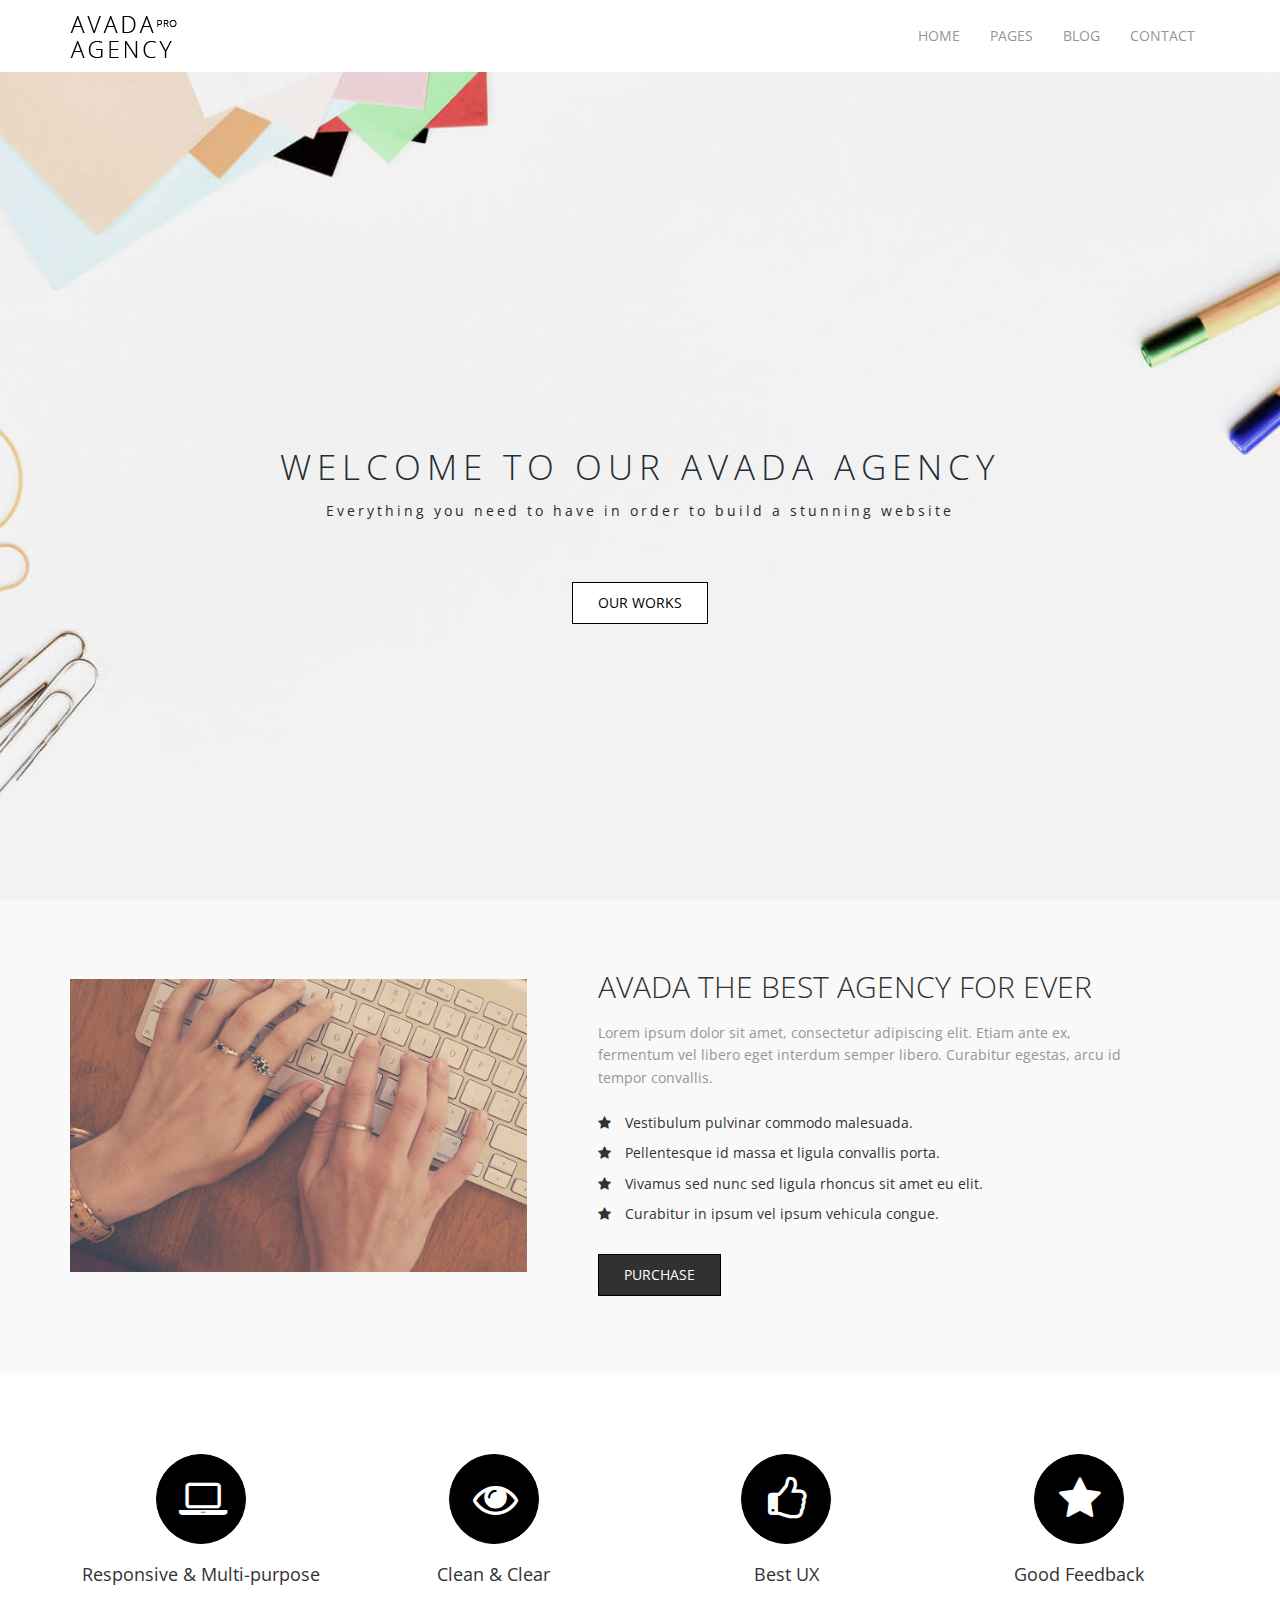
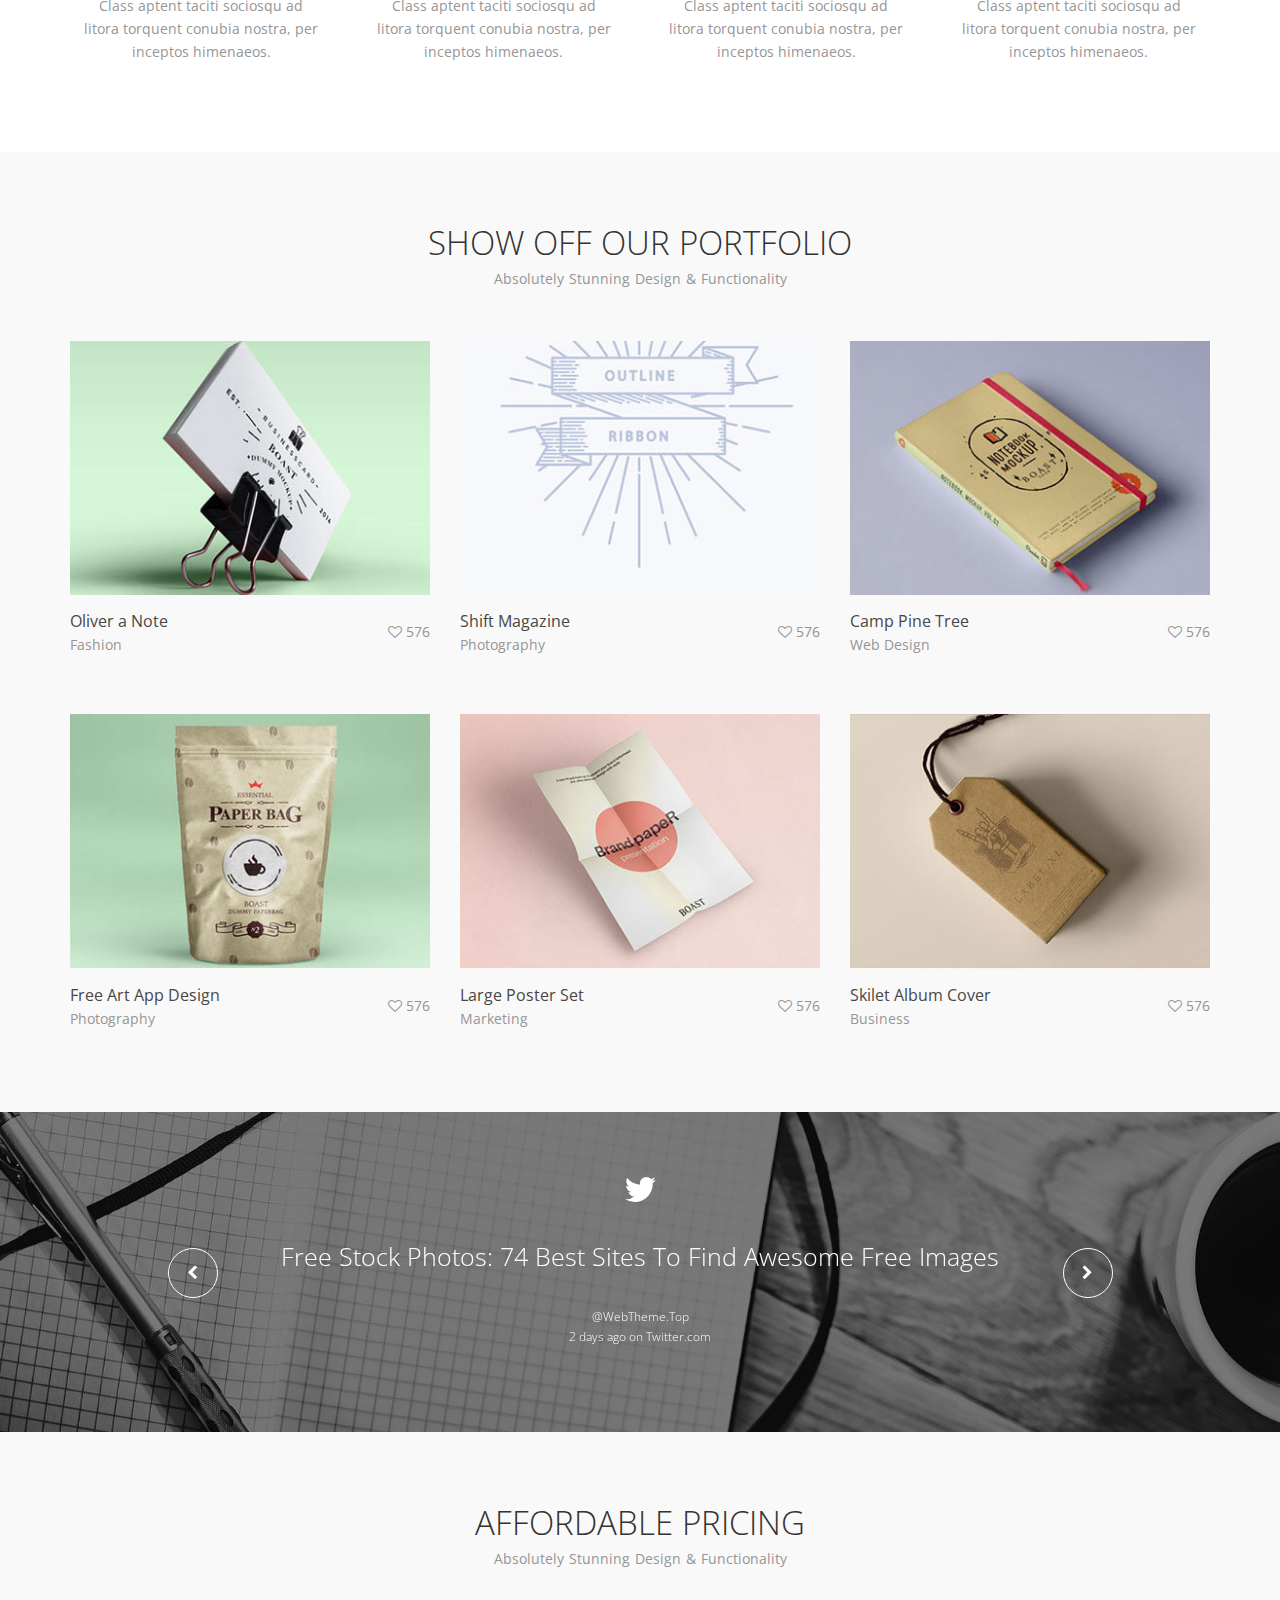
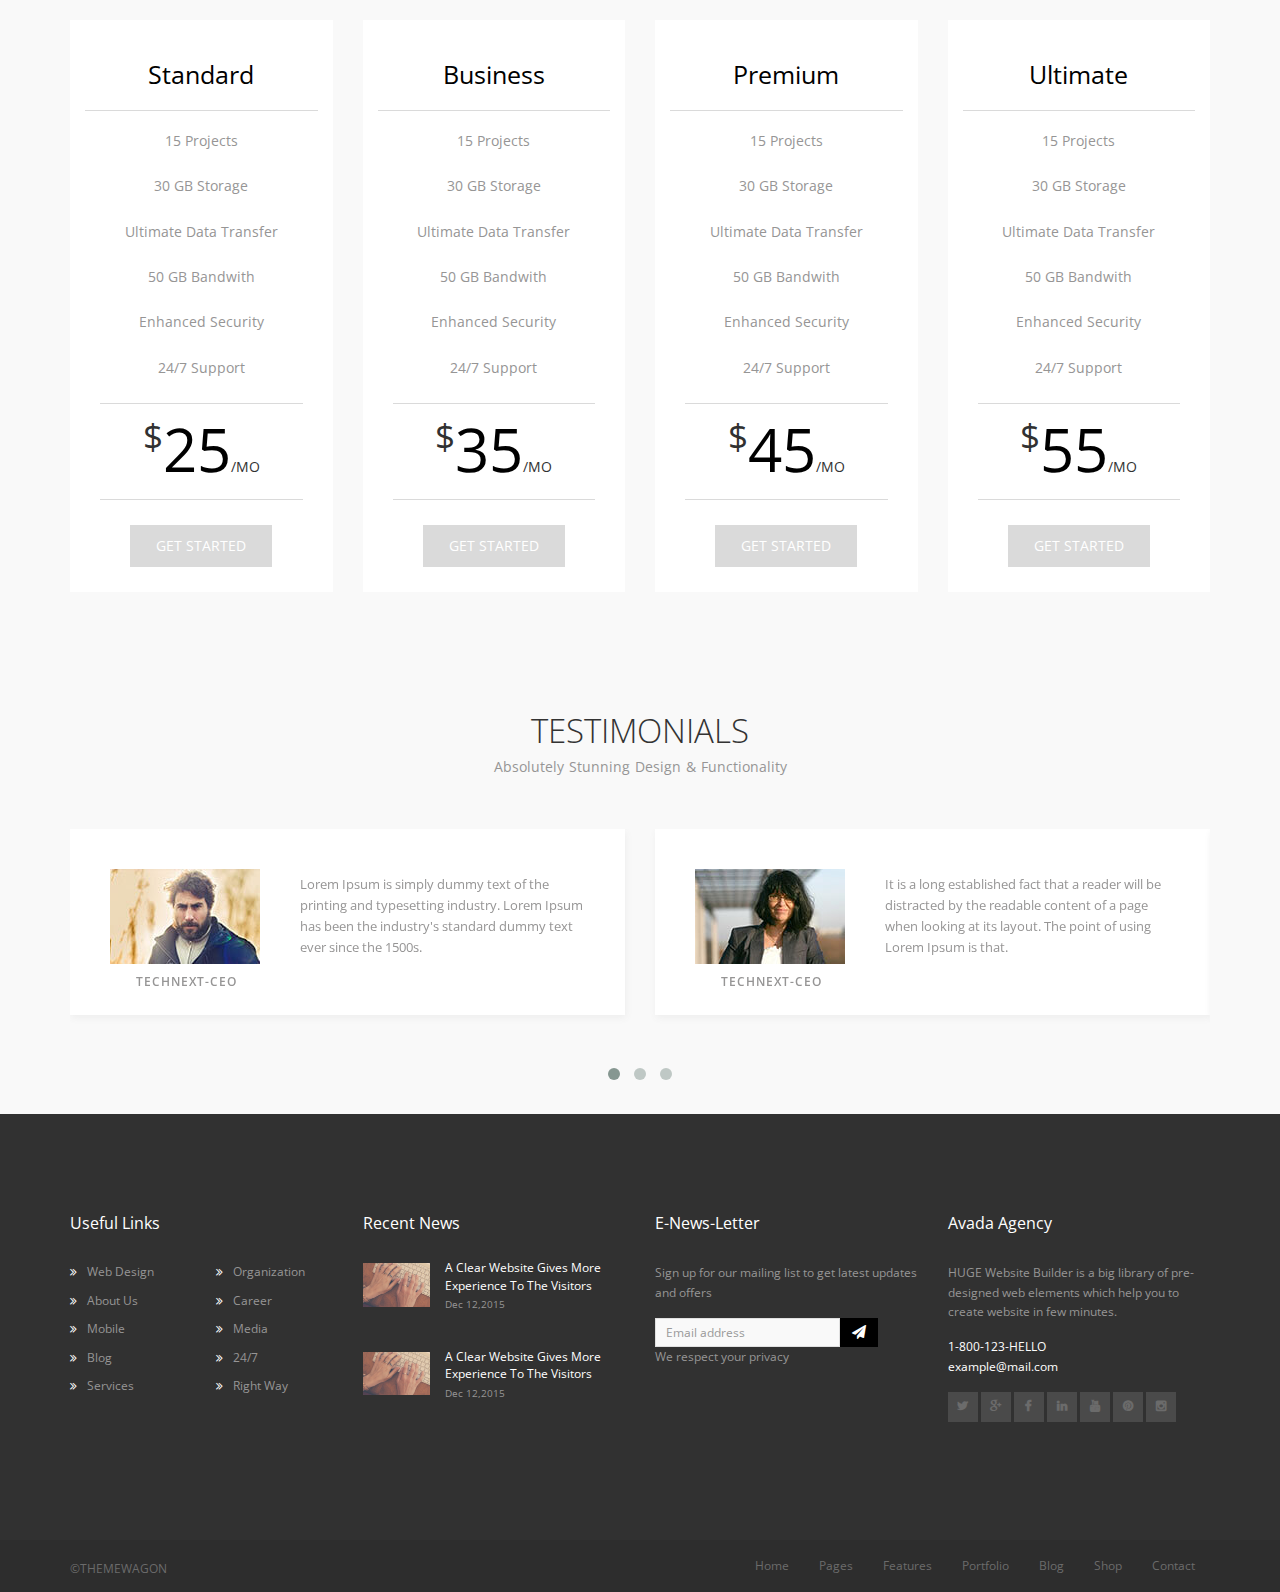
<file: index.html>
<!DOCTYPE html>
  <!----

  ██     ██ ███████ ██████  ████████ ██   ██ ███████ ███    ███ ███████    ████████  ██████  ██████  
  ██     ██ ██      ██   ██    ██    ██   ██ ██      ████  ████ ██            ██    ██    ██ ██   ██ 
  ██  █  ██ █████   ██████     ██    ███████ █████   ██ ████ ██ █████         ██    ██    ██ ██████  
  ██ ███ ██ ██      ██   ██    ██    ██   ██ ██      ██  ██  ██ ██            ██    ██    ██ ██      
   ███ ███  ███████ ██████     ██    ██   ██ ███████ ██      ██ ███████ ██    ██     ██████  ██      
     
              __Collect and Distribute__
                https://www.webtheme.top
  ---->
  
<!--[if lt IE 7]>      <html class="no-js lt-ie9 lt-ie8 lt-ie7"> <![endif]-->
<!--[if IE 7]>         <html class="no-js lt-ie9 lt-ie8"> <![endif]-->
<!--[if IE 8]>         <html class="no-js lt-ie9"> <![endif]-->
<!--[if gt IE 8]><!--> 

<html class="no-js"> <!--<![endif]-->
    <head>

        <title>Agency - Home</title>

        <!-- meta -->
        <meta charset="utf-8">
        <meta name="viewport" content="width=device-width, initial-scale=1">
        <meta http-equiv="X-UA-Compatible" content="IE=edge">

        
        <!-- stylesheets -->
        <link rel="stylesheet" href="assets/css/bootstrap.min.css">
        <link rel="stylesheet" href="assets/css/font-awesome.min.css">
        <link rel="stylesheet" href="assets/css/animate.css">
        <link rel="stylesheet" href="assets/css/owl.carousel.css">
        <link rel="stylesheet" href="assets/css/owl.theme.css">
        <link rel="stylesheet" href="assets/css/style.css">


        <!-- scripts -->
        <script type="text/javascript" src="assets/js/modernizr.custom.97074.js"></script>

    </head>

    <body>

        <div id="home-page">

            <!-- site-navigation start -->  
            <nav id="mainNavigation" class="navbar navbar-dafault main-navigation" role="navigation">
                <div class="container">
                    
                    <div class="navbar-header">
                        
                        <button type="button" class="navbar-toggle collapsed" data-toggle="collapse" data-target="#main-nav-collapse">
                            <span class="sr-only">Toggle navigation</span>
                            <span class="icon-bar"></span>
                            <span class="icon-bar"></span>
                            <span class="icon-bar"></span>
                        </button>
                        
                        <!-- navbar logo -->
                        <div class="navbar-brand">
                            <span class="sr-only">Avada Pro Agency</span>
                            <a href="index.html">
                                <img src="assets/img/main_logo.png" class="img-responsive center-block" alt="logo">
                            </a>
                        </div>
                        <!-- navbar logo -->

                    </div><!-- /.navbar-header -->

                    <!-- nav links -->
                    <div class="collapse navbar-collapse" id="main-nav-collapse">
                        <ul class="nav navbar-nav navbar-right text-uppercase">
                            <li>
                                <a href="index.html"><span>home</span></a>
                            </li>

                            <li class="dropdown">
                                <a href="#" class="dropdown-toggle" data-toggle="dropdown"><span>pages</span></a>
                                <ul class="dropdown-menu">
                                    <li>
                                        <a href="about.html">about</a>
                                    </li>
                                    <li>
                                        <a href="service.html">service</a>
                                    </li>
                                    <li>
                                        <a href="portfolio.html">portfolio</a>
                                    </li>
                                    <li>
                                        <a href="gallery.html">gallery</a>
                                    </li>
                                    <li>
                                        <a href="404.html">404 page</a>
                                    </li>
                                    <li>
                                        <a href="coming_soon.html">coming soon</a>
                                    </li>
                                </ul>  <!-- end of /.dropdown-menu -->
                            </li> <!-- end of /.dropdown -->

                            <li class="dropdown">
                                <a href="#" class="dropdown-toggle" data-toggle="dropdown"><span>blog</span></a>
                                <ul class="dropdown-menu">
                                    <li>
                                        <a href="multiple_blog_left_sidebar.html">multiple with left sidebar</a>
                                    </li>
                                    <li>
                                        <a href="multiple_blog.html">multiple with right sidebar</a>
                                    </li>
                                    <li>
                                        <a href="single_blog_left_sidebar.html">single with left sidebar</a>
                                    </li>
                                    <li>
                                        <a href="single_blog.html">single with right sidebar</a>
                                    </li>
                                    <li>
                                        <a href="single_blog_full_width.html">single full width</a>
                                    </li>
                                </ul> <!-- end of /.dropdown-menu -->
                            </li> <!-- end of /.dropdown -->

                            <li>
                                <a href="contact.html"><span>contact</span></a>
                            </li>
                        </ul>
                    </div><!-- nav links -->
                    
                </div><!-- /.container -->
            </nav>
            <!-- site-navigation end -->


            <!-- header start -->
            <header id="header" class="header-wrapper home-parallax home-fade">
                <div class="header-overlay"></div>
                <div class="header-wrapper-inner">
                    <div class="container">

                        <div class="welcome-speech">
                            <h1>Welcome to our avada agency</h1>
                            <p>Everything you need to have in order to build a stunning website</p>
                            <a href="#" class="btn btn-white">
                                Our Works
                            </a>
                        </div><!-- /.intro -->
                        
                    </div><!-- /.container -->

                </div><!-- /.header-wrapper-inner -->
            </header>
            <!-- /#header -->

            <div class="main-content">

                <!--  begin intro section -->

                <section class="intro bg-light-gray">
                    <div class="container">
                        <div class="row">
                            <div class="col-md-5">
                                <img src="assets/img/intro.jpg" class="img-responsive center-block" alt="intro">
                            </div>

                            <div class="col-md-7">
                                <div class="intro-description">
                                    <h2>avada the best agency for ever</h2>
                                    <p>
                                        Lorem ipsum dolor sit amet, consectetur adipiscing elit. Etiam ante ex, fermentum vel libero eget interdum semper libero. Curabitur egestas, arcu id tempor convallis.
                                    </p>

                                    <ul class="points">
                                        <li>
                                            <span>
                                                <i class="fa fa-star"></i>
                                            </span>
                                            Vestibulum pulvinar commodo malesuada.
                                        </li>
                                        <li>
                                            <span>
                                                <i class="fa fa-star"></i>
                                            </span>
                                            Pellentesque id massa et ligula convallis porta.
                                        </li>
                                        <li>
                                            <span>
                                                <i class="fa fa-star"></i>
                                            </span>
                                            Vivamus sed nunc sed ligula rhoncus sit amet eu elit.
                                        </li>
                                        <li>
                                            <span>
                                                <i class="fa fa-star"></i>
                                            </span>
                                            Curabitur in ipsum vel ipsum vehicula congue.
                                        </li>
                                    </ul> <!-- end of /.points -->

                                    <a href="#" class="btn btn-slategray">
                                        purchase
                                    </a> <!-- /purchase button -->
                                </div> <!-- end of /.intro-description -->
                            </div>
                        </div>
                    </div> <!-- end of /.container -->
                </section> 
                <!--  end of intro section -->


                <!--  begin feature section  -->
                <section class="bg-white feature">
                    <div class="container">
                        <div class="row">

                            <div class="col-md-3">
                                <div class="feature-content text-center">
                                    <div class="feature-icon-box">
                                        <div class="feature-icon center-block">
                                            <i class="fa fa-laptop"></i>
                                        </div>
                                    </div> <!--  end of /.feature-icon-box  -->
                                    <div class="feature-info">
                                        <h3 class="feature-heading">Responsive &amp; Multi-purpose</h3>
                                        <p class="feature-description">
                                            Class aptent taciti sociosqu ad litora torquent conubia nostra, per inceptos himenaeos.
                                        </p>  <!--   end of /.feature-description  -->
                                    </div> <!--   end of /.feature-info  -->
                                </div> <!--  end of /.feature-content  -->
                            </div>

                            <div class="col-md-3">
                                <div class="feature-content text-center">
                                    <div class="feature-icon-box">
                                        <div class="feature-icon center-block">
                                            <i class="fa fa-eye"></i>
                                        </div>
                                    </div> <!--  end of /.feature-icon-box  -->
                                    <div class="feature-info">
                                        <h3 class="feature-heading">Clean &amp; Clear</h3>
                                        <p class="feature-description">
                                            Class aptent taciti sociosqu ad litora torquent conubia nostra, per inceptos himenaeos.
                                        </p>  <!--   end of /.feature-description  -->
                                    </div> <!--   end of /.feature-info  -->
                                </div> <!--  end of /.feature-content  -->
                            </div>

                            <div class="col-md-3">
                                <div class="feature-content text-center">
                                    <div class="feature-icon-box">
                                        <div class="feature-icon center-block">
                                            <i class="fa fa-thumbs-o-up"></i>
                                        </div>
                                    </div> <!--  end of /.feature-icon-box  -->
                                    <div class="feature-info">
                                        <h3 class="feature-heading">Best UX</h3>
                                        <p class="feature-description">
                                            Class aptent taciti sociosqu ad litora torquent conubia nostra, per inceptos himenaeos.
                                        </p>  <!--   end of /.feature-description  -->
                                    </div> <!--   end of /.feature-info  -->
                                </div> <!--  end of /.feature-content  -->
                            </div>

                            <div class="col-md-3">
                                <div class="feature-content text-center">
                                    <div class="feature-icon-box">
                                        <div class="feature-icon center-block">
                                            <i class="fa fa-star"></i>
                                        </div>
                                    </div> <!--  end of /.feature-icon-box  -->
                                    <div class="feature-info">
                                        <h3 class="feature-heading">Good Feedback</h3>
                                        <p class="feature-description">
                                            Class aptent taciti sociosqu ad litora torquent conubia nostra, per inceptos himenaeos.
                                        </p>  <!--   end of /.feature-description  -->
                                    </div> <!--   end of /.feature-info  -->
                                </div> <!--  end of /.feature-content  -->
                            </div>

                        </div>
                    </div> <!-- end of /.container -->
                </section>  
                <!--   end of feature section  -->


                <!--  begin portfolio section  -->
                <section class="bg-light-gray">
                    <div class="container">

                        <div class="headline text-center">
                            <div class="row">
                                <div class="col-md-6 col-md-offset-3">
                                    <h2 class="section-title">show off our portfolio</h2>
                                    <p class="section-sub-title">
                                        absolutely stunning design &amp; functionality
                                    </p> <!-- /.section-sub-title -->
                                </div>
                            </div>
                        </div> <!-- /.headline -->

                        <div class="portfolio-item-list">
                            <div class="row">

                                <div class="col-md-4 col-sm-6">
                                    <div class="portfolio-item">
                                        <div class="item-image">
                                            <a href="#">
                                                <img src="assets/img/portfolio1.jpg" class="img-responsive center-block" alt="portfolio1">
                                                <div><span><i class="fa fa-plus"></i></span></div>
                                            </a>
                                        </div>

                                        <div class="item-description">
                                            <div class="row">
                                                <div class="col-xs-6">
                                                    <span class="item-name">
                                                        Oliver a Note
                                                    </span>
                                                    <span>
                                                        Fashion
                                                    </span>
                                                </div>
                                                <div class="col-xs-6">
                                                    <span class="like">
                                                        <i class="fa fa-heart-o"></i>
                                                        576
                                                    </span>
                                                </div>
                                            </div>
                                        </div> <!-- end of /.item-description -->
                                    </div> <!-- end of /.portfolio-item -->
                                </div>

                                <div class="col-md-4 col-sm-6">
                                    <div class="portfolio-item">
                                        <div class="item-image">
                                            <a href="#">
                                                <img src="assets/img/portfolio2.jpg" class="img-responsive center-block" alt="portfolio2">
                                                <div><span><i class="fa fa-plus"></i></span></div>
                                            </a>
                                        </div>

                                        <div class="item-description">
                                            <div class="row">
                                                <div class="col-xs-6">
                                                    <span class="item-name">
                                                        Shift Magazine
                                                    </span>
                                                    <span>
                                                        Photography
                                                    </span>
                                                </div>
                                                <div class="col-xs-6">
                                                    <span class="like">
                                                        <i class="fa fa-heart-o"></i>
                                                        576
                                                    </span>
                                                </div>
                                            </div>
                                        </div> <!-- end of /.item-description -->
                                    </div> <!-- end of /.portfolio-item -->
                                </div>

                                <div class="col-md-4 col-sm-6">
                                    <div class="portfolio-item">
                                        <div class="item-image">
                                            <a href="#">
                                                <img src="assets/img/portfolio3.jpg" class="img-responsive center-block" alt="portfolio3">
                                                <div><span><i class="fa fa-plus"></i></span></div>
                                            </a>
                                        </div>

                                        <div class="item-description">
                                            <div class="row">
                                                <div class="col-xs-6">
                                                    <span class="item-name">
                                                        Camp Pine Tree
                                                    </span>
                                                    <span>
                                                        Web Design
                                                    </span>
                                                </div>
                                                <div class="col-xs-6">
                                                    <span class="like">
                                                        <i class="fa fa-heart-o"></i>
                                                        576
                                                    </span>
                                                </div>
                                            </div>
                                        </div> <!-- end of /.item-description -->
                                    </div> <!-- end of /.portfolio-item -->

                                </div>

                                <div class="col-md-4 col-sm-6">
                                    <div class="portfolio-item">
                                        <div class="item-image">
                                            <a href="#">
                                                <img src="assets/img/portfolio4.jpg" class="img-responsive center-block" alt="portfolio4">
                                                <div><span><i class="fa fa-plus"></i></span></div>
                                            </a>
                                        </div>

                                        <div class="item-description">
                                            <div class="row">
                                                <div class="col-xs-6">
                                                    <span class="item-name">
                                                        Free Art App Design
                                                    </span>
                                                    <span>
                                                        Photography
                                                    </span>
                                                </div>
                                                <div class="col-xs-6">
                                                    <span class="like">
                                                        <i class="fa fa-heart-o"></i>
                                                        576
                                                    </span>
                                                </div>
                                            </div>
                                        </div> <!-- end of /.item-description -->
                                    </div> <!-- end of /.portfolio-item -->
                                </div>

                                <div class="col-md-4 col-sm-6">
                                    <div class="portfolio-item">
                                        <div class="item-image">
                                            <a href="#">
                                                <img src="assets/img/portfolio5.jpg" class="img-responsive center-block" alt="portfolio5">
                                                <div><span><i class="fa fa-plus"></i></span></div>
                                            </a>
                                        </div>

                                        <div class="item-description">
                                            <div class="row">
                                                <div class="col-xs-6">
                                                    <span class="item-name">
                                                        Large Poster Set
                                                    </span>
                                                    <span>
                                                        Marketing
                                                    </span>
                                                </div>
                                                <div class="col-xs-6">
                                                    <span class="like">
                                                        <i class="fa fa-heart-o"></i>
                                                        576
                                                    </span>
                                                </div>
                                            </div>
                                        </div> <!-- end of /.item-description -->
                                    </div> <!-- end of /.portfolio-item -->
                                </div>

                                <div class="col-md-4 col-sm-6">
                                    <div class="portfolio-item">
                                        <div class="item-image">
                                            <a href="#">
                                                <img src="assets/img/portfolio6.jpg" class="img-responsive center-block" alt="portfolio6">
                                                <div><span><i class="fa fa-plus"></i></span></div>
                                            </a>
                                        </div>

                                        <div class="item-description">
                                            <div class="row">
                                                <div class="col-xs-6">
                                                    <span class="item-name">
                                                        Skilet Album Cover
                                                    </span>
                                                    <span>
                                                        Business
                                                    </span>
                                                </div>
                                                <div class="col-xs-6">
                                                    <span class="like">
                                                        <i class="fa fa-heart-o"></i>
                                                        576
                                                    </span>
                                                </div>
                                            </div>
                                        </div> <!-- end of /.item-description -->
                                    </div> <!-- end of /.portfolio-item --> 
                                </div>

                            </div>
                        </div> <!-- end of portfolio-item-list -->
                            
                    </div>
                </section> 
                <!--   end of portfolio section  -->


                <!-- begin twitter-feed section -->
                <section class="twit-feed">
                    <div class="twit-feed-wrapper">
                        <div class="container">
                            <div class="row">
                                <div class="col-md-10 col-md-offset-1">
                                    <div id="twit" class="owl-carousel owl theme">

                                        <div class="item text-center">
                                            <div class="twit-content">
                                                <div class="twit-icon">
                                                    <i class="fa fa-twitter"></i>
                                                </div>
                                                <h3 class="text-capitalize">free stock photos: 74 best sites to find Awesome free images</h3>
                                                <p>
                                                    @WebTheme.Top <br/>
                                                    2 days ago on Twitter.com
                                                </p>
                                            </div>
                                        </div>

                                        <div class="item text-center">
                                            <div class="twit-content">
                                                <div class="twit-icon">
                                                    <i class="fa fa-twitter"></i>
                                                </div>
                                                <h3 class="text-capitalize">free stock photos: 74 best sites to find Awesome free images</h3>
                                                <p>
                                                    @WebTheme.Top <br/>
                                                    2 days ago on Twitter.com
                                                </p>
                                            </div>
                                        </div>

                                        <div class="item text-center">
                                            <div class="twit-content">
                                                <div class="twit-icon">
                                                    <i class="fa fa-twitter"></i>
                                                </div>
                                                <h3 class="text-capitalize">free stock photos: 74 best sites to find Awesome free images</h3>
                                                <p>
                                                    @themewagon <br/>
                                                    2 days ago on Twitter.com
                                                </p>
                                            </div>
                                        </div>

                                    </div>
                                </div>
                            </div>
                        </div>
                    </div>
                </section> <!--   end of /.twit-feed section  -->



                <!-- begin pricing section -->
                <section class="bg-light-gray">
                    <div class="container">

                        <div class="headline text-center">
                            <div class="row">
                                <div class="col-md-6 col-md-offset-3">
                                    <h2 class="section-title">affordable pricing</h2>
                                    <p class="section-sub-title">
                                        absolutely stunning design &amp; functionality
                                    </p> <!-- /.section-sub-title -->
                                </div>
                            </div>
                        </div> <!-- /.headline -->


                        <div class="row">
                            <div class="col-md-3 col-sm-6">
                                <div class="price-box">
                                    <h3>Standard</h3>
                                    <div class="price-info">

                                        <span>15 Projects</span>
                                        <span>30 GB Storage</span>
                                        <span>Ultimate Data Transfer</span>
                                        <span>50 GB Bandwith</span>
                                        <span>Enhanced Security</span>
                                        <span>24/7 Support</span>

                                        <p class="price"><sup>$</sup><span>25</span>/MO</p>

                                    </div> <!-- /.price-info -->

                                    <a href="#" class="btn pricing-btn">Get Started</a>
                                </div> <!-- /.price-box -->
                            </div>

                            <div class="col-md-3 col-sm-6">
                                <div class="price-box">
                                    <h3>Business</h3>
                                    <div class="price-info">

                                        <span>15 Projects</span>
                                        <span>30 GB Storage</span>
                                        <span>Ultimate Data Transfer</span>
                                        <span>50 GB Bandwith</span>
                                        <span>Enhanced Security</span>
                                        <span>24/7 Support</span>

                                        <p class="price"><sup>$</sup><span>35</span>/MO</p>

                                    </div> <!-- /.price-info -->

                                    <a href="#" class="btn pricing-btn">Get Started</a>
                                </div> <!-- /.price-box -->
                            </div>

                            <div class="col-md-3 col-sm-6">
                                <div class="price-box">
                                    <h3>Premium</h3>
                                    <div class="price-info">

                                        <span>15 Projects</span>
                                        <span>30 GB Storage</span>
                                        <span>Ultimate Data Transfer</span>
                                        <span>50 GB Bandwith</span>
                                        <span>Enhanced Security</span>
                                        <span>24/7 Support</span>

                                        <p class="price"><sup>$</sup><span>45</span>/MO</p>

                                    </div> <!-- /.price-info -->

                                    <a href="#" class="btn pricing-btn">Get Started</a>
                                </div> <!-- /.price-box -->
                            </div>

                            <div class="col-md-3 col-sm-6">
                                <div class="price-box">
                                    <h3>Ultimate</h3>
                                    <div class="price-info">

                                        <span>15 Projects</span>
                                        <span>30 GB Storage</span>
                                        <span>Ultimate Data Transfer</span>
                                        <span>50 GB Bandwith</span>
                                        <span>Enhanced Security</span>
                                        <span>24/7 Support</span>

                                        <p class="price"><sup>$</sup><span>55</span>/MO</p>

                                    </div> <!-- /.price-info -->

                                    <a href="#" class="btn pricing-btn">Get Started</a>
                                </div> <!-- /.price-box -->
                            </div>
                        </div>
                    </div>
                </section>
                <!-- end of pricing section -->



                <!--  begin testimonial section  -->

                <section class="bg-light-gray">
                    <div class="container">

                        <div class="headline text-center">
                            <div class="row">
                                <div class="col-md-6 col-md-offset-3">
                                    <h2 class="section-title">testimonials</h2>
                                    <p class="section-sub-title">
                                        absolutely stunning design &amp; functionality
                                    </p> <!-- /.section-sub-title -->
                                </div>
                            </div>
                        </div> <!-- /.headline -->

                        <div id="client-speech" class="owl-carousel owl-theme">

                            <div class="item">
                                <div class="row">
                                    <div class="col-md-6">
                                        <div class="client-box">
                                            <div class="about-client">
                                                <img src="assets/img/client1.jpg" alt="client1">
                                                <p class="client-intro">technext-ceo</p>
                                            </div> <!-- end of /.about-client -->
                                            <div class="main-speech">
                                                <p>
                                                    Lorem Ipsum is simply dummy text of the printing and typesetting industry. Lorem Ipsum has been the industry's standard dummy text ever since the 1500s.
                                                </p>
                                            </div> <!-- end of /.main-speech  -->
                                        </div> <!-- end of /.client-box -->
                                    </div>

                                    <div class="col-md-6">
                                        <div class="client-box">
                                            <div class="about-client">
                                                <img src="assets/img/client2.jpg" alt="client2">
                                                <p class="client-intro">technext-ceo</p>
                                            </div> <!-- end of /.about-client -->
                                            <div class="main-speech">
                                                <p>
                                                    It is a long established fact that a reader will be distracted by the readable content of a page when looking at its layout. The point of using Lorem Ipsum is that.
                                                </p>
                                            </div> <!-- end of /.main-speech  -->
                                        </div> <!-- end of /.client-box -->
                                    </div>
                                </div>
                            </div>

                            <div class="item">
                                <div class="row">
                                    <div class="col-md-6">
                                        <div class="client-box">
                                            <div class="about-client">
                                                <img src="assets/img/client1.jpg" alt="client3">
                                                <p class="client-intro">technext-ceo</p>
                                            </div> <!-- end of /.about-client -->
                                            <div class="main-speech">
                                                <p>
                                                    Lorem Ipsum is simply dummy text of the printing and typesetting industry. Lorem Ipsum has been the industry's standard dummy text ever since the 1500s.
                                                </p>
                                            </div> <!-- end of /.main-speech  -->
                                        </div> <!-- end of /.client-box -->
                                    </div>

                                    <div class="col-md-6">
                                        <div class="client-box">
                                            <div class="about-client">
                                                <img src="assets/img/client2.jpg" alt="client4">
                                                <p class="client-intro">technext-ceo</p>
                                            </div> <!-- end of /.about-client -->
                                            <div class="main-speech">
                                                <p>
                                                    It is a long established fact that a reader will be distracted by the readable content of a page when looking at its layout. The point of using Lorem Ipsum is that.
                                                </p>
                                            </div> <!-- end of /.main-speech  -->
                                        </div> <!-- end of /.client-box -->
                                    </div>
                                </div>
                            </div>
                            
                            <div class="item">
                                <div class="row">
                                    <div class="col-md-6">
                                        <div class="client-box">
                                            <div class="about-client">
                                                <img src="assets/img/client1.jpg" alt="client5">
                                                <p class="client-intro">technext-ceo</p>
                                            </div> <!-- end of /.about-client -->
                                            <div class="main-speech">
                                                <p>
                                                    Lorem Ipsum is simply dummy text of the printing and typesetting industry. Lorem Ipsum has been the industry's standard dummy text ever since the 1500s.
                                                </p>
                                            </div> <!-- end of /.main-speech  -->
                                        </div> <!-- end of /.client-box -->
                                    </div>

                                    <div class="col-md-6">
                                        <div class="client-box">
                                            <div class="about-client">
                                                <img src="assets/img/client2.jpg" alt="client6">
                                                <p class="client-intro">technext-ceo</p>
                                            </div> <!-- end of /.about-client -->
                                            <div class="main-speech">
                                                <p>
                                                    It is a long established fact that a reader will be distracted by the readable content of a page when looking at its layout. The point of using Lorem Ipsum is that.
                                                </p>
                                            </div> <!-- end of /.main-speech  -->
                                        </div> <!-- end of /.client-box -->
                                    </div>
                                </div>
                            </div>
                            
                        </div> <!-- end of /#client-speech  /.owl-carousel -->

                    </div> <!-- end of .container -->
                </section> 
                <!--  end of testimonial  section -->
                            
            </div> <!-- end of /.main-content -->

            <footer>
                <div class="container">
                    <div class="row">

                        <!-- useful links -->
                        <div class="col-md-3 col-sm-6 col-xs-6 footer-widget">
                            <h4>Useful Links</h4>
                            <ul class="row footer-links">
                                <div class="col-md-6 col-sm-6 col-xs-6">
                                    <li><a href="#">Web Design</a></li>
                                    <li><a href="#">About Us</a></li>
                                    <li><a href="#">Mobile</a></li>
                                    <li><a href="#">Blog</a></li>
                                    <li><a href="#">Services</a></li>
                                </div>

                                <div class="col-md-6 col-sm-6 col-xs-6">
                                    <li><a href="#">Organization</a></li>
                                    <li><a href="#">Career</a></li>
                                    <li><a href="#">Media</a></li>
                                    <li><a href="#">24/7</a></li>
                                    <li><a href="#">Right Way</a></li>
                                </div>
                            </ul>
                        </div>

                        <!-- recent news -->
                        <div class="col-md-3 col-sm-6 col-xs-6 footer-widget">
                            <h4>Recent News</h4>

                            <div class="row footer-news">
                                <div class="col-md-4 col-sm-4 col-xs-6">
                                    <img src="assets/img/intro.jpg" class="img-responsive center-block" alt="recent news 1">
                                </div>
                                <div class="col-md-8 col-sm-4 col-xs-6">
                                    <div class="row">
                                        <p class="text-capitalize">
                                            <a href="#">
                                                a clear website gives more experience to the visitors
                                            </a>
                                        </p>
                                        <p class="news-date">Dec 12,2015</p>
                                    </div>
                                </div>
                            </div> <!-- /.footer-news -->

                            <div class="row footer-news">
                                <div class="col-md-4 col-sm-4 col-xs-6">
                                    <img src="assets/img/intro.jpg" class="img-responsive center-block" alt="recent news 2">
                                </div>
                                <div class="col-md-8 col-sm-4 col-xs-6">
                                    <div class="row">
                                        <p class="text-capitalize">
                                            <a href="#">
                                                a clear website gives more experience to the visitors
                                            </a>
                                        </p>
                                        <p class="news-date">Dec 12,2015</p>
                                    </div>
                                </div>
                            </div> <!-- /.footer-news -->
                        </div> <!-- /.footer-widget -->

                        <!-- news-letter -->
                        <div class="col-md-3 col-sm-6 col-xs-6 footer-widget">
                            <h4>E-News-Letter</h4>

                            <p>Sign up for our mailing list to get latest updates and offers</p>
                            <div class="input-group margin-bottom-sm">
                                <input class="form-control" type="text" placeholder="Email address">
                                <span class="input-group-addon">
                                    <i class="fa fa-paper-plane fa-fw"></i>
                                </span>
                            </div>
                            <p>We respect your privacy</p>
                        </div> <!-- /.footer-widget -->

                        <!-- about avada agency -->
                        <div class="col-md-3 col-sm-6 col-xs-6 footer-widget">
                            <h4>Avada Agency</h4>

                            <p>
                                HUGE Website Builder is a big library of pre-designed web elements which help you to create website in few minutes.
                            </p>

                            <div class="footer-address">
                                <p>
                                    1-800-123-HELLO  <br>
                                    example@mail.com
                                </p>
                            </div>

                            <div class="row">
                                <div class="col-md-12">
                                    <ul class="footer-share-button">
                                        <li><a href="#"><i class="fa fa-twitter"></i></a></li>
                                        <li><a href="#"><i class="fa fa-google-plus"></i></a></li>
                                        <li><a href="#"><i class="fa fa-facebook"></i></a></li>
                                        <li><a href="#"><i class="fa fa-linkedin"></i></a></li>
                                        <li><a href="#"><i class="fa fa-youtube"></i></a></li>
                                        <li><a href="#"><i class="fa fa-pinterest"></i></a></li>
                                        <li><a href="#"><i class="fa fa-instagram"></i></a></li>
                                    </ul> <!-- /.footer-share-button -->
                                </div>
                            </div>
                        </div> <!-- /.footer-widget -->

                    </div>
                </div>
            </footer>


            <!-- footer-navigation start -->  
            <nav class="hidden-xs hidden-sm navbar footer-nav" role="navigation">
                <div class="container">
                    
                    <div class="navbar-header">
                        
                        <!-- navbar logo -->
                        <div class="navbar-brand">
                            <span class="sr-only">&copy;THEMEWAGON</span>
                            <a href="index.html">
                                &copy;THEMEWAGON
                            </a>
                        </div>
                        <!-- navbar logo -->

                    </div><!-- /.navbar-header -->

                    <!-- nav links -->
                    <div class="collapse navbar-collapse" id="main-nav-collapse">
                        <ul class="nav navbar-nav navbar-right text-capitalize">
                            <li><a href="#about">
                                <span>home</span>
                            </a></li>

                            <li><a href="#services">
                                <span>pages</span>
                            </a></li>

                            <li><a href="#portfolio">
                                <span>features</span>
                            </a></li>

                            <li><a href="#team">
                                <span>portfolio</span>
                            </a></li>

                            <li><a href="#pricing">
                                <span>blog</span>
                            </a></li>

                            <li><a href="#blog">
                                <span>shop</span>
                            </a></li>

                            <li><a href="#contact">
                                <span>contact</span>
                            </a></li>
                        </ul>
                    </div><!-- nav links -->
                    
                </div><!-- /.container -->
            </nav>
            <!-- footer-navigation end -->
            
        </div> <!-- end of /#home-page -->

        <!--  Necessary scripts  -->

        <script type="text/javascript" src="assets/js/jquery-2.1.3.min.js"></script>
        <script type="text/javascript" src="assets/js/bootstrap.min.js"></script>
        <script type="text/javascript" src="assets/js/owl.carousel.js"></script>
        <script type="text/javascript" src="assets/js/jquery.hoverdir.js"></script>


        <!-- script for portfolio section using hoverdirection -->
        <script type="text/javascript">
            $(function() {

                $('.portfolio-item > .item-image').each( function() { $(this).hoverdir({
                    hoverDelay : 75
                }); } );

            });
        </script>


        <!-- script for twitter-feed using owl carousel-->
        <script type="text/javascript">
            $(document).ready(function() {
 
                $("#twit").owlCarousel({
                 
                    navigation : true, // Show next and prev buttons
                    slideSpeed : 100,
                    paginationSpeed : 400,
                    navigationText : false,
                    singleItem: true,
                    autoPlay: true,
                    pagination: false
                });
 
            });
        </script>


        <!-- script for testimonial section using owl carousel -->
        <script type="text/javascript">
            $(document).ready(function() {
 
                $("#client-speech").owlCarousel({
                 
                    autoPlay: 5000, //Set AutoPlay to 3 seconds
                    stopOnHover: true,
                    singleItem:true
                });
 
            });
        </script>


    </body>
</html>
</file>
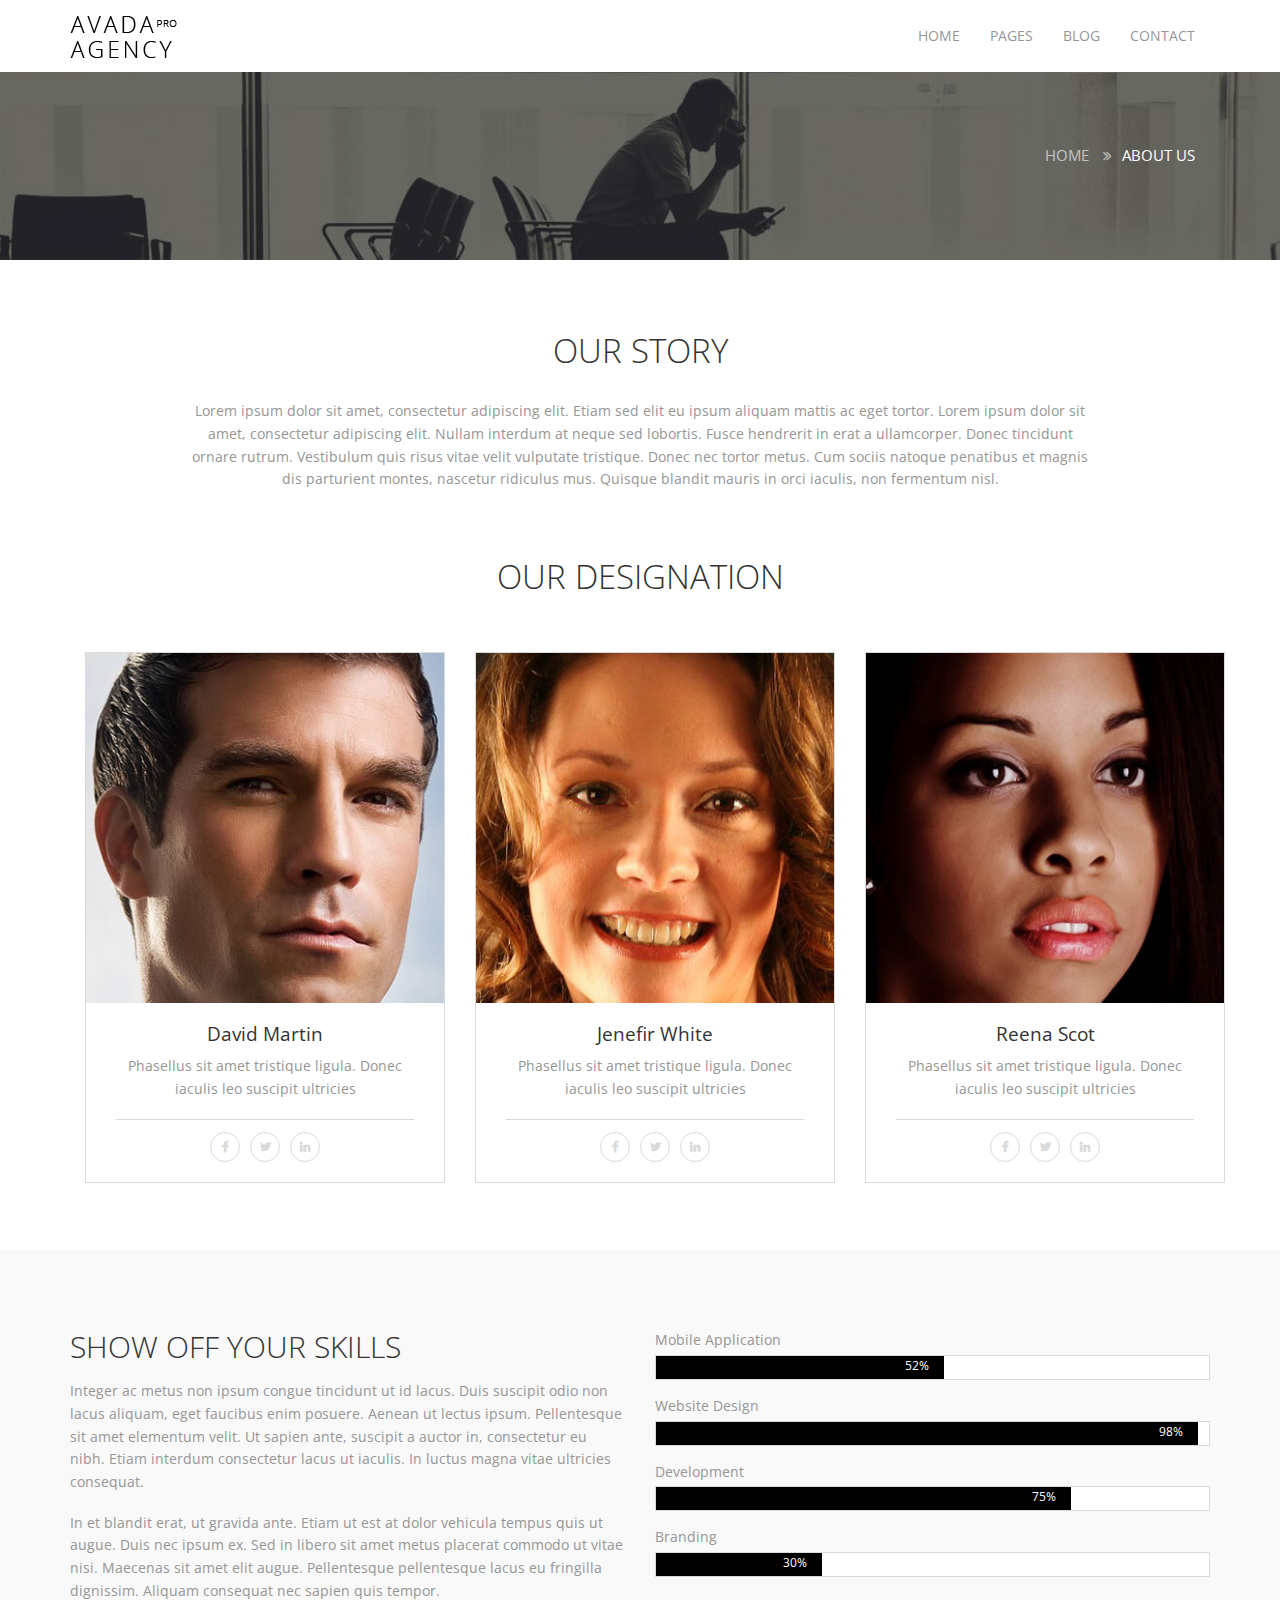
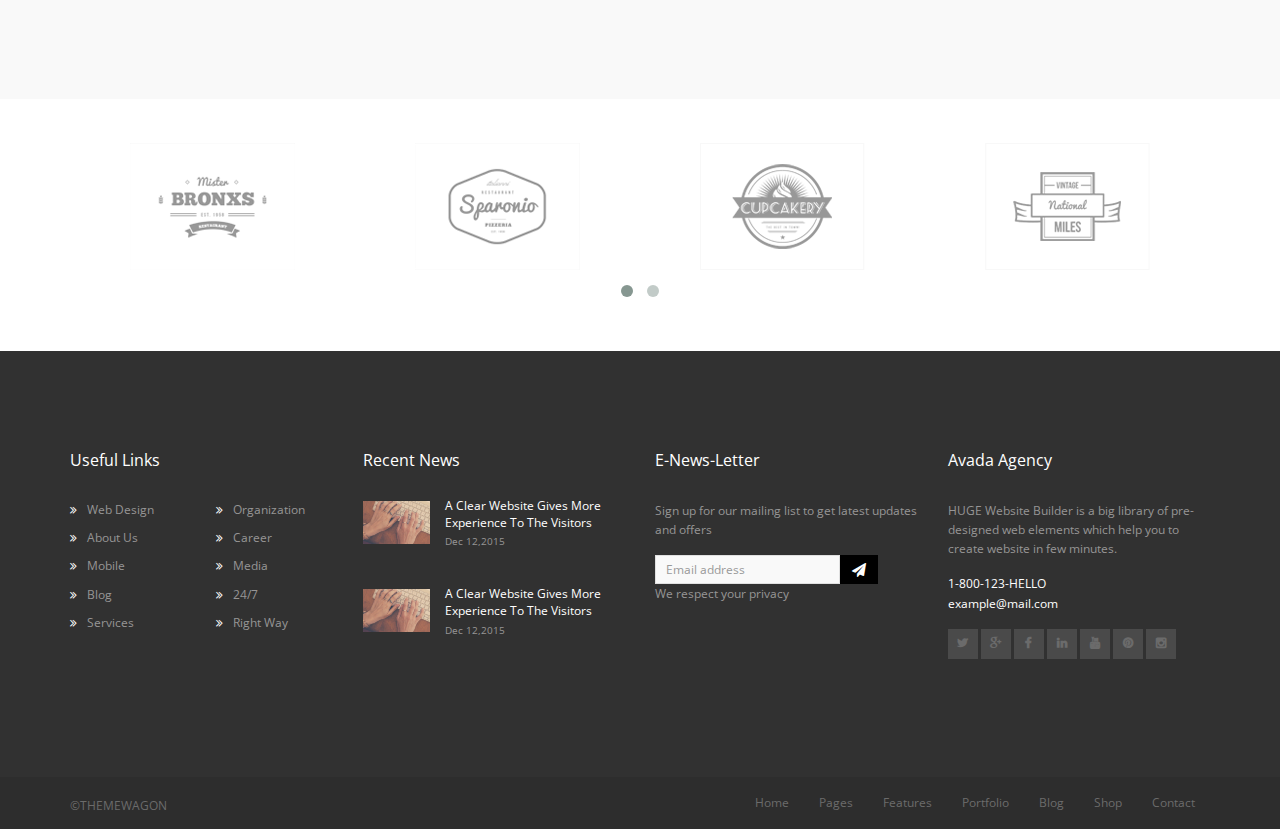
<file: about.html>
<!DOCTYPE html>
  <!----

  ██     ██ ███████ ██████  ████████ ██   ██ ███████ ███    ███ ███████    ████████  ██████  ██████  
  ██     ██ ██      ██   ██    ██    ██   ██ ██      ████  ████ ██            ██    ██    ██ ██   ██ 
  ██  █  ██ █████   ██████     ██    ███████ █████   ██ ████ ██ █████         ██    ██    ██ ██████  
  ██ ███ ██ ██      ██   ██    ██    ██   ██ ██      ██  ██  ██ ██            ██    ██    ██ ██      
   ███ ███  ███████ ██████     ██    ██   ██ ███████ ██      ██ ███████ ██    ██     ██████  ██      
     
              __Collect and Distribute__
                https://www.webtheme.top
  ---->
  
<!--[if lt IE 7]>      <html class="no-js lt-ie9 lt-ie8 lt-ie7"> <![endif]-->
<!--[if IE 7]>         <html class="no-js lt-ie9 lt-ie8"> <![endif]-->
<!--[if IE 8]>         <html class="no-js lt-ie9"> <![endif]-->
<!--[if gt IE 8]><!--> 

<html class="no-js"> <!--<![endif]-->
    <head>

        <title>Agency - About Us</title>

        <!-- meta -->
        <meta charset="utf-8">
        <meta name="viewport" content="width=device-width, initial-scale=1">
        <meta http-equiv="X-UA-Compatible" content="IE=edge">

        
        <!-- stylesheets -->
        <link rel="stylesheet" href="assets/css/bootstrap.min.css">
        <link rel="stylesheet" href="assets/css/font-awesome.min.css">
        <link rel="stylesheet" href="assets/css/animate.css">
        <link rel="stylesheet" href="assets/css/owl.carousel.css">
        <link rel="stylesheet" href="assets/css/owl.theme.css">
        <link rel="stylesheet" href="assets/css/style.css">

    </head>

    <body>
              
        <div id="about-page">


            <!-- site-navigation start -->  
            <nav id="mainNavigation" class="navbar navbar-dafault main-navigation" role="navigation">
                <div class="container">
                    
                    <div class="navbar-header">
                        
                        <button type="button" class="navbar-toggle collapsed" data-toggle="collapse" data-target="#main-nav-collapse">
                            <span class="sr-only">Toggle navigation</span>
                            <span class="icon-bar"></span>
                            <span class="icon-bar"></span>
                            <span class="icon-bar"></span>
                        </button>
                        
                        <!-- navbar logo -->
                        <div class="navbar-brand">
                            <span class="sr-only">Avada Pro Agency</span>
                            <a href="index.html">
                                <img src="assets/img/main_logo.png" class="img-responsive center-block">
                            </a>
                        </div>
                        <!-- navbar logo -->

                    </div><!-- /.navbar-header -->

                    <!-- nav links -->
                    <div class="collapse navbar-collapse" id="main-nav-collapse">
                        <ul class="nav navbar-nav navbar-right text-uppercase">
                            <li>
                                <a href="index.html"><span>home</span></a>
                            </li>

                            <li class="dropdown">
                                <a href="#" class="dropdown-toggle" data-toggle="dropdown"><span>pages</span></a>
                                <ul class="dropdown-menu">
                                    <li>
                                        <a href="about.html">about</a>
                                    </li>
                                    <li>
                                        <a href="service.html">service</a>
                                    </li>
                                    <li>
                                        <a href="portfolio.html">portfolio</a>
                                    </li>
                                    <li>
                                        <a href="gallery.html">gallery</a>
                                    </li>
                                    <li>
                                        <a href="404.html">404 page</a>
                                    </li>
                                    <li>
                                        <a href="coming_soon.html">coming soon</a>
                                    </li>
                                </ul>   <!-- /.dropdown-menu -->
                            </li> <!-- /.dropdown -->

                            <li class="dropdown">
                                <a href="#" class="dropdown-toggle" data-toggle="dropdown"><span>blog</span></a>
                                <ul class="dropdown-menu">
                                    <li>
                                        <a href="multiple_blog_left_sidebar.html">multiple with left sidebar</a>
                                    </li>
                                    <li>
                                        <a href="multiple_blog.html">multiple with right sidebar</a>
                                    </li>
                                    <li>
                                        <a href="single_blog_left_sidebar.html">single with left sidebar</a>
                                    </li>
                                    <li>
                                        <a href="single_blog.html">single with right sidebar</a>
                                    </li>
                                    <li>
                                        <a href="single_blog_full_width.html">single full width</a>
                                    </li>
                                </ul> <!-- /.dropdown-menu -->
                            </li> <!-- /.dropdown -->

                            <li>
                                <a href="contact.html"><span>contact</span></a>
                            </li>
                        </ul>
                    </div><!-- nav links -->
                    
                </div><!-- /.container -->
            </nav>
            <!-- site-navigation end -->



            <!-- header begin -->
            <header class="page-head">
                <div class="header-wrapper">
                    <div class="container">
                        <div class="row">
                            <div class="col-md-12">

                                <ol class="breadcrumb">
                                    <li><a href="index.html">home</a></li>
                                    <li class="active">about us</li>
                                </ol> <!-- end of /.breadcrumb -->

                            </div>
                        </div>
                    </div> <!-- /.container -->
                </div> <!-- /.header-wrapper -->
            </header> <!-- /.page-head (header end) -->

            <div class="main-content">

                <!-- begin our story section -->

                <section class="bg-white story">
                    <div class="container">
                        <div class="headline text-center">
                            <div class="row">
                                <div class="col-md-6 col-md-offset-3">
                                    <h2 class="section-title">our story</h2>
                                </div>
                            </div>
                        </div> <!-- /.headline -->

                        <div class="row">
                            <div class="col-md-10 col-md-offset-1 text-center">
                                <p class="story-description">
                                    Lorem ipsum dolor sit amet, consectetur adipiscing elit. Etiam sed elit eu ipsum aliquam mattis ac eget tortor. Lorem ipsum dolor sit amet, consectetur adipiscing elit. Nullam interdum at neque sed lobortis. Fusce hendrerit in erat a ullamcorper. Donec tincidunt ornare rutrum. Vestibulum quis risus vitae velit vulputate tristique. Donec nec tortor metus. Cum sociis natoque penatibus et magnis dis parturient montes, nascetur ridiculus mus. Quisque blandit mauris in orci iaculis, non fermentum nisl. 
                                </p> <!-- /.story-description -->
                            </div>
                        </div>
                    </div>
                </section>
                <!-- end of our story section -->


                <!-- begin our designation section -->

                <section class="bg-white designation">
                    <div class="container">

                        <div class="headline text-center">
                            <div class="row">
                                <div class="col-md-6 col-md-offset-3">
                                    <h2 class="section-title">our designation</h2>
                                </div>
                            </div>
                        </div> <!-- /.headline -->

                        <div class="team-list">
                            <div class="container">
                                <div class="row">

                                    <div class="col-md-4">
                                        <div class="team-member-box text-center">
                                            <img src="assets/img/team-member1.jpg" class="img-responsive center-block" alt="team-member 1">
                                            <div class="team-member-description">
                                                <div class="team-member-about">
                                                    <h4>David Martin</h4>
                                                    <p>Phasellus sit amet tristique ligula. Donec iaculis leo suscipit ultricies</p>

                                                </div> <!-- end of /.team-member-about -->
                                                <div class="team-member-social">
                                                    <a href="#">
                                                        <i class="fa fa-facebook"></i>
                                                    </a>
                                                    <a href="#">
                                                        <i class="fa fa-twitter"></i>
                                                    </a>
                                                    <a href="#">
                                                        <i class="fa fa-linkedin"></i>
                                                    </a>
                                                </div> <!-- end of /.team-member-social -->
                                            </div> <!-- end of /.team-member-description -->
                                        </div> <!-- end of /.team-member-box -->
                                    </div>

                                    <div class="col-md-4">
                                        <div class="team-member-box text-center">
                                            <img src="assets/img/team-member2.jpg" class="img-responsive center-block" alt="team-member 2">
                                            <div class="team-member-description">
                                                <div class="team-member-about">
                                                    <h4>Jenefir White</h4>
                                                    <p>Phasellus sit amet tristique ligula. Donec iaculis leo suscipit ultricies</p>
                                                </div> <!-- end of /.team-member-about -->
                                                <div class="team-member-social">
                                                    <a href="#">
                                                        <i class="fa fa-facebook"></i>
                                                    </a>
                                                    <a href="#">
                                                        <i class="fa fa-twitter"></i>
                                                    </a>
                                                    <a href="#">
                                                        <i class="fa fa-linkedin"></i>
                                                    </a>
                                                </div> <!-- end of /.team-member-social -->
                                            </div> <!-- end of /.team-member-description -->
                                        </div> <!-- end of /.team-member-box -->
                                    </div>

                                    <div class="col-md-4">
                                        <div class="team-member-box text-center">
                                            <img src="assets/img/team-member3.jpg" class="img-responsive center-block" alt="team-member 3">
                                            <div class="team-member-description">
                                                <div class="team-member-about">
                                                    <h4>Reena Scot</h4>
                                                    <p>Phasellus sit amet tristique ligula. Donec iaculis leo suscipit ultricies</p>
                                                </div> <!-- end of /.team-member-about -->
                                                <div class="team-member-social">
                                                    <a href="#">
                                                        <i class="fa fa-facebook"></i>
                                                    </a>
                                                    <a href="#">
                                                        <i class="fa fa-twitter"></i>
                                                    </a>
                                                    <a href="#">
                                                        <i class="fa fa-linkedin"></i>
                                                    </a>
                                                </div> <!-- end of /.team-member-social -->
                                            </div> <!-- end of /.team-member-description -->
                                        </div> <!-- end of /.team-member-box -->
                                    </div>

                                </div>
                            </div>
                        </div> <!-- end of /.team-list -->
                    </div>
                </section>
                 <!-- end of designation section -->


                 <!-- begin skill section -->

                <section class="bg-light-gray skill">
                    <div class="container">
                        <div class="row">
                            <div class="col-md-6">
                                <h2>show off your skills</h2>
                                <p>
                                    Integer ac metus non ipsum congue tincidunt ut id lacus. Duis suscipit odio non lacus aliquam, eget faucibus enim posuere. Aenean ut lectus ipsum. Pellentesque sit amet elementum velit. Ut sapien ante, suscipit a auctor in, consectetur eu nibh. Etiam interdum consectetur lacus ut iaculis. In luctus magna vitae ultricies consequat.
                                </p>

                                <p>
                                    In et blandit erat, ut gravida ante. Etiam ut est at dolor vehicula tempus quis ut augue. Duis nec ipsum ex. Sed in libero sit amet metus placerat commodo ut vitae nisi. Maecenas sit amet elit augue. Pellentesque pellentesque lacus eu fringilla dignissim. Aliquam consequat nec sapien quis tempor. 
                                </p>
                            </div>

                            <div class="col-md-6">
                                <div class="skill-level">
                                    <p>Mobile Application</p>
                                    <div class="progress">
                                        <div class="progress-bar" role="progressbar" aria-valuenow="52" aria-valuemin="0" aria-valuemax="100" style="width: 52%;">
                                            52%
                                         </div>
                                    </div>

                                    <p>Website Design</p>
                                    <div class="progress">
                                        <div class="progress-bar" role="progressbar" aria-valuenow="98" aria-valuemin="0" aria-valuemax="100" style="width: 98%;">
                                            98%
                                         </div>
                                    </div>

                                    <p>Development</p>
                                    <div class="progress">
                                        <div class="progress-bar" role="progressbar" aria-valuenow="75" aria-valuemin="0" aria-valuemax="100" style="width: 75%;">
                                            75%
                                         </div>
                                    </div>

                                    <p>Branding</p>
                                    <div class="progress">
                                        <div class="progress-bar" role="progressbar" aria-valuenow="30" aria-valuemin="0" aria-valuemax="100" style="width: 30%;">
                                            30%
                                         </div>
                                    </div>
                                </div> <!-- /.skill-level -->
                            </div>
                        </div>
                    </div>
                </section>

                <section class="bg-white sponsor">
                    <div class="container">
                        <div id="sponsor-list" class="owl-carousel owl-theme">

                            <div class="item">
                                <img src="assets/img/sponsor1.png" alt="sponsor1" class="center-block" style="width: 165px; height: 127px;">
                            </div>

                            <div class="item">
                                <img src="assets/img/sponsor2.png" alt="sponsor2" class="center-block" style="width: 165px; height: 127px;">
                            </div>

                            <div class="item">
                                <img src="assets/img/sponsor3.png" alt="sponsor3" class="center-block" style="width: 165px; height: 127px;">
                            </div>

                            <div class="item">
                                <img src="assets/img/sponsor4.png" alt="sponsor4" class="center-block" style="width: 165px; height: 127px;" >
                            </div>

                            <div class="item">
                                <img src="assets/img/sponsor5.png" alt="sponsor5" class="center-block" style="width: 165px; height: 127px;">
                            </div>

                            <div class="item">
                                <img src="assets/img/sponsor6.png" alt="sponsor6" class="center-block" style="width: 165px; height: 127px;">
                            </div>

                        </div> <!--  / #sponsor-list /.owl-carousel -->
                    </div>
                </section>

            </div> <!-- end of /.main-content -->


            <footer>
                <div class="container">
                    <div class="row">

                        <!-- useful links -->
                        <div class="col-md-3 col-sm-6 col-xs-6 footer-widget">
                            <h4>Useful Links</h4>
                            <ul class="row footer-links">
                                <div class="col-md-6 col-sm-6 col-xs-6">
                                    <li><a href="#">Web Design</a></li>
                                    <li><a href="#">About Us</a></li>
                                    <li><a href="#">Mobile</a></li>
                                    <li><a href="#">Blog</a></li>
                                    <li><a href="#">Services</a></li>
                                </div>

                                <div class="col-md-6 col-sm-6 col-xs-6">
                                    <li><a href="#">Organization</a></li>
                                    <li><a href="#">Career</a></li>
                                    <li><a href="#">Media</a></li>
                                    <li><a href="#">24/7</a></li>
                                    <li><a href="#">Right Way</a></li>
                                </div>
                            </ul>
                        </div>

                        <!-- recent news -->
                        <div class="col-md-3 col-sm-6 col-xs-6 footer-widget">
                            <h4>Recent News</h4>

                            <div class="row footer-news">
                                <div class="col-md-4 col-sm-4 col-xs-6">
                                    <img src="assets/img/intro.jpg" class="img-responsive center-block" alt="recent news 1">
                                </div>
                                <div class="col-md-8 col-sm-4 col-xs-6">
                                    <div class="row">
                                        <p class="text-capitalize">
                                            <a href="#">
                                                a clear website gives more experience to the visitors
                                            </a>
                                        </p>
                                        <p class="news-date">Dec 12,2015</p>
                                    </div>
                                </div>
                            </div> <!-- /.footer-news -->

                            <div class="row footer-news">
                                <div class="col-md-4 col-sm-4 col-xs-6">
                                    <img src="assets/img/intro.jpg" class="img-responsive center-block" alt="recent news 2">
                                </div>
                                <div class="col-md-8 col-sm-4 col-xs-6">
                                    <div class="row">
                                        <p class="text-capitalize">
                                            <a href="#">
                                                a clear website gives more experience to the visitors
                                            </a>
                                        </p>
                                        <p class="news-date">Dec 12,2015</p>
                                    </div>
                                </div>
                            </div> <!-- /.footer-news -->
                        </div> <!-- /.footer-widget -->

                        <!-- news-letter -->
                        <div class="col-md-3 col-sm-6 col-xs-6 footer-widget">
                            <h4>E-News-Letter</h4>

                            <p>Sign up for our mailing list to get latest updates and offers</p>
                            <div class="input-group margin-bottom-sm">
                                <input class="form-control" type="text" placeholder="Email address">
                                <span class="input-group-addon">
                                    <i class="fa fa-paper-plane fa-fw"></i>
                                </span>
                            </div>
                            <p>We respect your privacy</p>
                        </div> <!-- /.footer-widget -->

                        <!-- about avada agency -->
                        <div class="col-md-3 col-sm-6 col-xs-6 footer-widget">
                            <h4>Avada Agency</h4>

                            <p>
                                HUGE Website Builder is a big library of pre-designed web elements which help you to create website in few minutes.
                            </p>

                            <div class="footer-address">
                                <p>
                                    1-800-123-HELLO  <br>
                                    example@mail.com
                                </p>
                            </div>

                            <div class="row">
                                <div class="col-md-12">
                                    <ul class="footer-share-button">
                                        <li><a href="#"><i class="fa fa-twitter"></i></a></li>
                                        <li><a href="#"><i class="fa fa-google-plus"></i></a></li>
                                        <li><a href="#"><i class="fa fa-facebook"></i></a></li>
                                        <li><a href="#"><i class="fa fa-linkedin"></i></a></li>
                                        <li><a href="#"><i class="fa fa-youtube"></i></a></li>
                                        <li><a href="#"><i class="fa fa-pinterest"></i></a></li>
                                        <li><a href="#"><i class="fa fa-instagram"></i></a></li>
                                    </ul> <!-- /.footer-share-button -->
                                </div>
                            </div>
                        </div> <!-- /.footer-widget -->

                    </div>
                </div>
            </footer>


            <!-- footer-navigation start -->  
            <nav class="hidden-xs hidden-sm navbar footer-nav" role="navigation">
                <div class="container">
                    
                    <div class="navbar-header">
                        
                        <!-- navbar logo -->
                        <div class="navbar-brand">
                            <span class="sr-only">&copy;THEMEWAGON</span>
                            <a href="index.html">
                                &copy;THEMEWAGON
                            </a>
                        </div>
                        <!-- navbar logo -->

                    </div><!-- /.navbar-header -->

                    <!-- nav links -->
                    <div class="collapse navbar-collapse" id="main-nav-collapse">
                        <ul class="nav navbar-nav navbar-right text-capitalize">
                            <li><a href="#about">
                                <span>home</span>
                            </a></li>

                            <li><a href="#services">
                                <span>pages</span>
                            </a></li>

                            <li><a href="#portfolio">
                                <span>features</span>
                            </a></li>

                            <li><a href="#team">
                                <span>portfolio</span>
                            </a></li>

                            <li><a href="#pricing">
                                <span>blog</span>
                            </a></li>

                            <li><a href="#blog">
                                <span>shop</span>
                            </a></li>

                            <li><a href="#contact">
                                <span>contact</span>
                            </a></li>
                        </ul>
                    </div><!-- nav links -->
                    
                </div><!-- /.container -->
            </nav>
            <!-- footer-navigation end -->

        </div>
         <!-- end of /#about-page -->
                   

        <!--  Necessary scripts  -->
        <script type="text/javascript" src="assets/js/jquery-2.1.3.min.js"></script>
        <script type="text/javascript" src="assets/js/bootstrap.min.js"></script>
        <script type="text/javascript" src="assets/js/owl.carousel.js"></script>


        <!-- script for sponsor using owl carousel -->

        <script type="text/javascript">
            $(document).ready(function() {
 
                $("#sponsor-list").owlCarousel({
                 
                    autoPlay: 3000, //Set AutoPlay to 3 seconds
                    stopOnHover: true,
                    items : 4,
                    itemsDesktop: [1200,4],
                    itemsDesktopSmall: [991,3],
                    itemsTablet: [767,2],
                    itemsTabletSmall: [625,2],
                    itemsMobile: [479,1]
                });
 
            });
        </script>
    </body>
</html>
</file>
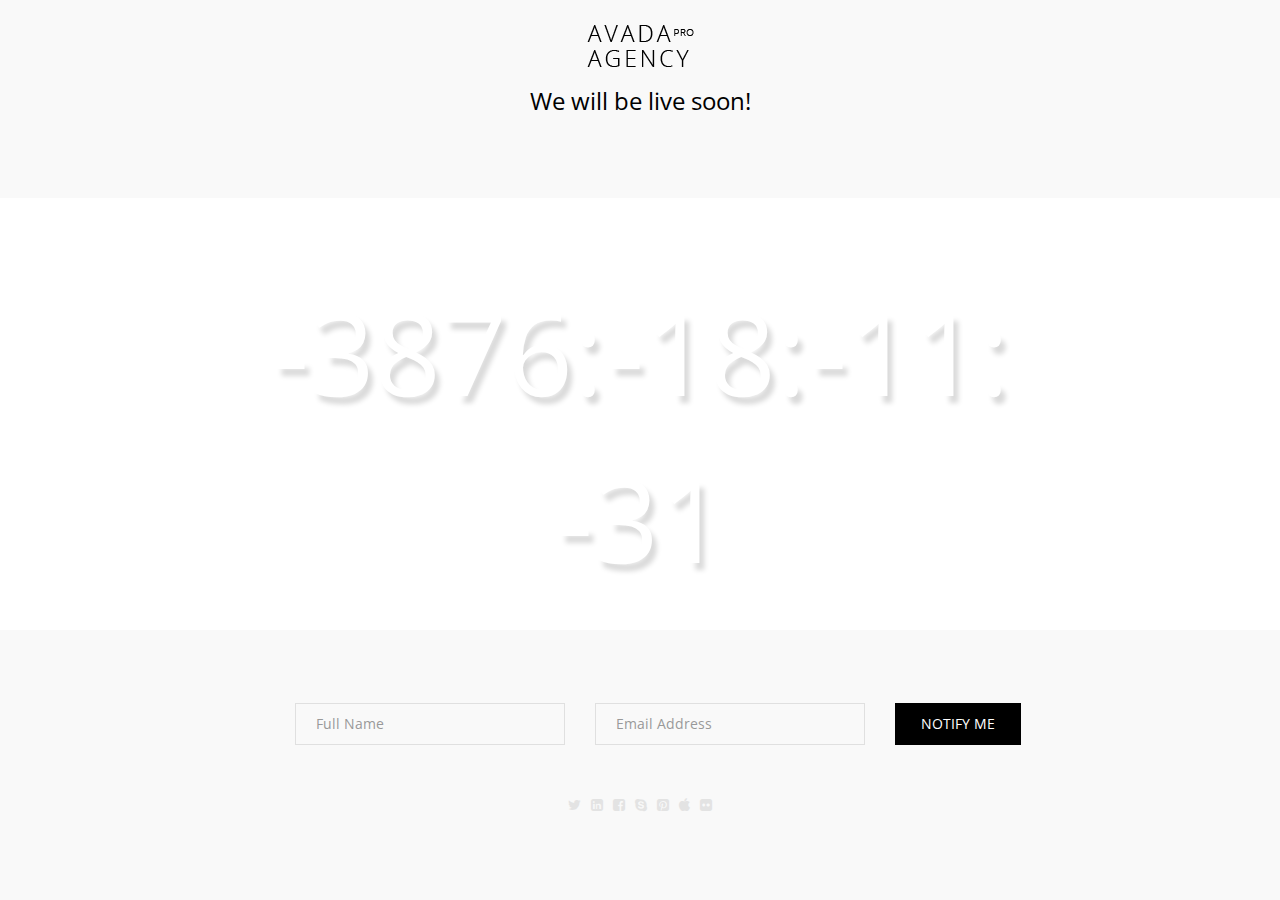
<file: coming_soon.html>
<!DOCTYPE html>
  <!----

  ██     ██ ███████ ██████  ████████ ██   ██ ███████ ███    ███ ███████    ████████  ██████  ██████  
  ██     ██ ██      ██   ██    ██    ██   ██ ██      ████  ████ ██            ██    ██    ██ ██   ██ 
  ██  █  ██ █████   ██████     ██    ███████ █████   ██ ████ ██ █████         ██    ██    ██ ██████  
  ██ ███ ██ ██      ██   ██    ██    ██   ██ ██      ██  ██  ██ ██            ██    ██    ██ ██      
   ███ ███  ███████ ██████     ██    ██   ██ ███████ ██      ██ ███████ ██    ██     ██████  ██      
     
              __Collect and Distribute__
                https://www.webtheme.top
  ---->
  
<!--[if lt IE 7]>      <html class="no-js lt-ie9 lt-ie8 lt-ie7"> <![endif]-->
<!--[if IE 7]>         <html class="no-js lt-ie9 lt-ie8"> <![endif]-->
<!--[if IE 8]>         <html class="no-js lt-ie9"> <![endif]-->
<!--[if gt IE 8]><!--> 

<html class="no-js"> <!--<![endif]-->
    <head>

        <title>Agency - Coming Soon</title>

        <!-- meta -->
        <meta charset="utf-8">
        <meta name="viewport" content="width=device-width, initial-scale=1">
        <meta http-equiv="X-UA-Compatible" content="IE=edge">

        
        <!-- stylesheets -->
        <link rel="stylesheet" href="assets/css/bootstrap.min.css">
        <link rel="stylesheet" href="assets/css/font-awesome.min.css">
        <link rel="stylesheet" href="assets/css/animate.css">
        <link rel="stylesheet" href="assets/css/style.css">


    </head>

    <body onload="countdown(year,month,day,hour,minute)">
        <div id="coming-soon-page">
            <!-- fix the height of the whole content -->
            <div id="height-fix" class="text-center">

                <!--   header section begin   -->
                <section class="header bg-light-gray">
                    <div class="container">
                        <div class="row">
                            <div class="col-md-6 col-md-offset-3">
                                <div class="row">

                                    <div class="logo">
                                        <img class="img-responsive center-block" src="assets/img/logo.png">
                                    </div> <!-- /.logo -->

                                    <div class="page-title">
                                        <p>We will be live soon!</p>
                                    </div> <!-- /.error-description -->
                                    
                                </div>
                            </div> <!-- /.col-md-6 col-md-offset-3 -->
                        </div> <!-- /.row -->
                    </div> <!-- /.container -->
                </section> <!--   header section end   -->
                

                <!--   main-content section begin   -->
                <section class="main-content">
                    <div class="container">
                        <div class="row">
                            <div class="col-md-8 col-md-offset-2">
                                <div class="timer">
                                    <div class="row">
                                        <div class="col-md-12 col-lg-12 col-sm-12 col-xs-12 text-center">
                                            <div class="numbers" id="count2"></div>
                                        </div>
                                
                                        <div class="col-md-12 col-xs-12 col-sm-12 col-lg-12 counter1 text-center" id="spacer1">
                                            <div class="day numbers" id="dday"></div>
                                            <div class="hr numbers" id="dhour"></div>
                                            <div class="min numbers" id="dmin"></div>
                                            <div class="sec numbers" id="dsec"></div>
                                        </div>
                                        <!-- <div class="col-md-12 col-xs-12 col-sm-12 col-lg-12 counter2 text-center" id="spacer2">
                                            <div class="row">
                                                <div class="col-md-4 col-xs-3 col-sm-4 col-lg-4 day title" id="days">day</div>
                                                <div class="col-md-2 col-xs-3 col-sm-2 col-lg-2 hr title" id="hours">hr</div>
                                                <div class="col-md-2 col-xs-3 col-sm-2 col-lg-2 min title" id="minutes">min</div>
                                                <div class="col-md-4 col-xs-3 col-sm-4 col-lg-4 sec title" id="seconds">sec</div>
                                            </div>
                                        </div> -->
                                    </div>
                                </div>  <!--  end of .timer  -->
                            </div>
                        </div> <!-- .row -->
                    </div> <!-- /.container -->
                </section> <!--   header section end   -->
                

                <!--   footer section begin   -->
                <section class="footer bg-light-gray">
                    <div class="container">
                        <div class="row">
                            <div class="col-md-8 col-md-offset-2">
                                <form class="notify">
                                    <div class="row">
                                        <div class="col-md-5">
                                            <div class="form-group">
                                                <input  name="name" type="text" class="form-control" id="name" required="required" placeholder="Full Name">
                                            </div>
                                        </div>

                                        <div class="col-md-5">
                                            <div class="form-group">
                                                <input name="email" type="email" class="form-control" id="email" required="required" placeholder="Email Address">
                                            </div>
                                        </div>

                                        <div class="col-md-2">
                                            <a href="#" class="btn btn-black">
                                                notify me
                                            </a> 
                                        </div>
                                    </div>
                                </form>
                            </div>
                        </div>
                        <div class="row">
                            <div class="col-md-6 col-md-offset-3">
                                <div class="coming-soon-social">
                                    <a href="#">
                                        <i class="fa fa-twitter"></i>
                                    </a>
                                    <a href="#">
                                        <i class="fa fa-linkedin-square"></i>
                                    </a>
                                    <a href="#">
                                        <i class="fa fa-facebook-square"></i>
                                    </a>
                                    <a href="#">
                                        <i class="fa fa-skype"></i>
                                    </a>
                                    <a href="#">
                                        <i class="fa fa-pinterest-square"></i>
                                    </a>
                                    <a href="#">
                                        <i class="fa fa-apple"></i>
                                    </a>
                                    <a href="#">
                                        <i class="fa fa-flickr"></i>
                                    </a>
                                </div>
                            </div> <!-- .col-md-6 col-md-offset-3 -->
                        </div> <!-- /.row -->
                    </div> <!-- /.container -->
                </section> <!--   footer section end   -->


            </div> <!-- /#height fix -->
        </div> <!-- /#error-page  -->

        <script type="text/javascript" src="assets/js/jquery-2.1.3.min.js"></script>
        <script type="text/javascript" src="assets/js/bootstrap.min.js"></script>
        <script type="text/javascript" src="assets/js/wow.min.js"></script>
        <script type="text/javascript" src="assets/js/timer.js"></script>
        <script type="text/javascript" src="assets/js/script.js"></script>


        <!-- wow initialization -->
        <script>
            new WOW().init();
        </script>
    
    </body>
</html>
</file>
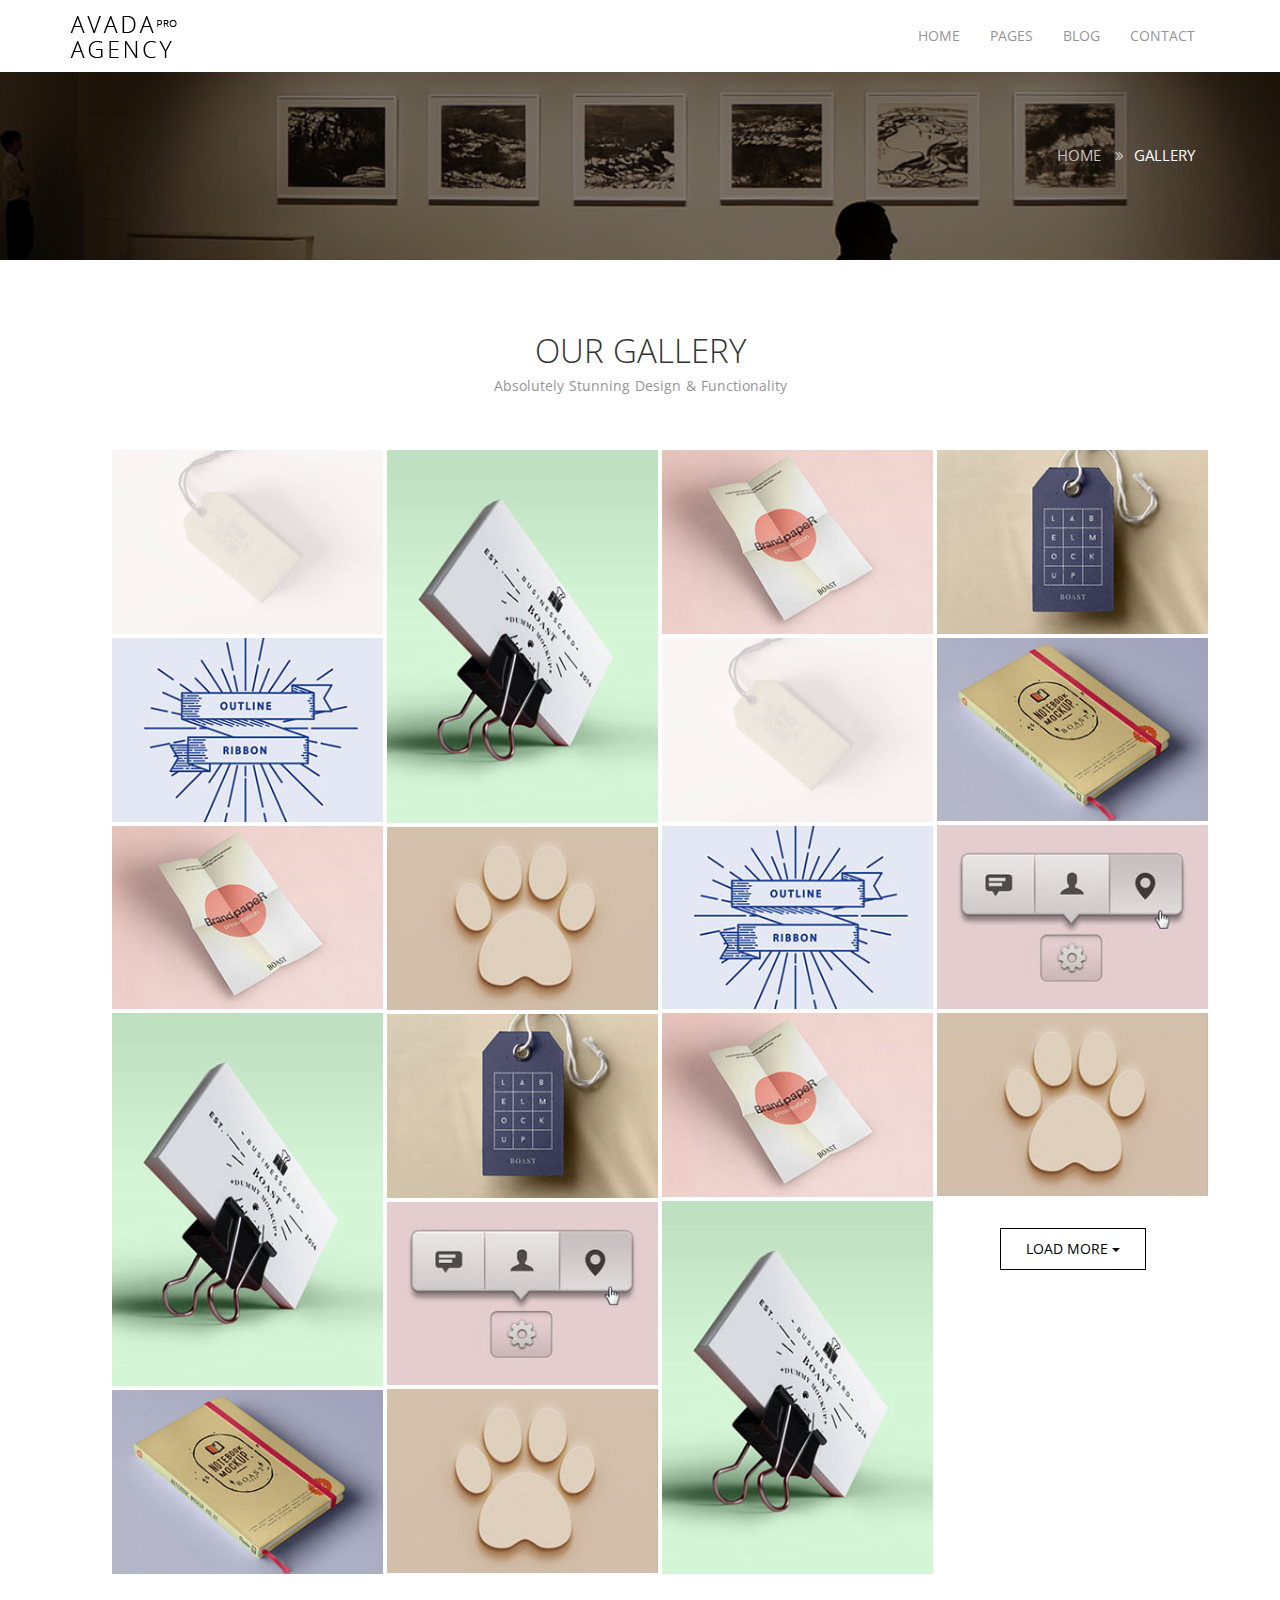
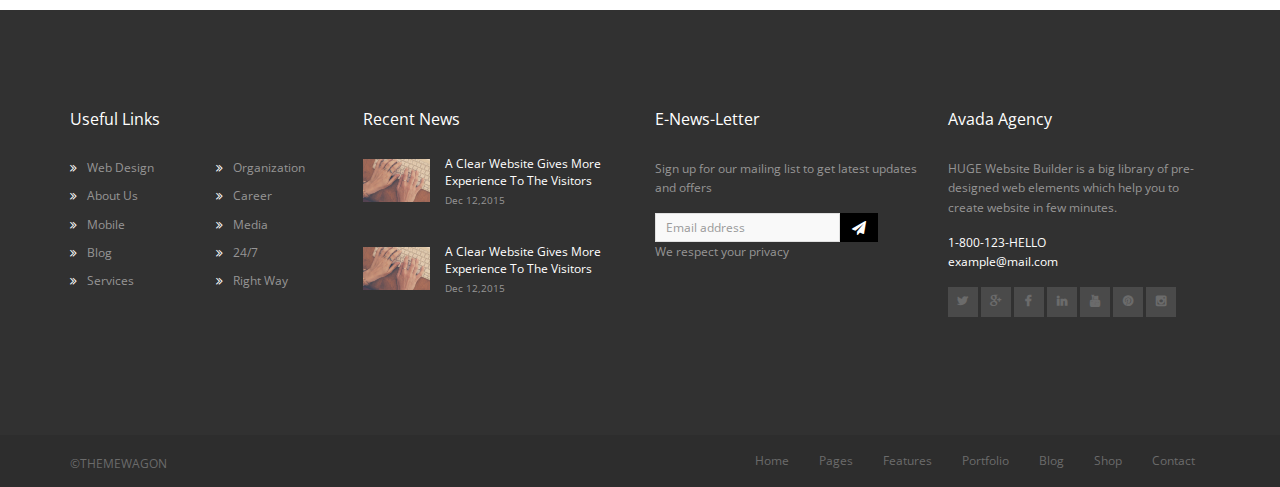
<file: gallery.html>
<!DOCTYPE html>
  <!----

  ██     ██ ███████ ██████  ████████ ██   ██ ███████ ███    ███ ███████    ████████  ██████  ██████  
  ██     ██ ██      ██   ██    ██    ██   ██ ██      ████  ████ ██            ██    ██    ██ ██   ██ 
  ██  █  ██ █████   ██████     ██    ███████ █████   ██ ████ ██ █████         ██    ██    ██ ██████  
  ██ ███ ██ ██      ██   ██    ██    ██   ██ ██      ██  ██  ██ ██            ██    ██    ██ ██      
   ███ ███  ███████ ██████     ██    ██   ██ ███████ ██      ██ ███████ ██    ██     ██████  ██      
     
              __Collect and Distribute__
                https://www.webtheme.top
  ---->
  
<!--[if lt IE 7]>      <html class="no-js lt-ie9 lt-ie8 lt-ie7"> <![endif]-->
<!--[if IE 7]>         <html class="no-js lt-ie9 lt-ie8"> <![endif]-->
<!--[if IE 8]>         <html class="no-js lt-ie9"> <![endif]-->
<!--[if gt IE 8]><!--> 

<html class="no-js"> <!--<![endif]-->
    <head>

        <title>Agency - Gallery</title>

        <!-- meta -->
        <meta charset="utf-8">
        <meta name="viewport" content="width=device-width, initial-scale=1">
        <meta http-equiv="X-UA-Compatible" content="IE=edge">

        
        <!-- stylesheets -->
        <link rel="stylesheet" href="assets/css/bootstrap.min.css">
        <link rel="stylesheet" href="assets/css/font-awesome.min.css">
        <link rel="stylesheet" href="assets/nivo-lightbox/nivo-lightbox.css">
        <link rel="stylesheet" href="assets/nivo-lightbox/nivo-lightbox-theme.css">
        <link rel="stylesheet" href="assets/css/style.css">

    </head>

    <body>

    	<div id="gallery-page">


            <!-- site-navigation start -->  
            <nav id="mainNavigation" class="navbar navbar-dafault main-navigation" role="navigation">
                <div class="container">
                    
                    <div class="navbar-header">
                        
                        <button type="button" class="navbar-toggle collapsed" data-toggle="collapse" data-target="#main-nav-collapse">
                            <span class="sr-only">Toggle navigation</span>
                            <span class="icon-bar"></span>
                            <span class="icon-bar"></span>
                            <span class="icon-bar"></span>
                        </button>
                        
                        <!-- navbar logo -->
                        <div class="navbar-brand">
                            <span class="sr-only">Avada Pro Agency</span>
                            <a href="index.html">
                                <img src="assets/img/main_logo.png" class="img-responsive center-block">
                            </a>
                        </div>
                        <!-- navbar logo -->

                    </div><!-- /.navbar-header -->

                    <!-- nav links -->
                    <div class="collapse navbar-collapse" id="main-nav-collapse">
                        <ul class="nav navbar-nav navbar-right text-uppercase">
                            <li>
                                <a href="index.html"><span>home</span></a>
                            </li>

                            <li class="dropdown">
                                <a href="#" class="dropdown-toggle" data-toggle="dropdown"><span>pages</span></a>
                                <ul class="dropdown-menu">
                                    <li>
                                        <a href="about.html">about</a>
                                    </li>
                                    <li>
                                        <a href="service.html">service</a>
                                    </li>
                                    <li>
                                        <a href="portfolio.html">portfolio</a>
                                    </li>
                                    <li>
                                        <a href="gallery.html">gallery</a>
                                    </li>
                                    <li>
                                        <a href="404.html">404 page</a>
                                    </li>
                                    <li>
                                        <a href="coming_soon.html">coming soon</a>
                                    </li>
                                </ul>   <!-- /.dropdown-menu -->
                            </li> <!-- /.dropdown -->

                            <li class="dropdown">
                                <a href="#" class="dropdown-toggle" data-toggle="dropdown"><span>blog</span></a>
                                <ul class="dropdown-menu">
                                    <li>
                                        <a href="multiple_blog_left_sidebar.html">multiple with left sidebar</a>
                                    </li>
                                    <li>
                                        <a href="multiple_blog.html">multiple with right sidebar</a>
                                    </li>
                                    <li>
                                        <a href="single_blog_left_sidebar.html">single with left sidebar</a>
                                    </li>
                                    <li>
                                        <a href="single_blog.html">single with right sidebar</a>
                                    </li>
                                    <li>
                                        <a href="single_blog_full_width.html">single full width</a>
                                    </li>
                                </ul> <!-- /.dropdown-menu -->
                            </li> <!-- /.dropdown -->

                            <li>
                                <a href="contact.html"><span>contact</span></a>
                            </li>
                        </ul>
                    </div><!-- nav links -->
                    
                </div><!-- /.container -->
            </nav>
            <!-- site-navigation end -->



    		<!-- header begin -->
            <header class="page-head">
                <div class="header-wrapper">
                    <div class="container">
                        <div class="row">
                            <div class="col-md-12">

                                <ol class="breadcrumb">
                                    <li><a href="index.html">Home</a></li>
                                    <li class="active">gallery</li>
                                </ol> <!-- end of /.breadcrumb -->

                            </div>
                        </div>
                    </div> <!-- /.container -->
                </div> <!-- /.header-wrapper -->
            </header> <!-- /.page-head (header end) -->

            <section class="gallery">
            	<div class="container">

                    <div class="headline text-center">
                        <div class="row">
                            <div class="col-md-6 col-md-offset-3">
                                <h2 class="section-title">our gallery</h2>
                                <p class="section-sub-title">
                                    absolutely stunning design &amp; functionality
                                </p> <!-- /.section-sub-title -->
                            </div>
                        </div>
                    </div> <!-- /.headline -->

	    			<ul id="galleryContent"> 

						<li class="gallery-item">
                            <img src="assets/img/showcase1.jpg" alt="showcase1" />
                            <div class="gallery-item-zoom">
                                <a class="item-zoom" href="assets/img/showcase1.jpg" data-lightbox-gallery="gallery">
                                    <i class="fa fa-search-plus"></i>
                                </a>
                            </div>   
                        </li>

                        <li class="gallery-item">
                            <img src="assets/img/showcase2.jpg" alt="showcase2" />
                            <div class="gallery-item-zoom">
                                <a class="item-zoom" href="assets/img/showcase2.jpg" data-lightbox-gallery="gallery">
                                    <i class="fa fa-search-plus"></i>
                                </a>
                            </div>   
                        </li>

                        <li class="gallery-item">
                            <img src="assets/img/showcase3.jpg" alt="showcase3" />
                            <div class="gallery-item-zoom">
                                <a class="item-zoom" href="assets/img/showcase3.jpg" data-lightbox-gallery="gallery">
                                    <i class="fa fa-search-plus"></i>
                                </a>
                            </div>   
                        </li>

                        <li class="gallery-item">
                            <img src="assets/img/showcase4.jpg" alt="showcase4" />
                            <div class="gallery-item-zoom">
                                <a class="item-zoom" href="assets/img/showcase4.jpg" data-lightbox-gallery="gallery">
                                    <i class="fa fa-search-plus"></i>
                                </a>
                            </div>   
                        </li>

                        <li class="gallery-item">
                            <img src="assets/img/showcase5.jpg" alt="showcase5" />
                            <div class="gallery-item-zoom">
                                <a class="item-zoom" href="assets/img/showcase5.jpg" data-lightbox-gallery="gallery">
                                    <i class="fa fa-search-plus"></i>
                                </a>
                            </div>   
                        </li>

                        <li class="gallery-item">
                            <img src="assets/img/showcase4.jpg" alt="showcase6" />
                            <div class="gallery-item-zoom">
                                <a class="item-zoom" href="assets/img/showcase4.jpg" data-lightbox-gallery="gallery">
                                    <i class="fa fa-search-plus"></i>
                                </a>
                            </div>   
                        </li>

                        <li class="gallery-item">
                            <img src="assets/img/showcase7.jpg" alt="showcase7" />
                            <div class="gallery-item-zoom">
                                <a class="item-zoom" href="assets/img/showcase7.jpg" data-lightbox-gallery="gallery">
                                    <i class="fa fa-search-plus"></i>
                                </a>
                            </div>   
                        </li>

                        <li class="gallery-item">
                            <img src="assets/img/showcase8.jpg" alt="showcase8" />
                            <div class="gallery-item-zoom">
                                <a class="item-zoom" href="assets/img/showcase8.jpg" data-lightbox-gallery="gallery">
                                    <i class="fa fa-search-plus"></i>
                                </a>
                            </div>   
                        </li>

                        <li class="gallery-item">
                            <img src="assets/img/showcase6.jpg" alt="showcase9" />
                            <div class="gallery-item-zoom">
                                <a class="item-zoom" href="assets/img/showcase6.jpg" data-lightbox-gallery="gallery">
                                    <i class="fa fa-search-plus"></i>
                                </a>
                            </div>   
                        </li>

                        <li class="gallery-item">
                            <img src="assets/img/showcase7.jpg" alt="showcase10" />
                            <div class="gallery-item-zoom">
                                <a class="item-zoom" href="assets/img/showcase7.jpg" data-lightbox-gallery="gallery">
                                    <i class="fa fa-search-plus"></i>
                                </a>
                            </div>   
                        </li>

                        <li class="gallery-item">
                            <img src="assets/img/showcase3.jpg" alt="showcase11" />
                            <div class="gallery-item-zoom">
                                <a class="item-zoom" href="assets/img/showcase3.jpg" data-lightbox-gallery="gallery">
                                    <i class="fa fa-search-plus"></i>
                                </a>
                            </div>   
                        </li>

                        <li class="gallery-item">
                            <img src="assets/img/showcase1.jpg" alt="showcase12" />
                            <div class="gallery-item-zoom">
                                <a class="item-zoom" href="assets/img/showcase1.jpg" data-lightbox-gallery="gallery">
                                    <i class="fa fa-search-plus"></i>
                                </a>
                            </div>   
                        </li>

                        <li class="gallery-item">
                            <img src="assets/img/showcase2.jpg" alt="showcase13" />
                            <div class="gallery-item-zoom">
                                <a class="item-zoom" href="assets/img/showcase2.jpg" data-lightbox-gallery="gallery">
                                    <i class="fa fa-search-plus"></i>
                                </a>
                            </div>   
                        </li>

                        <li class="gallery-item">
                            <img src="assets/img/showcase3.jpg" alt="showcase14" />
                            <div class="gallery-item-zoom">
                                <a class="item-zoom" href="assets/img/showcase3.jpg" data-lightbox-gallery="gallery">
                                    <i class="fa fa-search-plus"></i>
                                </a>
                            </div>   
                        </li>

                        <li class="gallery-item">
                            <img src="assets/img/showcase4.jpg" alt="showcase15" />
                            <div class="gallery-item-zoom">
                                <a class="item-zoom" href="assets/img/showcase4.jpg" data-lightbox-gallery="gallery">
                                    <i class="fa fa-search-plus"></i>
                                </a>
                            </div>   
                        </li>

                        <li class="gallery-item">
                            <img src="assets/img/showcase8.jpg" alt="showcase16" />
                            <div class="gallery-item-zoom">
                                <a class="item-zoom" href="assets/img/showcase8.jpg" data-lightbox-gallery="gallery">
                                    <i class="fa fa-search-plus"></i>
                                </a>
                            </div>   
                        </li>

                        <li class="gallery-item">
                            <img src="assets/img/showcase5.jpg" alt="showcase17" />
                            <div class="gallery-item-zoom">
                                <a class="item-zoom" href="assets/img/showcase5.jpg" data-lightbox-gallery="gallery">
                                    <i class="fa fa-search-plus"></i>
                                </a>
                            </div>   
                        </li>

                        <li class="gallery-item">
                            <img src="assets/img/showcase6.jpg" alt="showcase18" />
                            <div class="gallery-item-zoom">
                                <a class="item-zoom" href="assets/img/showcase6.jpg" data-lightbox-gallery="gallery">
                                    <i class="fa fa-search-plus"></i>
                                </a>
                            </div>   
                        </li>

                        <li class="gallery-item">
                            <img src="assets/img/showcase7.jpg" alt="showcase19" />
                            <div class="gallery-item-zoom">
                                <a class="item-zoom" href="assets/img/showcase7.jpg" data-lightbox-gallery="gallery">
                                    <i class="fa fa-search-plus"></i>
                                </a>
                            </div>   
                        </li>

                        <div id="moreGallery"></div>
                        <div class="text-center">
                            <a id="loadGallery" class="hidden-xs btn btn-white">
                                Load More <span class="caret"></span>
                            </a>
                        </div>
                        
					</ul> <!-- /#galleryContent -->
	    		</div>
            </section>

            <footer>
                <div class="container">
                    <div class="row">

                        <!-- useful links -->
                        <div class="col-md-3 col-sm-6 col-xs-6 footer-widget">
                            <h4>Useful Links</h4>
                            <ul class="row footer-links">
                                <div class="col-md-6 col-sm-6 col-xs-6">
                                    <li><a href="#">Web Design</a></li>
                                    <li><a href="#">About Us</a></li>
                                    <li><a href="#">Mobile</a></li>
                                    <li><a href="#">Blog</a></li>
                                    <li><a href="#">Services</a></li>
                                </div>

                                <div class="col-md-6 col-sm-6 col-xs-6">
                                    <li><a href="#">Organization</a></li>
                                    <li><a href="#">Career</a></li>
                                    <li><a href="#">Media</a></li>
                                    <li><a href="#">24/7</a></li>
                                    <li><a href="#">Right Way</a></li>
                                </div>
                            </ul>
                        </div>

                        <!-- recent news -->
                        <div class="col-md-3 col-sm-6 col-xs-6 footer-widget">
                            <h4>Recent News</h4>

                            <div class="row footer-news">
                                <div class="col-md-4 col-sm-4 col-xs-6">
                                    <img src="assets/img/intro.jpg" class="img-responsive center-block" alt="recent news 1">
                                </div>
                                <div class="col-md-8 col-sm-4 col-xs-6">
                                    <div class="row">
                                        <p class="text-capitalize">
                                            <a href="#">
                                                a clear website gives more experience to the visitors
                                            </a>
                                        </p>
                                        <p class="news-date">Dec 12,2015</p>
                                    </div>
                                </div>
                            </div> <!-- /.footer-news -->

                            <div class="row footer-news">
                                <div class="col-md-4 col-sm-4 col-xs-6">
                                    <img src="assets/img/intro.jpg" class="img-responsive center-block" alt="recent news 2">
                                </div>
                                <div class="col-md-8 col-sm-4 col-xs-6">
                                    <div class="row">
                                        <p class="text-capitalize">
                                            <a href="#">
                                                a clear website gives more experience to the visitors
                                            </a>
                                        </p>
                                        <p class="news-date">Dec 12,2015</p>
                                    </div>
                                </div>
                            </div> <!-- /.footer-news -->
                        </div> <!-- /.footer-widget -->

                        <!-- news-letter -->
                        <div class="col-md-3 col-sm-6 col-xs-6 footer-widget">
                            <h4>E-News-Letter</h4>

                            <p>Sign up for our mailing list to get latest updates and offers</p>
                            <div class="input-group margin-bottom-sm">
                                <input class="form-control" type="text" placeholder="Email address">
                                <span class="input-group-addon">
                                    <i class="fa fa-paper-plane fa-fw"></i>
                                </span>
                            </div>
                            <p>We respect your privacy</p>
                        </div> <!-- /.footer-widget -->

                        <!-- about avada agency -->
                        <div class="col-md-3 col-sm-6 col-xs-6 footer-widget">
                            <h4>Avada Agency</h4>

                            <p>
                                HUGE Website Builder is a big library of pre-designed web elements which help you to create website in few minutes.
                            </p>

                            <div class="footer-address">
                                <p>
                                    1-800-123-HELLO  <br>
                                    example@mail.com
                                </p>
                            </div>

                            <div class="row">
                                <div class="col-md-12">
                                    <ul class="footer-share-button">
                                        <li><a href="#"><i class="fa fa-twitter"></i></a></li>
                                        <li><a href="#"><i class="fa fa-google-plus"></i></a></li>
                                        <li><a href="#"><i class="fa fa-facebook"></i></a></li>
                                        <li><a href="#"><i class="fa fa-linkedin"></i></a></li>
                                        <li><a href="#"><i class="fa fa-youtube"></i></a></li>
                                        <li><a href="#"><i class="fa fa-pinterest"></i></a></li>
                                        <li><a href="#"><i class="fa fa-instagram"></i></a></li>
                                    </ul> <!-- /.footer-share-button -->
                                </div>
                            </div>
                        </div> <!-- /.footer-widget -->

                    </div>
                </div>
            </footer>


            <!-- footer-navigation start -->  
            <nav class="hidden-xs hidden-sm navbar footer-nav" role="navigation">
                <div class="container">
                    
                    <div class="navbar-header">
                        
                        <!-- navbar logo -->
                        <div class="navbar-brand">
                            <span class="sr-only">&copy;THEMEWAGON</span>
                            <a href="index.html">
                                &copy;THEMEWAGON
                            </a>
                        </div>
                        <!-- navbar logo -->

                    </div><!-- /.navbar-header -->

                    <!-- nav links -->
                    <div class="collapse navbar-collapse" id="main-nav-collapse">
                        <ul class="nav navbar-nav navbar-right text-capitalize">
                            <li><a href="#about">
                                <span>home</span>
                            </a></li>

                            <li><a href="#services">
                                <span>pages</span>
                            </a></li>

                            <li><a href="#portfolio">
                                <span>features</span>
                            </a></li>

                            <li><a href="#team">
                                <span>portfolio</span>
                            </a></li>

                            <li><a href="#pricing">
                                <span>blog</span>
                            </a></li>

                            <li><a href="#blog">
                                <span>shop</span>
                            </a></li>

                            <li><a href="#contact">
                                <span>contact</span>
                            </a></li>
                        </ul>
                    </div><!-- nav links -->
                    
                </div><!-- /.container -->
            </nav>
            <!-- footer-navigation end -->

    	</div>

    	<script type="text/javascript" src="assets/js/jquery-2.1.3.min.js"></script>
        <script type="text/javascript" src="assets/js/bootstrap.min.js"></script>
        <script type="text/javascript" src="assets/nivo-lightbox/nivo-lightbox.min.js"></script>
        <script type="text/javascript" src="assets/js/script.js"></script>

        <!-- script for image zoom using nivo lightbox -->
        <script>
            $(document).ready(function(){
                $('.item-zoom').nivoLightbox();
            });
        </script>
    </body>
</html>
</file>
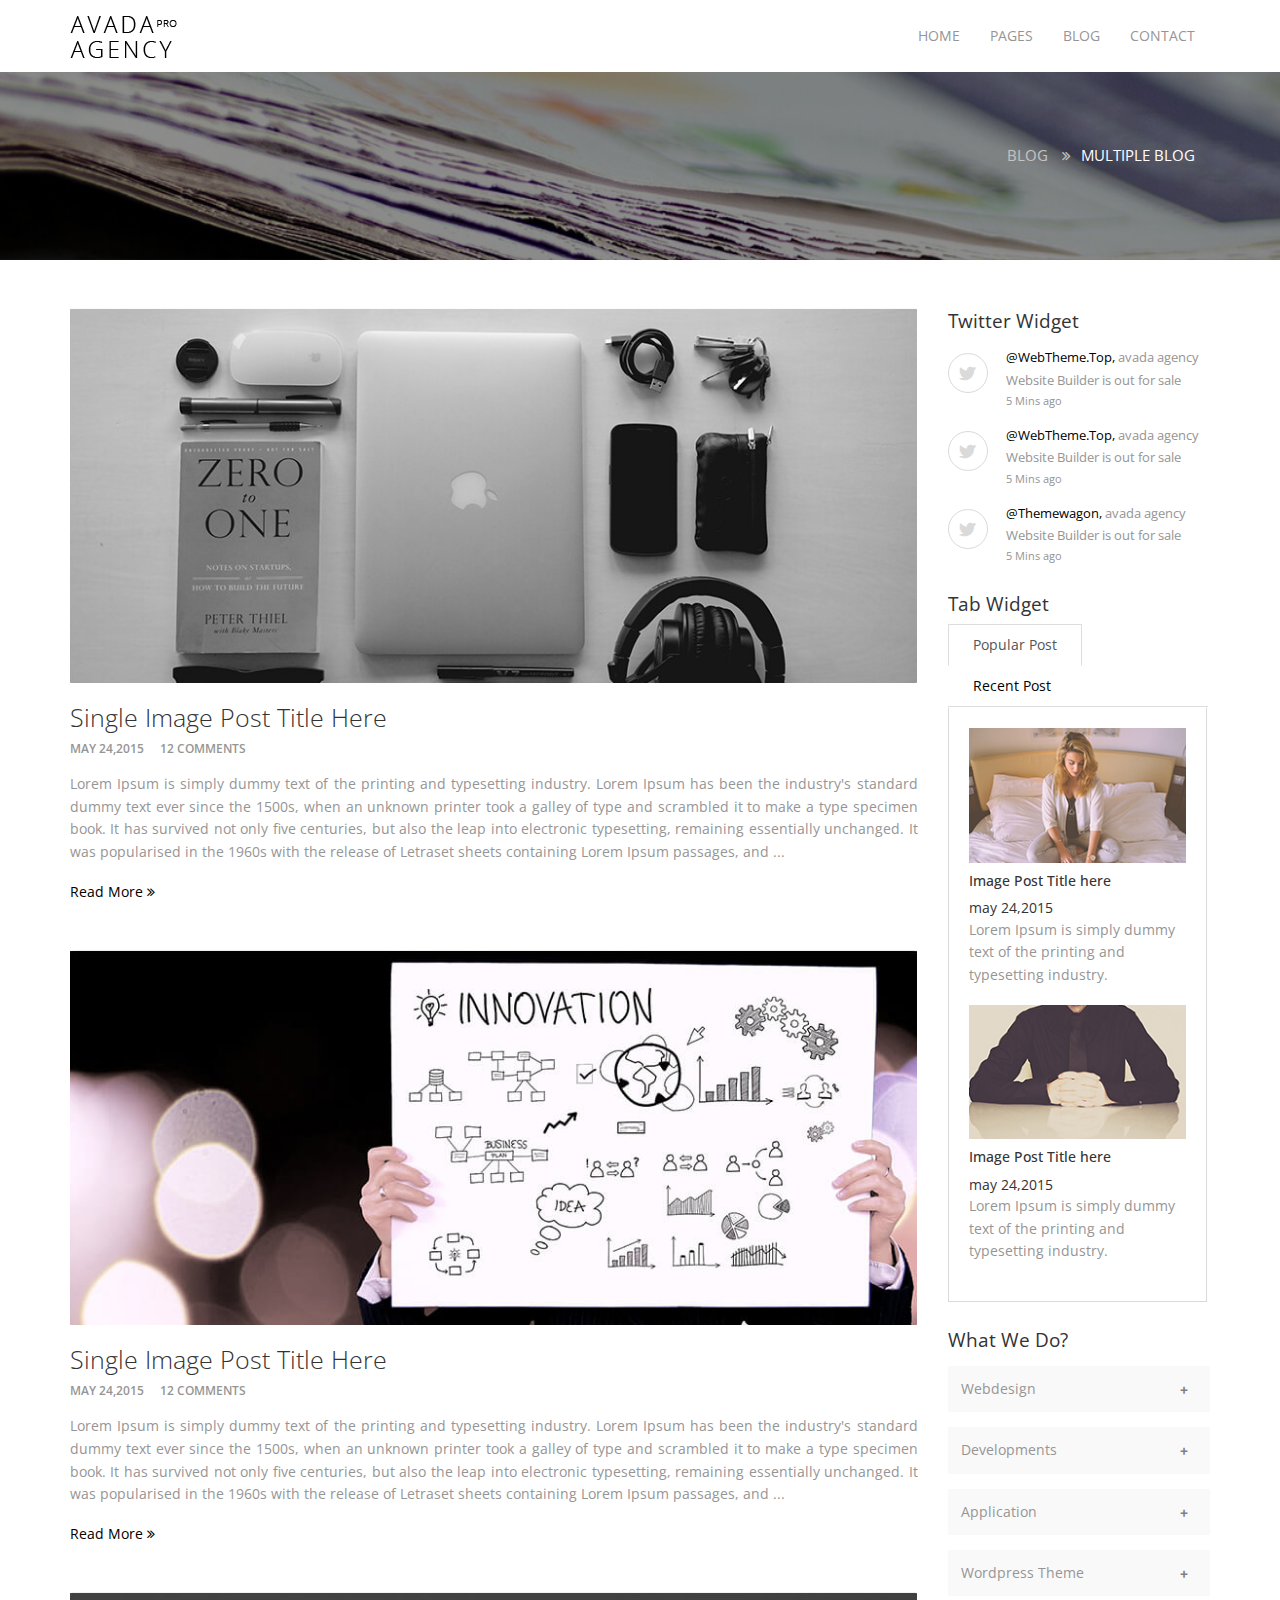
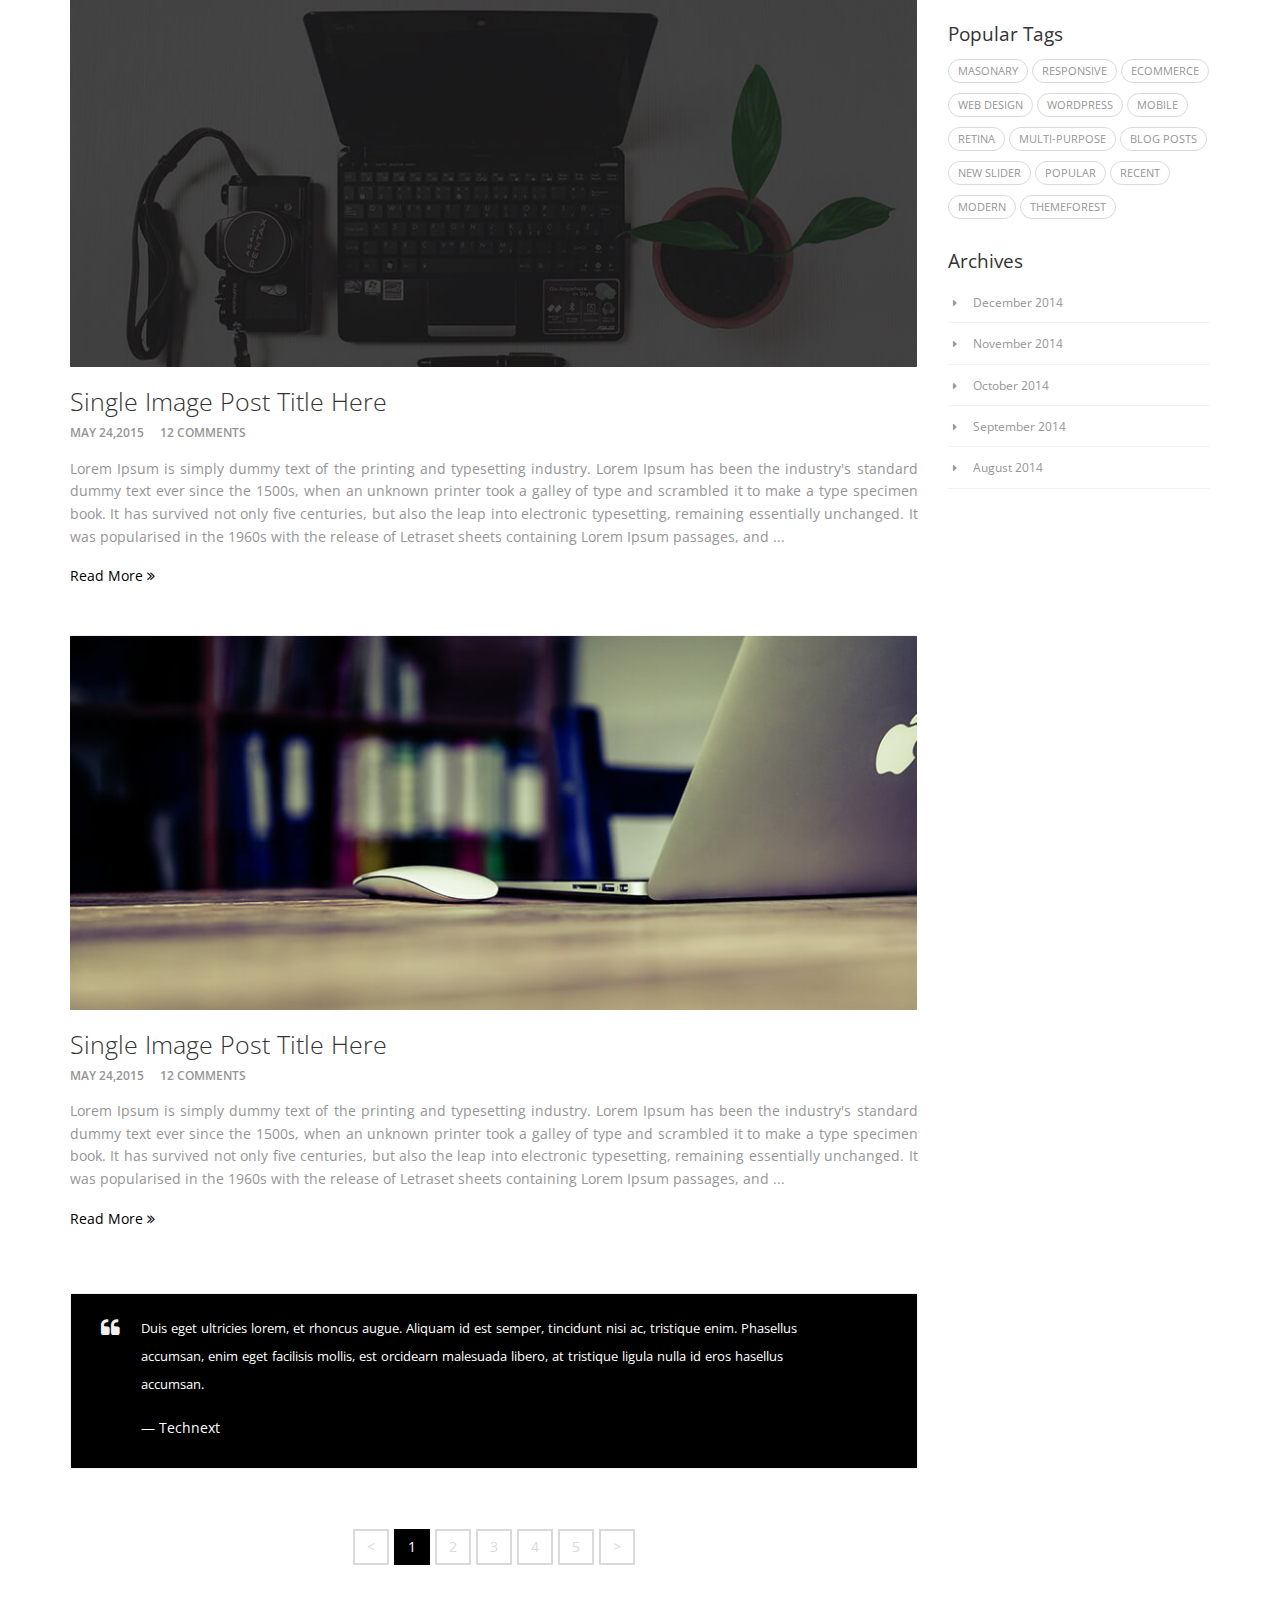
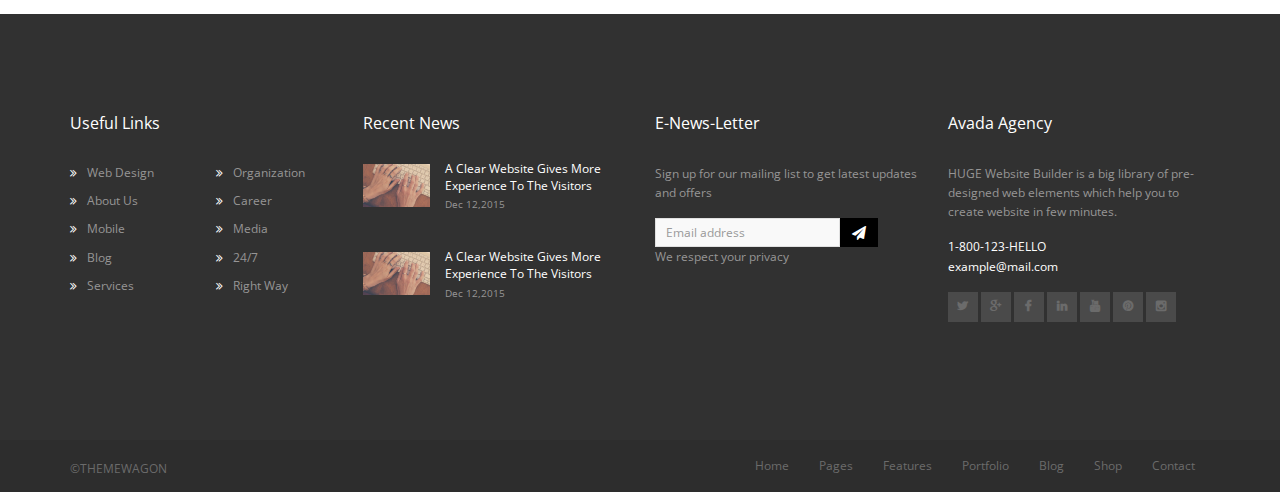
<file: multiple_blog.html>
<!DOCTYPE html>
  <!----

  ██     ██ ███████ ██████  ████████ ██   ██ ███████ ███    ███ ███████    ████████  ██████  ██████  
  ██     ██ ██      ██   ██    ██    ██   ██ ██      ████  ████ ██            ██    ██    ██ ██   ██ 
  ██  █  ██ █████   ██████     ██    ███████ █████   ██ ████ ██ █████         ██    ██    ██ ██████  
  ██ ███ ██ ██      ██   ██    ██    ██   ██ ██      ██  ██  ██ ██            ██    ██    ██ ██      
   ███ ███  ███████ ██████     ██    ██   ██ ███████ ██      ██ ███████ ██    ██     ██████  ██      
     
              __Collect and Distribute__
                https://www.webtheme.top
  ---->
  
<!--[if lt IE 7]>      <html class="no-js lt-ie9 lt-ie8 lt-ie7"> <![endif]-->
<!--[if IE 7]>         <html class="no-js lt-ie9 lt-ie8"> <![endif]-->
<!--[if IE 8]>         <html class="no-js lt-ie9"> <![endif]-->
<!--[if gt IE 8]><!--> 

<html class="no-js"> <!--<![endif]-->
    <head>

        <title>Agency - Multiple Blog Page</title>

        <!-- meta -->
        <meta charset="utf-8">
        <meta name="viewport" content="width=device-width, initial-scale=1">
        <meta http-equiv="X-UA-Compatible" content="IE=edge">

        
        <!-- stylesheets -->
        <link rel="stylesheet" href="assets/css/bootstrap.min.css">
        <link rel="stylesheet" href="assets/css/font-awesome.min.css">
        <link rel="stylesheet" href="assets/css/animate.css">
        <link rel="stylesheet" href="assets/css/owl.carousel.css">
        <link rel="stylesheet" href="assets/css/owl.theme.css">
        <link rel="stylesheet" href="assets/css/style.css">

    </head>

    <body>
        <div id="multiple-blog-page">


            <!-- site-navigation start -->  
            <nav id="mainNavigation" class="navbar navbar-dafault main-navigation" role="navigation">
                <div class="container">
                    
                    <div class="navbar-header">
                        
                        <button type="button" class="navbar-toggle collapsed" data-toggle="collapse" data-target="#main-nav-collapse">
                            <span class="sr-only">Toggle navigation</span>
                            <span class="icon-bar"></span>
                            <span class="icon-bar"></span>
                            <span class="icon-bar"></span>
                        </button>
                        
                        <!-- navbar logo -->
                        <div class="navbar-brand">
                            <span class="sr-only">Avada Pro Agency</span>
                            <a href="index.html">
                                <img src="assets/img/main_logo.png" class="img-responsive center-block" alt="logo">
                            </a>
                        </div>
                        <!-- navbar logo -->

                    </div><!-- /.navbar-header -->

                    <!-- nav links -->
                    <div class="collapse navbar-collapse" id="main-nav-collapse">
                        <ul class="nav navbar-nav navbar-right text-uppercase">
                            <li>
                                <a href="index.html"><span>home</span></a>
                            </li>

                            <li class="dropdown">
                                <a href="#" class="dropdown-toggle" data-toggle="dropdown"><span>pages</span></a>
                                <ul class="dropdown-menu">
                                    <li>
                                        <a href="about.html">about</a>
                                    </li>
                                    <li>
                                        <a href="service.html">service</a>
                                    </li>
                                    <li>
                                        <a href="portfolio.html">portfolio</a>
                                    </li>
                                    <li>
                                        <a href="gallery.html">gallery</a>
                                    </li>
                                    <li>
                                        <a href="404.html">404 page</a>
                                    </li>
                                    <li>
                                        <a href="coming_soon.html">coming soon</a>
                                    </li>
                                </ul>  <!-- end of /.dropdown-menu -->
                            </li> <!-- end of /.dropdown -->

                            <li class="dropdown">
                                <a href="#" class="dropdown-toggle" data-toggle="dropdown"><span>blog</span></a>
                                <ul class="dropdown-menu">
                                    <li>
                                        <a href="multiple_blog_left_sidebar.html">multiple with left sidebar</a>
                                    </li>
                                    <li>
                                        <a href="multiple_blog.html">multiple with right sidebar</a>
                                    </li>
                                    <li>
                                        <a href="single_blog_left_sidebar.html">single with left sidebar</a>
                                    </li>
                                    <li>
                                        <a href="single_blog.html">single with right sidebar</a>
                                    </li>
                                    <li>
                                        <a href="single_blog_full_width.html">single full width</a>
                                    </li>
                                </ul> <!-- end of /.dropdown-menu -->
                            </li> <!-- end of /.dropdown -->

                            <li>
                                <a href="contact.html"><span>contact</span></a>
                            </li>
                        </ul>
                    </div><!-- nav links -->
                    
                </div><!-- /.container -->
            </nav>
            <!-- site-navigation end -->


            <!-- header begin -->
            <header class="page-head">
                <div class="header-wrapper">
                    <div class="container">
                        <div class="row">
                            <div class="col-md-12">

                                <ol class="breadcrumb">
                                    <li><a href="#">blog</a></li>
                                    <li class="active">multiple blog</li>
                                </ol> <!-- end of /.breadcrumb -->

                            </div>
                        </div>
                    </div> <!-- /.container -->
                </div> <!-- /.header-wrapper -->
            </header> <!-- /.page-head (header end) -->


            <section class="blog-content">
                <div class="container">
                    <div class="row">
                        <main class="col-md-9" style="display: block;">

                            <article class="blog-item">
                                <img class="img-responsive center-block" src="assets/img/blog-item1.jpg" alt="blog-item1">
                                <div class="blog-heading">
                                    <h3 class="text-capitalize">single image post title here</h3>
                                    <span class="date">may 24,2015</span>
                                    <span>12 comments</span>
                                </div>
                                <p>
                                    Lorem Ipsum is simply dummy text of the printing and typesetting industry. Lorem Ipsum has been the industry's standard dummy text ever since the 1500s, when an unknown printer took a galley of type and scrambled it to make a type specimen book. It has survived not only five centuries, but also the leap into electronic typesetting, remaining essentially unchanged. It was popularised in the 1960s with the release of Letraset sheets containing Lorem Ipsum passages, and ...
                                </p>

                                <a href="#" class="text-capitalize ">
                                    read more
                                    <span><i class="fa fa-angle-double-right"></i> </span>
                                </a>
                            </article> <!-- /.blog-item -->


                            <article class="blog-item">
                                <img class="img-responsive center-block" src="assets/img/blog-item2.jpg" alt="blog-item2">
                                <div class="blog-heading">
                                    <h3 class="text-capitalize">single image post title here</h3>
                                    <span class="date">may 24,2015</span>
                                    <span>12 comments</span>
                                </div>
                                <p>
                                    Lorem Ipsum is simply dummy text of the printing and typesetting industry. Lorem Ipsum has been the industry's standard dummy text ever since the 1500s, when an unknown printer took a galley of type and scrambled it to make a type specimen book. It has survived not only five centuries, but also the leap into electronic typesetting, remaining essentially unchanged. It was popularised in the 1960s with the release of Letraset sheets containing Lorem Ipsum passages, and ...
                                </p>

                                <a href="#" class="text-capitalize ">
                                    read more
                                    <span><i class="fa fa-angle-double-right"></i> </span>
                                </a>
                            </article> <!-- /.blog-item -->


                            <article class="blog-item">
                                <img class="img-responsive center-block" src="assets/img/blog-item3.jpg" alt="blog-item3">
                                <div class="blog-heading">
                                    <h3 class="text-capitalize">single image post title here</h3>
                                    <span class="date">may 24,2015</span>
                                    <span>12 comments</span>
                                </div>
                                <p>
                                    Lorem Ipsum is simply dummy text of the printing and typesetting industry. Lorem Ipsum has been the industry's standard dummy text ever since the 1500s, when an unknown printer took a galley of type and scrambled it to make a type specimen book. It has survived not only five centuries, but also the leap into electronic typesetting, remaining essentially unchanged. It was popularised in the 1960s with the release of Letraset sheets containing Lorem Ipsum passages, and ...
                                </p>

                                <a href="#" class="text-capitalize ">
                                    read more
                                    <span><i class="fa fa-angle-double-right"></i> </span>
                                </a>
                            </article> <!-- /.blog-item -->


                            <article class="blog-item">
                                <img class="img-responsive center-block" src="assets/img/blog-item4.jpg" alt="blog-item4">
                                <div class="blog-heading">
                                    <h3 class="text-capitalize">single image post title here</h3>
                                    <span class="date">may 24,2015</span>
                                    <span>12 comments</span>
                                </div>
                                <p>
                                    Lorem Ipsum is simply dummy text of the printing and typesetting industry. Lorem Ipsum has been the industry's standard dummy text ever since the 1500s, when an unknown printer took a galley of type and scrambled it to make a type specimen book. It has survived not only five centuries, but also the leap into electronic typesetting, remaining essentially unchanged. It was popularised in the 1960s with the release of Letraset sheets containing Lorem Ipsum passages, and ...
                                </p>

                                <a href="#" class="text-capitalize ">
                                    read more
                                    <span><i class="fa fa-angle-double-right"></i> </span>
                                </a>
                            </article> <!-- /.blog-item -->


                            <div class="row">
                                <div class="col-md-12">
                                    <blockquote>
                                        <p>Duis eget ultricies lorem, et rhoncus augue. Aliquam id est semper, tincidunt nisi ac, tristique enim. Phasellus accumsan, enim eget facilisis mollis, est orcidearn malesuada libero, at tristique ligula nulla id eros hasellus accumsan.</p>
                                        <footer>Technext</footer>
                                    </blockquote>
                                </div>
                            </div>

                            <div class="row">
                                <div class= "col-md-6 col-md-offset-3 text-center">
                                    <ul class="pagination">
                                        <li><a href="#"> < </a></li>
                                        <li class="active">
                                            <a href="#">1 <span class="sr-only">(current)</span></a>
                                        </li>
                                        <li><a href="#">2</a></li>
                                        <li><a href="#">3</a></li>
                                        <li><a href="#">4</a></li>
                                        <li><a href="#">5</a></li>
                                        <li><a href="#"> > </a></li>
                                    </ul> <!-- /.pagination -->
                                </div>
                            </div>
                        </main>


                        <!-- begin sidebar -->
                        <aside class="col-md-3">

                            <!-- begin twitter widget -->
                            <div class="twitter-widget">
                                <h4>Twitter Widget</h4>
                                <div class="row twitter-widget-feed">
                                    <div class="col-md-3">
                                        <i class="fa fa-twitter text-center"></i>
                                    </div>
                                    <div class="col-md-9">
                                        <div class="row twitter-widget-description">
                                            <p>
                                                <span>@WebTheme.Top, </span>avada agency
                                            </p>
                                            <p>Website Builder is out for sale</p>
                                            <p class="time">5 Mins ago</p>
                                        </div>
                                    </div>
                                </div>
                                <div class="row twitter-widget-feed">
                                    <div class="col-md-3">
                                        <i class="fa fa-twitter text-center"></i>
                                    </div>
                                    <div class="col-md-9">
                                        <div class="row twitter-widget-description">
                                            <p>
                                                <span>@WebTheme.Top, </span>avada agency
                                            </p>
                                            <p>Website Builder is out for sale</p>
                                            <p class="time">5 Mins ago</p>
                                        </div>
                                    </div>
                                </div>
                                <div class="row twitter-widget-feed">
                                    <div class="col-md-3">
                                        <i class="fa fa-twitter text-center"></i>
                                    </div>
                                    <div class="col-md-9">
                                        <div class="row twitter-widget-description">
                                            <p>
                                                <span>@Themewagon, </span>avada agency
                                            </p>
                                            <p>Website Builder is out for sale</p>
                                            <p class="time">5 Mins ago</p>
                                        </div>
                                    </div>
                                </div>
                            </div> <!-- /.twitter-widget -->


                            <!-- begin tab-widget -->
                            <div class="tab-widget">
                                <h4>Tab Widget</h4>
                                <div  class="nav-tabs-default">
                                    <ul class="nav nav-tabs">
                                        <li class="active">
                                            <a href="#popular" data-toggle="tab">
                                                <div class="tab-widget-title">Popular Post</div>
                                            </a>
                                        </li>
                                        <li>
                                            <a href="#recent" data-toggle="tab">
                                                <div class="tab-widget-title">Recent Post</div>
                                            </a>
                                        </li>
                                    </ul> <!-- end of nav-tabs -->

                                    <div class="tab-content">
                                        <div class="tab-pane active" id="popular">
                                            <div class="popular-post">
                                                <img src="assets/img/tab-widget2.jpg" class="img-responsive center-block" alt="popular-post 1">
                                                <h5 class="post-widget-heading">Image Post Title here</h5>
                                                <span class="date">may 24,2015</span>
                                                <p>
                                                    Lorem Ipsum is simply dummy text of the printing and typesetting industry.
                                                </p>
                                            </div>
                                            <div class="popular-post">
                                                <img src="assets/img/tab-widget1.jpg" class="img-responsive center-block" alt="popular-post 2">
                                                <h5 class="post-widget-heading">Image Post Title here</h5>
                                                <span class="date">may 24,2015</span>
                                                <p>
                                                    Lorem Ipsum is simply dummy text of the printing and typesetting industry.
                                                </p>
                                            </div>
                                        </div>


                                        <div class="tab-pane" id="recent">
                                            <div class="recent-post">
                                                <img src="assets/img/tab-widget1.jpg" class="img-responsive center-block" alt="recent-post 1">
                                                <h5 class="post-widget-heading">Image Post Title here</h5>
                                                <span class="date">may 24,2015</span>
                                                <p>
                                                    Lorem Ipsum is simply dummy text of the printing and typesetting industry.
                                                </p>
                                            </div>
                                            <div class="recent-post">
                                                <img src="assets/img/tab-widget2.jpg" class="img-responsive center-block" alt="recent-post 2">
                                                <h5 class="post-widget-heading">Image Post Title here</h5>
                                                <span class="date">may 24,2015</span>
                                                <p>
                                                    Lorem Ipsum is simply dummy text of the printing and typesetting industry.
                                                </p>
                                            </div>
                                        </div>
                                    </div>
                                </div>
                            </div> <!-- /.tab-widget -->


                            <!-- begin faq-widget -->
                            <div class="faq-widget">
                                <h4>What We Do?</h4>

                                <div class="topics">
                                    <div class="faq-c">
                                        <div class="faq-q">
                                            Webdesign <span class="faq-t">+</span>
                                        </div>
                                        <div class="faq-a">
                                            <p>Facere tempora qui numquam nesciunt, distinctio asperiores, doloremque culpa, consequatur quo id corporis saepe ducimus tenetur architecto neque non.</p>
                                        </div>
                                    </div>
                                </div>

                                <div class="topics">
                                    <div class="faq-c">
                                        <div class="faq-q">
                                            Developments <span class="faq-t">+</span>
                                        </div>
                                        <div class="faq-a">
                                            <p>Facere tempora qui numquam nesciunt, distinctio asperiores, doloremque culpa, consequatur quo id corporis saepe ducimus tenetur architecto neque non.</p>
                                        </div>
                                    </div>
                                </div>

                                <div class="topics">
                                    <div class="faq-c">
                                        <div class="faq-q">
                                            Application <span class="faq-t">+</span>
                                        </div>
                                        <div class="faq-a">
                                            <p>Facere tempora qui numquam nesciunt, distinctio asperiores, doloremque culpa, consequatur quo id corporis saepe ducimus tenetur architecto neque non.</p>
                                        </div>
                                    </div>
                                </div>

                                <div class="topics">
                                    <div class="faq-c">
                                        <div class="faq-q">
                                            Wordpress Theme <span class="faq-t">+</span>
                                        </div>
                                        <div class="faq-a">
                                            <p>Facere tempora qui numquam nesciunt, distinctio asperiores, doloremque culpa, consequatur quo id corporis saepe ducimus tenetur architecto neque non.</p>
                                        </div>
                                    </div>
                                </div>
                            </div> <!-- /.faq-widget -->


                            <!-- begin tag-widget -->
                            <div class="tag-widget">
                                <h4>Popular Tags</h4>
                                <div class="tags">
                                    <a href="#">masonary</a>
                                    <a href="#">responsive</a>
                                    <a href="#">ecommerce</a>
                                    <a href="#">web design</a>
                                    <a href="#">wordpress</a>
                                    <a href="#">mobile</a>
                                    <a href="#">retina</a>
                                    <a href="#">multi-purpose</a>
                                    <a href="#">blog posts</a>
                                    <a href="#">new slider</a>
                                    <a href="#">popular</a>
                                    <a href="#">recent</a>
                                    <a href="#">modern</a>
                                    <a href="#">themeforest</a>
                                </div>
                            </div> <!-- /.tag-widget -->


                            <!-- begin archieve-widget  -->
                            <div class="archive-widget">
                                <h4>Archives</h4>
                                <ul class="archives">
                                    <li>
                                        <a href="#" title="View all posts from December 2014">December 2014</a>
                                    </li>

                                    <li>
                                        <a href="#" title="View all posts from November 2014">November 2014</a>
                                    </li>

                                    <li>
                                        <a href="#" title="View all posts from October 2014">October 2014</a>
                                    </li>

                                    <li>
                                        <a href="#" title="View all posts from September 2014">September 2014</a>
                                    </li>

                                    <li>
                                        <a href="#" title="View all posts from August 2014">August 2014</a>
                                    </li>
                                </ul>
                            </div> <!-- /.archieve-widget -->
                        </aside>
                        <!-- end sidebar -->

                    </div>
                </div>
            </section>


            <footer>
                <div class="container">
                    <div class="row">

                        <!-- useful links -->
                        <div class="col-md-3 col-sm-6 col-xs-6 footer-widget">
                            <h4>Useful Links</h4>
                            <ul class="row footer-links">
                                <div class="col-md-6 col-sm-6 col-xs-6">
                                    <li><a href="#">Web Design</a></li>
                                    <li><a href="#">About Us</a></li>
                                    <li><a href="#">Mobile</a></li>
                                    <li><a href="#">Blog</a></li>
                                    <li><a href="#">Services</a></li>
                                </div>

                                <div class="col-md-6 col-sm-6 col-xs-6">
                                    <li><a href="#">Organization</a></li>
                                    <li><a href="#">Career</a></li>
                                    <li><a href="#">Media</a></li>
                                    <li><a href="#">24/7</a></li>
                                    <li><a href="#">Right Way</a></li>
                                </div>
                            </ul>
                        </div>

                        <!-- recent news -->
                        <div class="col-md-3 col-sm-6 col-xs-6 footer-widget">
                            <h4>Recent News</h4>

                            <div class="row footer-news">
                                <div class="col-md-4 col-sm-4 col-xs-6">
                                    <img src="assets/img/intro.jpg" class="img-responsive center-block" alt="recent news 1">
                                </div>
                                <div class="col-md-8 col-sm-4 col-xs-6">
                                    <div class="row">
                                        <p class="text-capitalize">
                                            <a href="#">
                                                a clear website gives more experience to the visitors
                                            </a>
                                        </p>
                                        <p class="news-date">Dec 12,2015</p>
                                    </div>
                                </div>
                            </div> <!-- /.footer-news -->

                            <div class="row footer-news">
                                <div class="col-md-4 col-sm-4 col-xs-6">
                                    <img src="assets/img/intro.jpg" class="img-responsive center-block" alt="recent news 2">
                                </div>
                                <div class="col-md-8 col-sm-4 col-xs-6">
                                    <div class="row">
                                        <p class="text-capitalize">
                                            <a href="#">
                                                a clear website gives more experience to the visitors
                                            </a>
                                        </p>
                                        <p class="news-date">Dec 12,2015</p>
                                    </div>
                                </div>
                            </div> <!-- /.footer-news -->
                        </div> <!-- /.footer-widget -->

                        <!-- news-letter -->
                        <div class="col-md-3 col-sm-6 col-xs-6 footer-widget">
                            <h4>E-News-Letter</h4>

                            <p>Sign up for our mailing list to get latest updates and offers</p>
                            <div class="input-group margin-bottom-sm">
                                <input class="form-control" type="text" placeholder="Email address">
                                <span class="input-group-addon">
                                    <i class="fa fa-paper-plane fa-fw"></i>
                                </span>
                            </div>
                            <p>We respect your privacy</p>
                        </div> <!-- /.footer-widget -->

                        <!-- about avada agency -->
                        <div class="col-md-3 col-sm-6 col-xs-6 footer-widget">
                            <h4>Avada Agency</h4>

                            <p>
                                HUGE Website Builder is a big library of pre-designed web elements which help you to create website in few minutes.
                            </p>

                            <div class="footer-address">
                                <p>
                                    1-800-123-HELLO  <br>
                                    example@mail.com
                                </p>
                            </div>

                            <div class="row">
                                <div class="col-md-12">
                                    <ul class="footer-share-button">
                                        <li><a href="#"><i class="fa fa-twitter"></i></a></li>
                                        <li><a href="#"><i class="fa fa-google-plus"></i></a></li>
                                        <li><a href="#"><i class="fa fa-facebook"></i></a></li>
                                        <li><a href="#"><i class="fa fa-linkedin"></i></a></li>
                                        <li><a href="#"><i class="fa fa-youtube"></i></a></li>
                                        <li><a href="#"><i class="fa fa-pinterest"></i></a></li>
                                        <li><a href="#"><i class="fa fa-instagram"></i></a></li>
                                    </ul> <!-- /.footer-share-button -->
                                </div>
                            </div>
                        </div> <!-- /.footer-widget -->

                    </div>
                </div>
            </footer>


            <!-- footer-navigation start -->  
            <nav class="hidden-xs hidden-sm navbar footer-nav" role="navigation">
                <div class="container">
                    
                    <div class="navbar-header">
                        
                        <!-- navbar logo -->
                        <div class="navbar-brand">
                            <span class="sr-only">&copy;THEMEWAGON</span>
                            <a href="index.html">
                                &copy;THEMEWAGON
                            </a>
                        </div>
                        <!-- navbar logo -->

                    </div><!-- /.navbar-header -->

                    <!-- nav links -->
                    <div class="collapse navbar-collapse" id="main-nav-collapse">
                        <ul class="nav navbar-nav navbar-right text-capitalize">
                            <li><a href="#about">
                                <span>home</span>
                            </a></li>

                            <li><a href="#services">
                                <span>pages</span>
                            </a></li>

                            <li><a href="#portfolio">
                                <span>features</span>
                            </a></li>

                            <li><a href="#team">
                                <span>portfolio</span>
                            </a></li>

                            <li><a href="#pricing">
                                <span>blog</span>
                            </a></li>

                            <li><a href="#blog">
                                <span>shop</span>
                            </a></li>

                            <li><a href="#contact">
                                <span>contact</span>
                            </a></li>
                        </ul>
                    </div><!-- nav links -->
                    
                </div><!-- /.container -->
            </nav>
            <!-- footer-navigation end -->

        </div> 
        <!-- end of /#multiple-blog-page -->


        <script type="text/javascript" src="assets/js/jquery-2.1.3.min.js"></script>
        <script type="text/javascript" src="assets/js/bootstrap.min.js"></script>


        <!-- script for FAQ using jquery -->
        
        <script>
            $(".faq-q").click( function () {
              var container = $(this).parents(".faq-c");
              var answer = container.find(".faq-a");
              var trigger = container.find(".faq-t");
              
              answer.slideToggle(200);
              
              if (trigger.hasClass("faq-o")) {
                trigger.removeClass("faq-o");
              }
              else {
                trigger.addClass("faq-o");
              }
            });
        </script>
    </body>
</html>
</file>
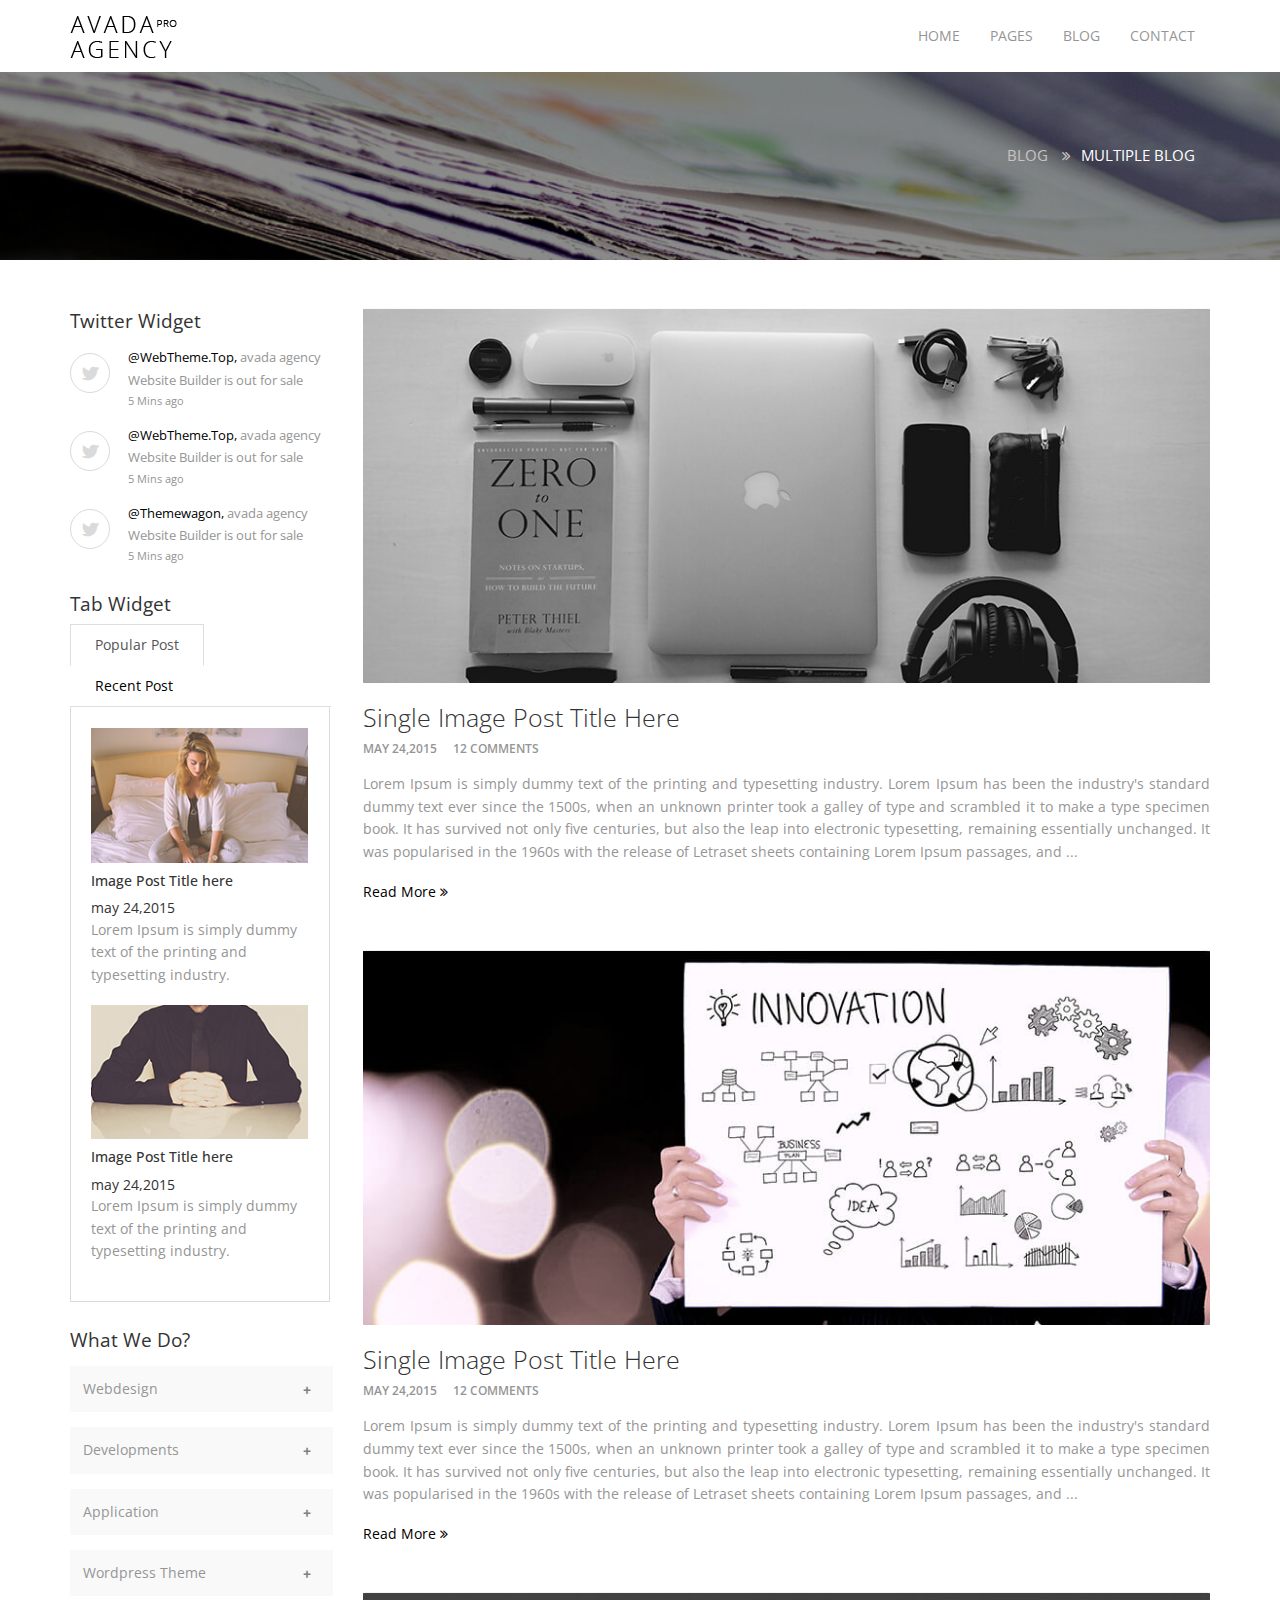
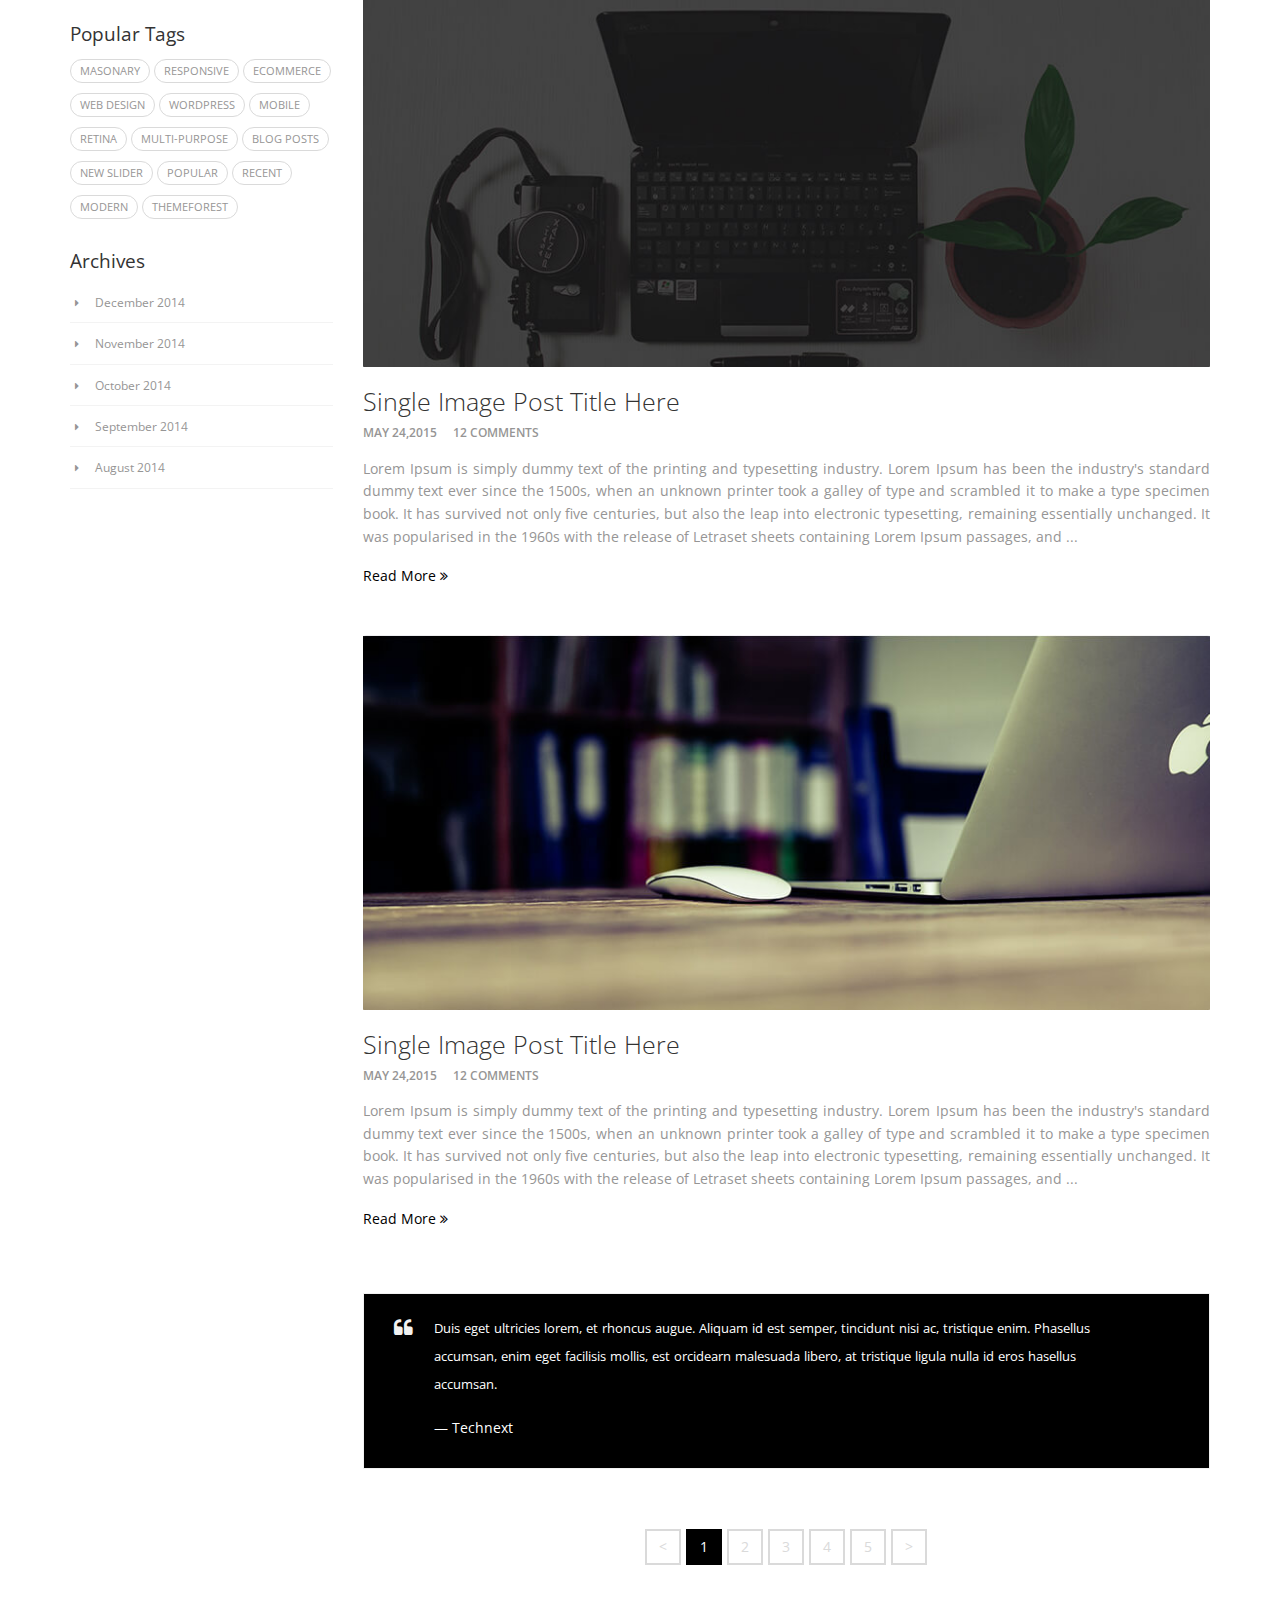
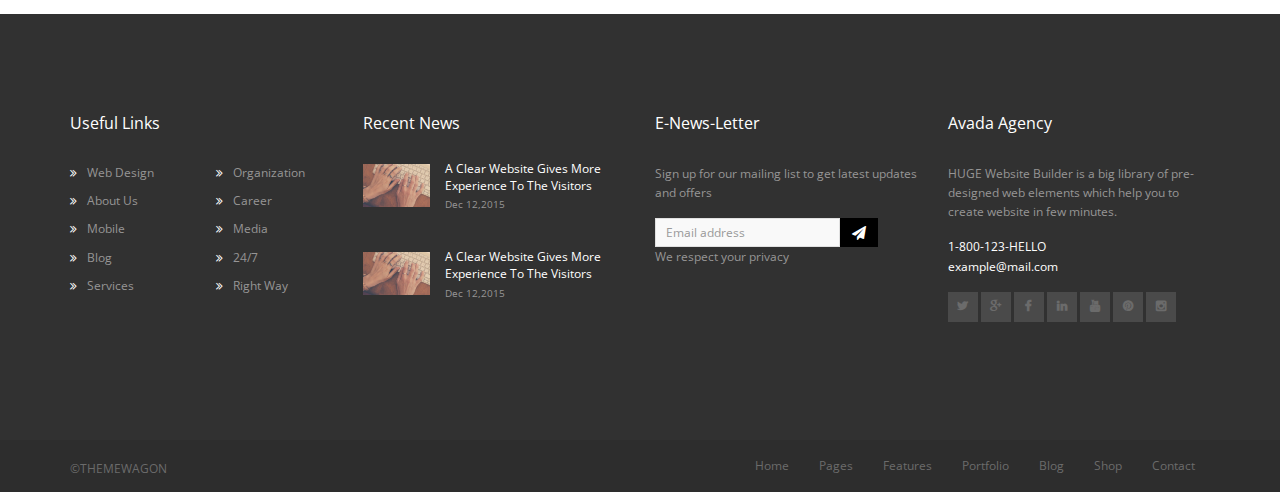
<file: multiple_blog_left_sidebar.html>
<!DOCTYPE html>
  <!----

  ██     ██ ███████ ██████  ████████ ██   ██ ███████ ███    ███ ███████    ████████  ██████  ██████  
  ██     ██ ██      ██   ██    ██    ██   ██ ██      ████  ████ ██            ██    ██    ██ ██   ██ 
  ██  █  ██ █████   ██████     ██    ███████ █████   ██ ████ ██ █████         ██    ██    ██ ██████  
  ██ ███ ██ ██      ██   ██    ██    ██   ██ ██      ██  ██  ██ ██            ██    ██    ██ ██      
   ███ ███  ███████ ██████     ██    ██   ██ ███████ ██      ██ ███████ ██    ██     ██████  ██      
     
              __Collect and Distribute__
                https://www.webtheme.top
  ---->
  
<!--[if lt IE 7]>      <html class="no-js lt-ie9 lt-ie8 lt-ie7"> <![endif]-->
<!--[if IE 7]>         <html class="no-js lt-ie9 lt-ie8"> <![endif]-->
<!--[if IE 8]>         <html class="no-js lt-ie9"> <![endif]-->
<!--[if gt IE 8]><!--> 

<html class="no-js"> <!--<![endif]-->
    <head>

        <title>Agency - Multiple Blog Page</title>

        <!-- meta -->
        <meta charset="utf-8">
        <meta name="viewport" content="width=device-width, initial-scale=1">
        <meta http-equiv="X-UA-Compatible" content="IE=edge">

        
        <!-- stylesheets -->
        <link rel="stylesheet" href="assets/css/bootstrap.min.css">
        <link rel="stylesheet" href="assets/css/font-awesome.min.css">
        <link rel="stylesheet" href="assets/css/animate.css">
        <link rel="stylesheet" href="assets/css/owl.carousel.css">
        <link rel="stylesheet" href="assets/css/owl.theme.css">
        <link rel="stylesheet" href="assets/css/style.css">

    </head>

    <body>
        <div id="multiple-blog-page">


            <!-- site-navigation start -->  
            <nav id="mainNavigation" class="navbar navbar-dafault main-navigation" role="navigation">
                <div class="container">
                    
                    <div class="navbar-header">
                        
                        <button type="button" class="navbar-toggle collapsed" data-toggle="collapse" data-target="#main-nav-collapse">
                            <span class="sr-only">Toggle navigation</span>
                            <span class="icon-bar"></span>
                            <span class="icon-bar"></span>
                            <span class="icon-bar"></span>
                        </button>
                        
                        <!-- navbar logo -->
                        <div class="navbar-brand">
                            <span class="sr-only">Avada Pro Agency</span>
                            <a href="index.html">
                                <img src="assets/img/main_logo.png" class="img-responsive center-block">
                            </a>
                        </div>
                        <!-- navbar logo -->

                    </div><!-- /.navbar-header -->

                    <!-- nav links -->
                    <div class="collapse navbar-collapse" id="main-nav-collapse">
                        <ul class="nav navbar-nav navbar-right text-uppercase">
                            <li>
                                <a href="index.html"><span>home</span></a>
                            </li>

                            <li class="dropdown">
                                <a href="#" class="dropdown-toggle" data-toggle="dropdown"><span>pages</span></a>
                                <ul class="dropdown-menu">
                                    <li>
                                        <a href="about.html">about</a>
                                    </li>
                                    <li>
                                        <a href="service.html">service</a>
                                    </li>
                                    <li>
                                        <a href="portfolio.html">portfolio</a>
                                    </li>
                                    <li>
                                        <a href="gallery.html">gallery</a>
                                    </li>
                                    <li>
                                        <a href="404.html">404 page</a>
                                    </li>
                                    <li>
                                        <a href="coming_soon.html">coming soon</a>
                                    </li>
                                </ul>  
                            </li>

                            <li class="dropdown">
                                <a href="#" class="dropdown-toggle" data-toggle="dropdown"><span>blog</span></a>
                                <ul class="dropdown-menu">
                                    <li>
                                        <a href="multiple_blog_left_sidebar.html">multiple with left sidebar</a>
                                    </li>
                                    <li>
                                        <a href="multiple_blog.html">multiple with right sidebar</a>
                                    </li>
                                    <li>
                                        <a href="single_blog_left_sidebar.html">single with left sidebar</a>
                                    </li>
                                    <li>
                                        <a href="single_blog.html">single with right sidebar</a>
                                    </li>
                                    <li>
                                        <a href="single_blog_full_width.html">single full width</a>
                                    </li>
                                </ul>
                            </li>

                            <li>
                                <a href="contact.html"><span>contact</span></a>
                            </li>
                        </ul>
                    </div><!-- nav links -->
                    
                </div><!-- /.container -->
            </nav>
            <!-- site-navigation end -->


            <!-- header begin -->
            <header class="page-head">
                <div class="header-wrapper">
                    <div class="container">
                        <div class="row">
                            <div class="col-md-12">

                                <ol class="breadcrumb">
                                    <li><a href="#">blog</a></li>
                                    <li class="active">multiple blog</li>
                                </ol> <!-- end of /.breadcrumb -->

                            </div>
                        </div>
                    </div> <!-- /.container -->
                </div> <!-- /.header-wrapper -->
            </header> <!-- /.page-head (header end) -->


            <section class="blog-content">
                <div class="container">
                    <div class="row">
                        <main class="col-md-9 col-md-push-3" style="display: block;">

                            <article class="blog-item">
                                <img class="img-responsive center-block" src="assets/img/blog-item1.jpg" alt="blog-item1">
                                <div class="blog-heading">
                                    <h3 class="text-capitalize">single image post title here</h3>
                                    <span class="date">may 24,2015</span>
                                    <span>12 comments</span>
                                </div>
                                <p>
                                    Lorem Ipsum is simply dummy text of the printing and typesetting industry. Lorem Ipsum has been the industry's standard dummy text ever since the 1500s, when an unknown printer took a galley of type and scrambled it to make a type specimen book. It has survived not only five centuries, but also the leap into electronic typesetting, remaining essentially unchanged. It was popularised in the 1960s with the release of Letraset sheets containing Lorem Ipsum passages, and ...
                                </p>

                                <a href="#" class="text-capitalize ">
                                    read more
                                    <span><i class="fa fa-angle-double-right"></i> </span>
                                </a>
                            </article> <!-- /.blog-item -->


                            <article class="blog-item">
                                <img class="img-responsive center-block" src="assets/img/blog-item2.jpg" alt="blog-item2">
                                <div class="blog-heading">
                                    <h3 class="text-capitalize">single image post title here</h3>
                                    <span class="date">may 24,2015</span>
                                    <span>12 comments</span>
                                </div>
                                <p>
                                    Lorem Ipsum is simply dummy text of the printing and typesetting industry. Lorem Ipsum has been the industry's standard dummy text ever since the 1500s, when an unknown printer took a galley of type and scrambled it to make a type specimen book. It has survived not only five centuries, but also the leap into electronic typesetting, remaining essentially unchanged. It was popularised in the 1960s with the release of Letraset sheets containing Lorem Ipsum passages, and ...
                                </p>

                                <a href="#" class="text-capitalize ">
                                    read more
                                    <span><i class="fa fa-angle-double-right"></i> </span>
                                </a>
                            </article> <!-- /.blog-item -->


                            <article class="blog-item">
                                <img class="img-responsive center-block" src="assets/img/blog-item3.jpg" alt="blog-item3">
                                <div class="blog-heading">
                                    <h3 class="text-capitalize">single image post title here</h3>
                                    <span class="date">may 24,2015</span>
                                    <span>12 comments</span>
                                </div>
                                <p>
                                    Lorem Ipsum is simply dummy text of the printing and typesetting industry. Lorem Ipsum has been the industry's standard dummy text ever since the 1500s, when an unknown printer took a galley of type and scrambled it to make a type specimen book. It has survived not only five centuries, but also the leap into electronic typesetting, remaining essentially unchanged. It was popularised in the 1960s with the release of Letraset sheets containing Lorem Ipsum passages, and ...
                                </p>

                                <a href="#" class="text-capitalize ">
                                    read more
                                    <span><i class="fa fa-angle-double-right"></i> </span>
                                </a>
                            </article> <!-- /.blog-item -->


                            <article class="blog-item">
                                <img class="img-responsive center-block" src="assets/img/blog-item4.jpg" alt="blog-item4">
                                <div class="blog-heading">
                                    <h3 class="text-capitalize">single image post title here</h3>
                                    <span class="date">may 24,2015</span>
                                    <span>12 comments</span>
                                </div>
                                <p>
                                    Lorem Ipsum is simply dummy text of the printing and typesetting industry. Lorem Ipsum has been the industry's standard dummy text ever since the 1500s, when an unknown printer took a galley of type and scrambled it to make a type specimen book. It has survived not only five centuries, but also the leap into electronic typesetting, remaining essentially unchanged. It was popularised in the 1960s with the release of Letraset sheets containing Lorem Ipsum passages, and ...
                                </p>

                                <a href="#" class="text-capitalize ">
                                    read more
                                    <span><i class="fa fa-angle-double-right"></i> </span>
                                </a>
                            </article> <!-- /.blog-item -->


                            <div class="row">
                                <div class="col-md-12">
                                    <blockquote>
                                        <p>Duis eget ultricies lorem, et rhoncus augue. Aliquam id est semper, tincidunt nisi ac, tristique enim. Phasellus accumsan, enim eget facilisis mollis, est orcidearn malesuada libero, at tristique ligula nulla id eros hasellus accumsan.</p>
                                        <footer>Technext</footer>
                                    </blockquote>
                                </div>
                            </div>

                            <div class="row">
                                <div class= "col-md-6 col-md-offset-3 text-center">
                                    <ul class="pagination">
                                        <li><a href="#"> < </a></li>
                                        <li class="active">
                                            <a href="#">1 <span class="sr-only">(current)</span></a>
                                        </li>
                                        <li><a href="#">2</a></li>
                                        <li><a href="#">3</a></li>
                                        <li><a href="#">4</a></li>
                                        <li><a href="#">5</a></li>
                                        <li><a href="#"> > </a></li>
                                    </ul> <!-- /.pagination -->
                                </div>
                            </div>
                        </main>

                        <!-- begin sidebar -->
                        <aside class="col-md-3 col-md-pull-9">

                            <!-- begin twitter widget -->
                            <div class="twitter-widget">
                                <h4>Twitter Widget</h4>
                                <div class="row twitter-widget-feed">
                                    <div class="col-md-3">
                                        <i class="fa fa-twitter text-center"></i>
                                    </div>
                                    <div class="col-md-9">
                                        <div class="row twitter-widget-description">
                                            <p>
                                                <span>@WebTheme.Top, </span>avada agency
                                            </p>
                                            <p>Website Builder is out for sale</p>
                                            <p class="time">5 Mins ago</p>
                                        </div>
                                    </div>
                                </div>
                                <div class="row twitter-widget-feed">
                                    <div class="col-md-3">
                                        <i class="fa fa-twitter text-center"></i>
                                    </div>
                                    <div class="col-md-9">
                                        <div class="row twitter-widget-description">
                                            <p>
                                                <span>@WebTheme.Top, </span>avada agency
                                            </p>
                                            <p>Website Builder is out for sale</p>
                                            <p class="time">5 Mins ago</p>
                                        </div>
                                    </div>
                                </div>
                                <div class="row twitter-widget-feed">
                                    <div class="col-md-3">
                                        <i class="fa fa-twitter text-center"></i>
                                    </div>
                                    <div class="col-md-9">
                                        <div class="row twitter-widget-description">
                                            <p>
                                                <span>@Themewagon, </span>avada agency
                                            </p>
                                            <p>Website Builder is out for sale</p>
                                            <p class="time">5 Mins ago</p>
                                        </div>
                                    </div>
                                </div>
                            </div> <!-- /.twitter-widget -->


                            <!-- begin tab-widget -->
                            <div class="tab-widget">
                                <h4>Tab Widget</h4>
                                <div  class="nav-tabs-default">
                                    <ul class="nav nav-tabs">
                                        <li class="active">
                                            <a href="#popular" data-toggle="tab">
                                                <div class="tab-widget-title">Popular Post</div>
                                            </a>
                                        </li>
                                        <li>
                                            <a href="#recent" data-toggle="tab">
                                                <div class="tab-widget-title">Recent Post</div>
                                            </a>
                                        </li>
                                    </ul> <!-- end of nav-tabs -->

                                    <div class="tab-content">
                                        <div class="tab-pane active" id="popular">
                                            <div class="popular-post">
                                                <img src="assets/img/tab-widget2.jpg" class="img-responsive center-block" alt="popular-post 1">
                                                <h5 class="post-widget-heading">Image Post Title here</h5>
                                                <span class="date">may 24,2015</span>
                                                <p>
                                                    Lorem Ipsum is simply dummy text of the printing and typesetting industry.
                                                </p>
                                            </div>
                                            <div class="popular-post">
                                                <img src="assets/img/tab-widget1.jpg" class="img-responsive center-block" alt="popular-post 2">
                                                <h5 class="post-widget-heading">Image Post Title here</h5>
                                                <span class="date">may 24,2015</span>
                                                <p>
                                                    Lorem Ipsum is simply dummy text of the printing and typesetting industry.
                                                </p>
                                            </div>
                                        </div>


                                        <div class="tab-pane" id="recent">
                                            <div class="recent-post">
                                                <img src="assets/img/tab-widget1.jpg" class="img-responsive center-block" alt="recent-post 1">
                                                <h5 class="post-widget-heading">Image Post Title here</h5>
                                                <span class="date">may 24,2015</span>
                                                <p>
                                                    Lorem Ipsum is simply dummy text of the printing and typesetting industry.
                                                </p>
                                            </div>
                                            <div class="recent-post">
                                                <img src="assets/img/tab-widget2.jpg" class="img-responsive center-block" alt="recent-post 2">
                                                <h5 class="post-widget-heading">Image Post Title here</h5>
                                                <span class="date">may 24,2015</span>
                                                <p>
                                                    Lorem Ipsum is simply dummy text of the printing and typesetting industry.
                                                </p>
                                            </div>
                                        </div>
                                    </div>
                                </div>
                            </div> <!-- /.tab-widget -->


                            <!-- begin faq-widget -->
                            <div class="faq-widget">
                                <h4>What We Do?</h4>

                                <div class="topics">
                                    <div class="faq-c">
                                        <div class="faq-q">
                                            Webdesign <span class="faq-t">+</span>
                                        </div>
                                        <div class="faq-a">
                                            <p>Facere tempora qui numquam nesciunt, distinctio asperiores, doloremque culpa, consequatur quo id corporis saepe ducimus tenetur architecto neque non.</p>
                                        </div>
                                    </div>
                                </div>

                                <div class="topics">
                                    <div class="faq-c">
                                        <div class="faq-q">
                                            Developments <span class="faq-t">+</span>
                                        </div>
                                        <div class="faq-a">
                                            <p>Facere tempora qui numquam nesciunt, distinctio asperiores, doloremque culpa, consequatur quo id corporis saepe ducimus tenetur architecto neque non.</p>
                                        </div>
                                    </div>
                                </div>

                                <div class="topics">
                                    <div class="faq-c">
                                        <div class="faq-q">
                                            Application <span class="faq-t">+</span>
                                        </div>
                                        <div class="faq-a">
                                            <p>Facere tempora qui numquam nesciunt, distinctio asperiores, doloremque culpa, consequatur quo id corporis saepe ducimus tenetur architecto neque non.</p>
                                        </div>
                                    </div>
                                </div>

                                <div class="topics">
                                    <div class="faq-c">
                                        <div class="faq-q">
                                            Wordpress Theme <span class="faq-t">+</span>
                                        </div>
                                        <div class="faq-a">
                                            <p>Facere tempora qui numquam nesciunt, distinctio asperiores, doloremque culpa, consequatur quo id corporis saepe ducimus tenetur architecto neque non.</p>
                                        </div>
                                    </div>
                                </div>
                            </div> <!-- /.faq-widget -->


                            <!-- begin tag-widget -->
                            <div class="tag-widget">
                                <h4>Popular Tags</h4>
                                <div class="tags">
                                    <a href="#">masonary</a>
                                    <a href="#">responsive</a>
                                    <a href="#">ecommerce</a>
                                    <a href="#">web design</a>
                                    <a href="#">wordpress</a>
                                    <a href="#">mobile</a>
                                    <a href="#">retina</a>
                                    <a href="#">multi-purpose</a>
                                    <a href="#">blog posts</a>
                                    <a href="#">new slider</a>
                                    <a href="#">popular</a>
                                    <a href="#">recent</a>
                                    <a href="#">modern</a>
                                    <a href="#">themeforest</a>
                                </div>
                            </div> <!-- /.tag-widget -->


                            <!-- begin archieve-widget  -->
                            <div class="archive-widget">
                                <h4>Archives</h4>
                                <ul class="archives">
                                    <li>
                                        <a href="#" title="View all posts from December 2014">December 2014</a>
                                    </li>

                                    <li>
                                        <a href="#" title="View all posts from November 2014">November 2014</a>
                                    </li>

                                    <li>
                                        <a href="#" title="View all posts from October 2014">October 2014</a>
                                    </li>

                                    <li>
                                        <a href="#" title="View all posts from September 2014">September 2014</a>
                                    </li>

                                    <li>
                                        <a href="#" title="View all posts from August 2014">August 2014</a>
                                    </li>
                                </ul>
                            </div> <!-- /.archieve-widget -->
                        </aside>
                        <!-- end sidebar -->
                    </div>
                </div>
            </section>


            <footer>
                <div class="container">
                    <div class="row">

                        <!-- useful links -->
                        <div class="col-md-3 col-sm-6 col-xs-6 footer-widget">
                            <h4>Useful Links</h4>
                            <ul class="row footer-links">
                                <div class="col-md-6 col-sm-6 col-xs-6">
                                    <li><a href="#">Web Design</a></li>
                                    <li><a href="#">About Us</a></li>
                                    <li><a href="#">Mobile</a></li>
                                    <li><a href="#">Blog</a></li>
                                    <li><a href="#">Services</a></li>
                                </div>

                                <div class="col-md-6 col-sm-6 col-xs-6">
                                    <li><a href="#">Organization</a></li>
                                    <li><a href="#">Career</a></li>
                                    <li><a href="#">Media</a></li>
                                    <li><a href="#">24/7</a></li>
                                    <li><a href="#">Right Way</a></li>
                                </div>
                            </ul>
                        </div>

                        <!-- recent news -->
                        <div class="col-md-3 col-sm-6 col-xs-6 footer-widget">
                            <h4>Recent News</h4>

                            <div class="row footer-news">
                                <div class="col-md-4 col-sm-4 col-xs-6">
                                    <img src="assets/img/intro.jpg" class="img-responsive center-block">
                                </div>
                                <div class="col-md-8 col-sm-4 col-xs-6">
                                    <div class="row">
                                        <p class="text-capitalize">
                                            <a href="#">
                                                a clear website gives more experience to the visitors
                                            </a>
                                        </p>
                                        <p class="news-date">Dec 12,2015</p>
                                    </div>
                                </div>
                            </div>

                            <div class="row footer-news">
                                <div class="col-md-4 col-sm-4 col-xs-6">
                                    <img src="assets/img/intro.jpg" class="img-responsive center-block">
                                </div>
                                <div class="col-md-8 col-sm-4 col-xs-6">
                                    <div class="row">
                                        <p class="text-capitalize">
                                            <a href="#">
                                                a clear website gives more experience to the visitors
                                            </a>
                                        </p>
                                        <p class="news-date">Dec 12,2015</p>
                                    </div>
                                </div>
                            </div>
                        </div>

                        <!-- news-letter -->
                        <div class="col-md-3 col-sm-6 col-xs-6 footer-widget">
                            <h4>E-News-Letter</h4>

                            <p>Sign up for our mailing list to get latest updates and offers</p>
                            <div class="input-group margin-bottom-sm">
                                <input class="form-control" type="text" placeholder="Email address">
                                <span class="input-group-addon">
                                    <i class="fa fa-paper-plane fa-fw"></i>
                                </span>
                            </div>
                            <p>We respect your privacy</p>
                        </div>

                        <!-- about avada agency -->
                        <div class="col-md-3 col-sm-6 col-xs-6 footer-widget">
                            <h4>Avada Agency</h4>

                            <p>
                                HUGE Website Builder is a big library of pre-designed web elements which help you to create website in few minutes.
                            </p>

                            <div class="footer-address">
                                <p>
                                    1-800-123-HELLO  <br>
                                    example@mail.com
                                </p>
                            </div>

                            <div class="row">
                                <div class="col-md-12">
                                    <ul class="footer-share-button">
                                        <li><a href="#"><i class="fa fa-twitter"></i></a></li>
                                        <li><a href="#"><i class="fa fa-google-plus"></i></a></li>
                                        <li><a href="#"><i class="fa fa-facebook"></i></a></li>
                                        <li><a href="#"><i class="fa fa-linkedin"></i></a></li>
                                        <li><a href="#"><i class="fa fa-youtube"></i></a></li>
                                        <li><a href="#"><i class="fa fa-pinterest"></i></a></li>
                                        <li><a href="#"><i class="fa fa-instagram"></i></a></li>
                                    </ul>
                                </div>
                            </div>
                        </div>
                    </div>
                </div>
            </footer>


            <!-- footer-navigation start -->  
            <nav class="hidden-xs hidden-sm navbar footer-nav" role="navigation">
                <div class="container">
                    
                    <div class="navbar-header">
                        
                        <button type="button" class="navbar-toggle collapsed" data-toggle="collapse" data-target="#main-nav-collapse">
                            <span class="sr-only">Toggle navigation</span>
                            <span class="icon-bar"></span>
                            <span class="icon-bar"></span>
                            <span class="icon-bar"></span>
                        </button>
                        
                        <!-- navbar logo -->
                        <div class="navbar-brand">
                            <span class="sr-only">&copy;THEMEWAGON</span>
                            <a href="index.html">
                                &copy;THEMEWAGON
                            </a>
                        </div>
                        <!-- navbar logo -->

                    </div><!-- /.navbar-header -->

                    <!-- nav links -->
                    <div class="collapse navbar-collapse" id="main-nav-collapse">
                        <ul class="nav navbar-nav navbar-right text-capitalize">
                            <li><a href="#about">
                                <span>home</span>
                            </a></li>

                            <li><a href="#services">
                                <span>pages</span>
                            </a></li>

                            <li><a href="#portfolio">
                                <span>features</span>
                            </a></li>

                            <li><a href="#team">
                                <span>portfolio</span>
                            </a></li>

                            <li><a href="#pricing">
                                <span>blog</span>
                            </a></li>

                            <li><a href="#blog">
                                <span>shop</span>
                            </a></li>

                            <li><a href="#contact">
                                <span>contact</span>
                            </a></li>
                        </ul>
                    </div><!-- nav links -->
                    
                </div><!-- /.container -->
            </nav>
            <!-- footer-navigation end -->

        </div> 
        <!-- end of /#multiple-blog-page -->


        <script type="text/javascript" src="assets/js/jquery-2.1.3.min.js"></script>
        <script type="text/javascript" src="assets/js/bootstrap.min.js"></script>
        

        <!-- script for FAQ using jquery -->
        
        <script>
            $(".faq-q").click( function () {
              var container = $(this).parents(".faq-c");
              var answer = container.find(".faq-a");
              var trigger = container.find(".faq-t");
              
              answer.slideToggle(200);
              
              if (trigger.hasClass("faq-o")) {
                trigger.removeClass("faq-o");
              }
              else {
                trigger.addClass("faq-o");
              }
            });
        </script>
    </body>
</html>
</file>
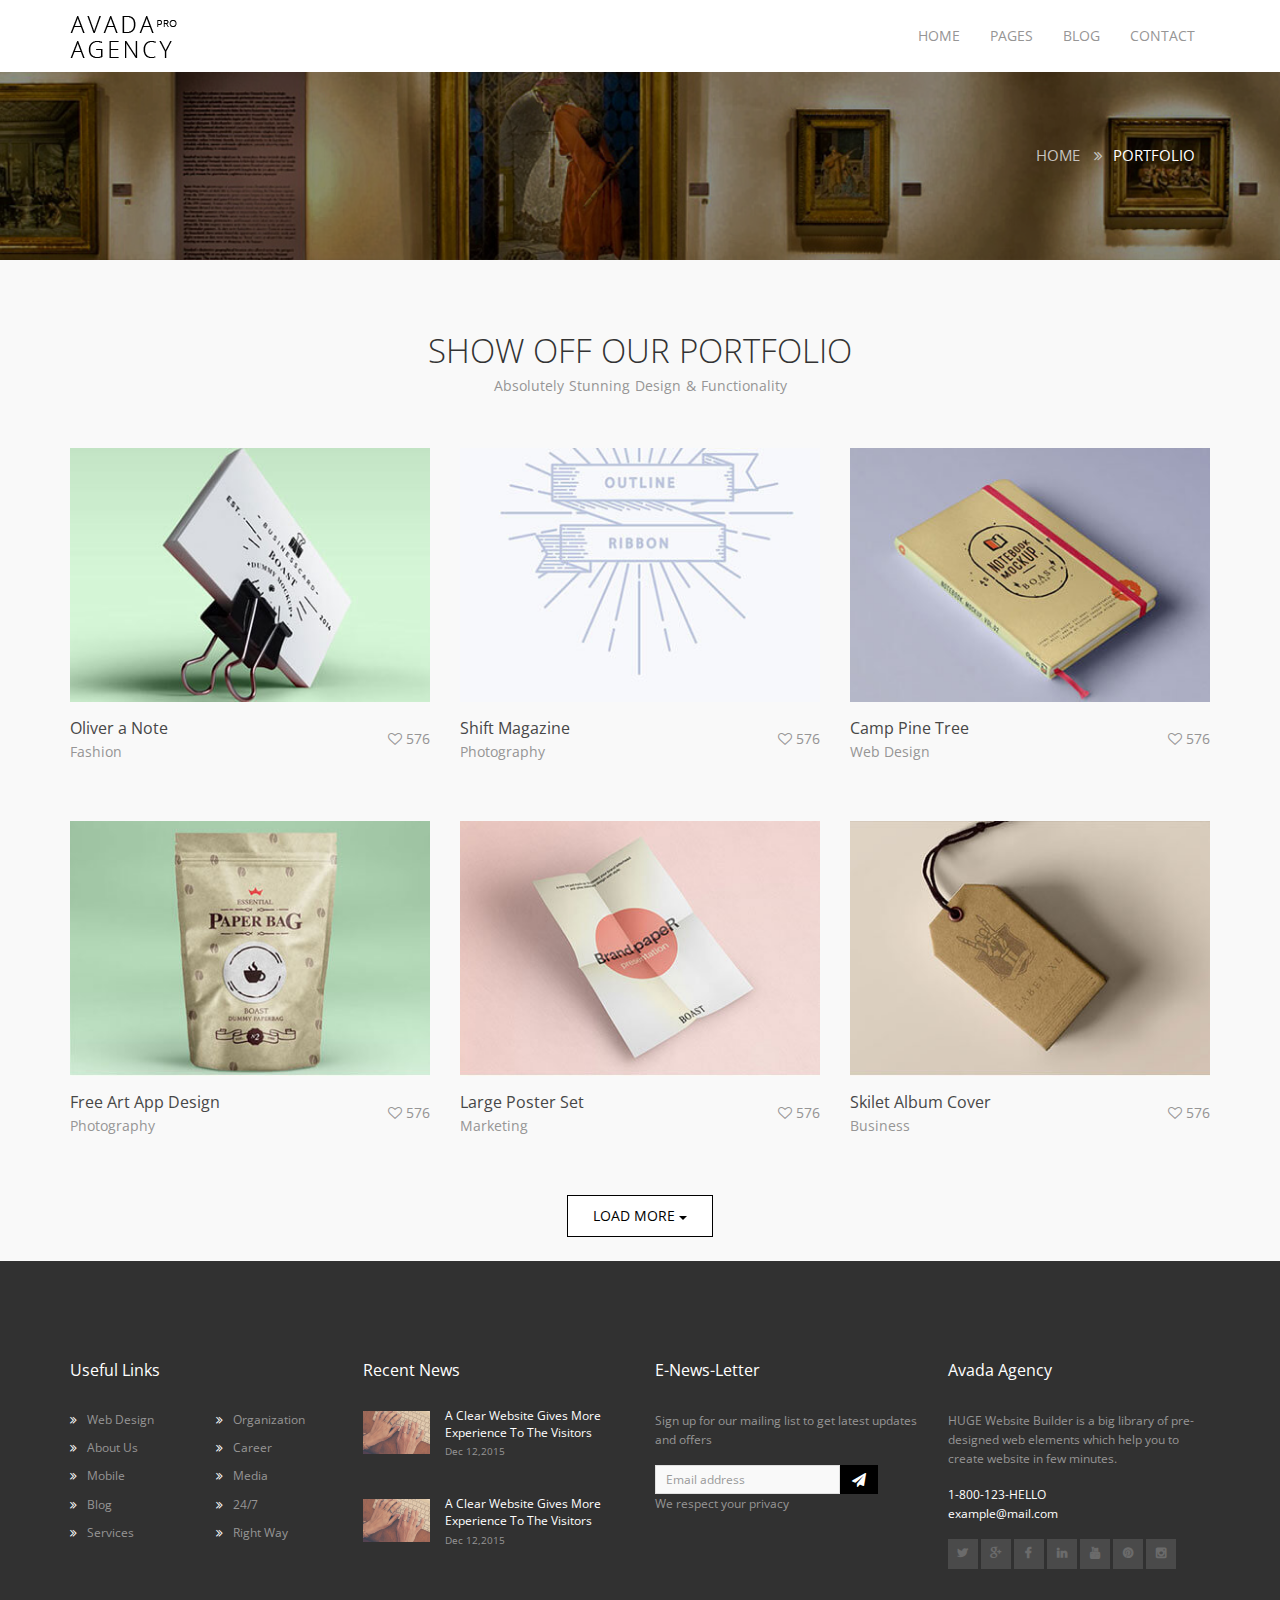
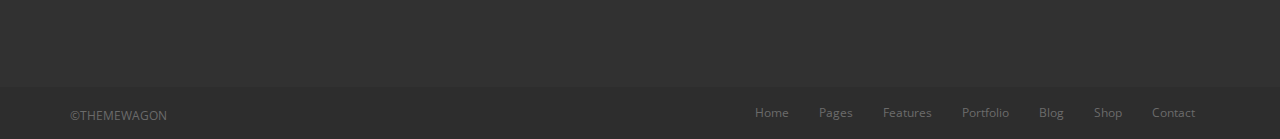
<file: portfolio.html>
<!DOCTYPE html>
  <!----

  ██     ██ ███████ ██████  ████████ ██   ██ ███████ ███    ███ ███████    ████████  ██████  ██████  
  ██     ██ ██      ██   ██    ██    ██   ██ ██      ████  ████ ██            ██    ██    ██ ██   ██ 
  ██  █  ██ █████   ██████     ██    ███████ █████   ██ ████ ██ █████         ██    ██    ██ ██████  
  ██ ███ ██ ██      ██   ██    ██    ██   ██ ██      ██  ██  ██ ██            ██    ██    ██ ██      
   ███ ███  ███████ ██████     ██    ██   ██ ███████ ██      ██ ███████ ██    ██     ██████  ██      
     
              __Collect and Distribute__
                https://www.webtheme.top
  ---->
  
<!--[if lt IE 7]>      <html class="no-js lt-ie9 lt-ie8 lt-ie7"> <![endif]-->
<!--[if IE 7]>         <html class="no-js lt-ie9 lt-ie8"> <![endif]-->
<!--[if IE 8]>         <html class="no-js lt-ie9"> <![endif]-->
<!--[if gt IE 8]><!--> 

<html class="no-js"> <!--<![endif]-->
    <head>

        <title>Agency - Portfolio</title>

        <!-- meta -->
        <meta charset="utf-8">
        <meta name="viewport" content="width=device-width, initial-scale=1">
        <meta http-equiv="X-UA-Compatible" content="IE=edge">

        
        <!-- stylesheets -->
        <link rel="stylesheet" href="assets/css/bootstrap.min.css">
        <link rel="stylesheet" href="assets/css/font-awesome.min.css">
        <link rel="stylesheet" href="assets/css/animate.css">
        <link rel="stylesheet" href="assets/css/style.css">


        <!-- scripts -->
        <script type="text/javascript" src="assets/js/modernizr.custom.97074.js"></script>

    </head>

    <body>

        <div id="portfolio-page">

            <!-- site-navigation start -->  
            <nav id="mainNavigation" class="navbar navbar-dafault main-navigation" role="navigation">
                <div class="container">
                    
                    <div class="navbar-header">
                        
                        <button type="button" class="navbar-toggle collapsed" data-toggle="collapse" data-target="#main-nav-collapse">
                            <span class="sr-only">Toggle navigation</span>
                            <span class="icon-bar"></span>
                            <span class="icon-bar"></span>
                            <span class="icon-bar"></span>
                        </button>
                        
                        <!-- navbar logo -->
                        <div class="navbar-brand">
                            <span class="sr-only">Avada Pro Agency</span>
                            <a href="index.html">
                                <img src="assets/img/main_logo.png" class="img-responsive center-block" alt="logo">
                            </a>
                        </div>
                        <!-- navbar logo -->

                    </div><!-- /.navbar-header -->

                    <!-- nav links -->
                    <div class="collapse navbar-collapse" id="main-nav-collapse">
                        <ul class="nav navbar-nav navbar-right text-uppercase">
                            <li>
                                <a href="index.html"><span>home</span></a>
                            </li>

                            <li class="dropdown">
                                <a href="#" class="dropdown-toggle" data-toggle="dropdown"><span>pages</span></a>
                                <ul class="dropdown-menu">
                                    <li>
                                        <a href="about.html">about</a>
                                    </li>
                                    <li>
                                        <a href="service.html">service</a>
                                    </li>
                                    <li>
                                        <a href="portfolio.html">portfolio</a>
                                    </li>
                                    <li>
                                        <a href="gallery.html">gallery</a>
                                    </li>
                                    <li>
                                        <a href="404.html">404 page</a>
                                    </li>
                                    <li>
                                        <a href="coming_soon.html">coming soon</a>
                                    </li>
                                </ul>  <!-- end of /.dropdown-menu -->
                            </li> <!-- end of /.dropdown -->

                            <li class="dropdown">
                                <a href="#" class="dropdown-toggle" data-toggle="dropdown"><span>blog</span></a>
                                <ul class="dropdown-menu">
                                    <li>
                                        <a href="multiple_blog_left_sidebar.html">multiple with left sidebar</a>
                                    </li>
                                    <li>
                                        <a href="multiple_blog.html">multiple with right sidebar</a>
                                    </li>
                                    <li>
                                        <a href="single_blog_left_sidebar.html">single with left sidebar</a>
                                    </li>
                                    <li>
                                        <a href="single_blog.html">single with right sidebar</a>
                                    </li>
                                    <li>
                                        <a href="single_blog_full_width.html">single full width</a>
                                    </li>
                                </ul> <!-- end of /.dropdown-menu -->
                            </li> <!-- end of /.dropdown -->

                            <li>
                                <a href="contact.html"><span>contact</span></a>
                            </li>
                        </ul>
                    </div><!-- nav links -->
                    
                </div><!-- /.container -->
            </nav>
            <!-- site-navigation end -->


            <!-- header begin -->
            <header class="page-head">
                <div class="header-wrapper">
                    <div class="container">
                        <div class="row">
                            <div class="col-md-12">

                                <ol class="breadcrumb">
                                    <li><a href="index.html">Home</a></li>
                                    <li class="active">Portfolio</li>
                                </ol> <!-- end of /.breadcrumb -->

                            </div>
                        </div>
                    </div> <!-- /.container -->
                </div> <!-- /.header-wrapper -->
            </header> <!-- /.page-head (header end) -->



            <div class="main-content">

                <!--  begin portfolio section  -->
                <section class="bg-light-gray">
                    <div class="container">

                        <div class="headline text-center">
                            <div class="row">
                                <div class="col-md-6 col-md-offset-3">
                                    <h2 class="section-title">show off our portfolio</h2>
                                    <p class="section-sub-title">
                                        absolutely stunning design &amp; functionality
                                    </p> <!-- /.section-sub-title -->
                                </div>
                            </div>
                        </div> <!-- /.headline -->

                        <div class="portfolio-item-list">
                            <div class="row">

                                <div class="col-md-4 col-sm-6">
                                    <div class="portfolio-item">
                                        <div class="item-image">
                                            <a href="#">
                                                <img src="assets/img/portfolio1.jpg" class="img-responsive center-block" alt="portfolio 1">
                                                <div><span><i class="fa fa-plus"></i></span></div>
                                            </a>
                                        </div>

                                        <div class="item-description">
                                            <div class="row">
                                                <div class="col-xs-6">
                                                    <span class="item-name">
                                                        Oliver a Note
                                                    </span>
                                                    <span>
                                                        Fashion
                                                    </span>
                                                </div>
                                                <div class="col-xs-6">
                                                    <span class="like">
                                                        <i class="fa fa-heart-o"></i>
                                                        576
                                                    </span>
                                                </div>
                                            </div>
                                        </div> <!-- end of /.item-description -->
                                    </div> <!-- end of /.portfolio-item -->
                                </div>

                                <div class="col-md-4 col-sm-6">
                                    <div class="portfolio-item">
                                        <div class="item-image">
                                            <a href="#">
                                                <img src="assets/img/portfolio2.jpg" class="img-responsive center-block" alt="portfolio 2">
                                                <div><span><i class="fa fa-plus"></i></span></div>
                                            </a>
                                        </div>

                                        <div class="item-description">
                                            <div class="row">
                                                <div class="col-xs-6">
                                                    <span class="item-name">
                                                        Shift Magazine
                                                    </span>
                                                    <span>
                                                        Photography
                                                    </span>
                                                </div>
                                                <div class="col-xs-6">
                                                    <span class="like">
                                                        <i class="fa fa-heart-o"></i>
                                                        576
                                                    </span>
                                                </div>
                                            </div>
                                        </div> <!-- end of /.item-description -->
                                    </div> <!-- end of /.portfolio-item -->
                                </div>

                                <div class="col-md-4 col-sm-6">
                                    <div class="portfolio-item">
                                        <div class="item-image">
                                            <a href="#">
                                                <img src="assets/img/portfolio3.jpg" class="img-responsive center-block" alt="portfolio 3">
                                                <div><span><i class="fa fa-plus"></i></span></div>
                                            </a>
                                        </div>

                                        <div class="item-description">
                                            <div class="row">
                                                <div class="col-xs-6">
                                                    <span class="item-name">
                                                        Camp Pine Tree
                                                    </span>
                                                    <span>
                                                        Web Design
                                                    </span>
                                                </div>
                                                <div class="col-xs-6">
                                                    <span class="like">
                                                        <i class="fa fa-heart-o"></i>
                                                        576
                                                    </span>
                                                </div>
                                            </div>
                                        </div> <!-- end of /.item-description -->
                                    </div> <!-- end of /.portfolio-item -->

                                </div>

                                <div class="col-md-4 col-sm-6">
                                    <div class="portfolio-item">
                                        <div class="item-image">
                                            <a href="#">
                                                <img src="assets/img/portfolio4.jpg" class="img-responsive center-block" alt="portfolio 4">
                                                <div><span><i class="fa fa-plus"></i></span></div>
                                            </a>
                                        </div>

                                        <div class="item-description">
                                            <div class="row">
                                                <div class="col-xs-6">
                                                    <span class="item-name">
                                                        Free Art App Design
                                                    </span>
                                                    <span>
                                                        Photography
                                                    </span>
                                                </div>
                                                <div class="col-xs-6">
                                                    <span class="like">
                                                        <i class="fa fa-heart-o"></i>
                                                        576
                                                    </span>
                                                </div>
                                            </div>
                                        </div> <!-- end of /.item-description -->
                                    </div> <!-- end of /.portfolio-item -->
                                </div>

                                <div class="col-md-4 col-sm-6">
                                    <div class="portfolio-item">
                                        <div class="item-image">
                                            <a href="#">
                                                <img src="assets/img/portfolio5.jpg" class="img-responsive center-block" alt="portfolio 5">
                                                <div><span><i class="fa fa-plus"></i></span></div>
                                            </a>
                                        </div>

                                        <div class="item-description">
                                            <div class="row">
                                                <div class="col-xs-6">
                                                    <span class="item-name">
                                                        Large Poster Set
                                                    </span>
                                                    <span>
                                                        Marketing
                                                    </span>
                                                </div>
                                                <div class="col-xs-6">
                                                    <span class="like">
                                                        <i class="fa fa-heart-o"></i>
                                                        576
                                                    </span>
                                                </div>
                                            </div>
                                        </div> <!-- end of /.item-description -->
                                    </div> <!-- end of /.portfolio-item -->
                                </div>

                                <div class="col-md-4 col-sm-6">
                                    <div class="portfolio-item">
                                        <div class="item-image">
                                            <a href="#">
                                                <img src="assets/img/portfolio6.jpg" class="img-responsive center-block" alt="portfolio 6">
                                                <div><span><i class="fa fa-plus"></i></span></div>
                                            </a>
                                        </div>

                                        <div class="item-description">
                                            <div class="row">
                                                <div class="col-xs-6">
                                                    <span class="item-name">
                                                        Skilet Album Cover
                                                    </span>
                                                    <span>
                                                        Business
                                                    </span>
                                                </div>
                                                <div class="col-xs-6">
                                                    <span class="like">
                                                        <i class="fa fa-heart-o"></i>
                                                        576
                                                    </span>
                                                </div>
                                            </div>
                                        </div> <!-- end of /.item-description -->
                                    </div> <!-- end of /.portfolio-item --> 
                                </div>

                            </div>
                        </div> <!-- end of portfolio-item-list -->

                        <div id="morePortfolio"></div>
                        <div class="text-center">
                            <a id="loadPortfolio" class="hidden-xs btn btn-white">
                                Load More <span class="caret"></span>
                            </a>
                        </div>
                            
                    </div>
                </section> 
                <!--   end of portfolio section  -->

            </div> <!-- end of /.main-content -->

            <footer>
                <div class="container">
                    <div class="row">

                        <!-- useful links -->
                        <div class="col-md-3 col-sm-6 col-xs-6 footer-widget">
                            <h4>Useful Links</h4>
                            <ul class="row footer-links">
                                <div class="col-md-6 col-sm-6 col-xs-6">
                                    <li><a href="#">Web Design</a></li>
                                    <li><a href="#">About Us</a></li>
                                    <li><a href="#">Mobile</a></li>
                                    <li><a href="#">Blog</a></li>
                                    <li><a href="#">Services</a></li>
                                </div>

                                <div class="col-md-6 col-sm-6 col-xs-6">
                                    <li><a href="#">Organization</a></li>
                                    <li><a href="#">Career</a></li>
                                    <li><a href="#">Media</a></li>
                                    <li><a href="#">24/7</a></li>
                                    <li><a href="#">Right Way</a></li>
                                </div>
                            </ul>
                        </div>

                        <!-- recent news -->
                        <div class="col-md-3 col-sm-6 col-xs-6 footer-widget">
                            <h4>Recent News</h4>

                            <div class="row footer-news">
                                <div class="col-md-4 col-sm-4 col-xs-6">
                                    <img src="assets/img/intro.jpg" class="img-responsive center-block" alt="recent news 1">
                                </div>
                                <div class="col-md-8 col-sm-4 col-xs-6">
                                    <div class="row">
                                        <p class="text-capitalize">
                                            <a href="#">
                                                a clear website gives more experience to the visitors
                                            </a>
                                        </p>
                                        <p class="news-date">Dec 12,2015</p>
                                    </div>
                                </div>
                            </div> <!-- /.footer-news -->

                            <div class="row footer-news">
                                <div class="col-md-4 col-sm-4 col-xs-6">
                                    <img src="assets/img/intro.jpg" class="img-responsive center-block" alt="recent news 2">
                                </div>
                                <div class="col-md-8 col-sm-4 col-xs-6">
                                    <div class="row">
                                        <p class="text-capitalize">
                                            <a href="#">
                                                a clear website gives more experience to the visitors
                                            </a>
                                        </p>
                                        <p class="news-date">Dec 12,2015</p>
                                    </div>
                                </div>
                            </div> <!-- /.footer-news -->
                        </div> <!-- /.footer-widget -->

                        <!-- news-letter -->
                        <div class="col-md-3 col-sm-6 col-xs-6 footer-widget">
                            <h4>E-News-Letter</h4>

                            <p>Sign up for our mailing list to get latest updates and offers</p>
                            <div class="input-group margin-bottom-sm">
                                <input class="form-control" type="text" placeholder="Email address">
                                <span class="input-group-addon">
                                    <i class="fa fa-paper-plane fa-fw"></i>
                                </span>
                            </div>
                            <p>We respect your privacy</p>
                        </div> <!-- /.footer-widget -->

                        <!-- about avada agency -->
                        <div class="col-md-3 col-sm-6 col-xs-6 footer-widget">
                            <h4>Avada Agency</h4>

                            <p>
                                HUGE Website Builder is a big library of pre-designed web elements which help you to create website in few minutes.
                            </p>

                            <div class="footer-address">
                                <p>
                                    1-800-123-HELLO  <br>
                                    example@mail.com
                                </p>
                            </div>

                            <div class="row">
                                <div class="col-md-12">
                                    <ul class="footer-share-button">
                                        <li><a href="#"><i class="fa fa-twitter"></i></a></li>
                                        <li><a href="#"><i class="fa fa-google-plus"></i></a></li>
                                        <li><a href="#"><i class="fa fa-facebook"></i></a></li>
                                        <li><a href="#"><i class="fa fa-linkedin"></i></a></li>
                                        <li><a href="#"><i class="fa fa-youtube"></i></a></li>
                                        <li><a href="#"><i class="fa fa-pinterest"></i></a></li>
                                        <li><a href="#"><i class="fa fa-instagram"></i></a></li>
                                    </ul> <!-- /.footer-share-button -->
                                </div>
                            </div>
                        </div> <!-- /.footer-widget -->

                    </div>
                </div>
            </footer>


            <!-- footer-navigation start -->  
            <nav class="hidden-xs hidden-sm navbar footer-nav" role="navigation">
                <div class="container">
                    
                    <div class="navbar-header">
                        
                        <!-- navbar logo -->
                        <div class="navbar-brand">
                            <span class="sr-only">&copy;THEMEWAGON</span>
                            <a href="index.html">
                                &copy;THEMEWAGON
                            </a>
                        </div>
                        <!-- navbar logo -->

                    </div><!-- /.navbar-header -->

                    <!-- nav links -->
                    <div class="collapse navbar-collapse" id="main-nav-collapse">
                        <ul class="nav navbar-nav navbar-right text-capitalize">
                            <li><a href="#about">
                                <span>home</span>
                            </a></li>

                            <li><a href="#services">
                                <span>pages</span>
                            </a></li>

                            <li><a href="#portfolio">
                                <span>features</span>
                            </a></li>

                            <li><a href="#team">
                                <span>portfolio</span>
                            </a></li>

                            <li><a href="#pricing">
                                <span>blog</span>
                            </a></li>

                            <li><a href="#blog">
                                <span>shop</span>
                            </a></li>

                            <li><a href="#contact">
                                <span>contact</span>
                            </a></li>
                        </ul>
                    </div><!-- nav links -->
                    
                </div><!-- /.container -->
            </nav>
            <!-- footer-navigation end -->
            
        </div> <!-- end of /#home-page -->

        <!--  Necessary scripts  -->

        <script type="text/javascript" src="assets/js/jquery-2.1.3.min.js"></script>
        <script type="text/javascript" src="assets/js/bootstrap.min.js"></script>
        <script type="text/javascript" src="assets/js/jquery.hoverdir.js"></script>
        <script type="text/javascript" src="assets/js/script.js"></script>


        <script type="text/javascript">
            $(function() {

                $('.portfolio-item > .item-image').each( function() { $(this).hoverdir({
                    hoverDelay : 75
                }); } );

            });
        </script>


    </body>
</html>
</file>
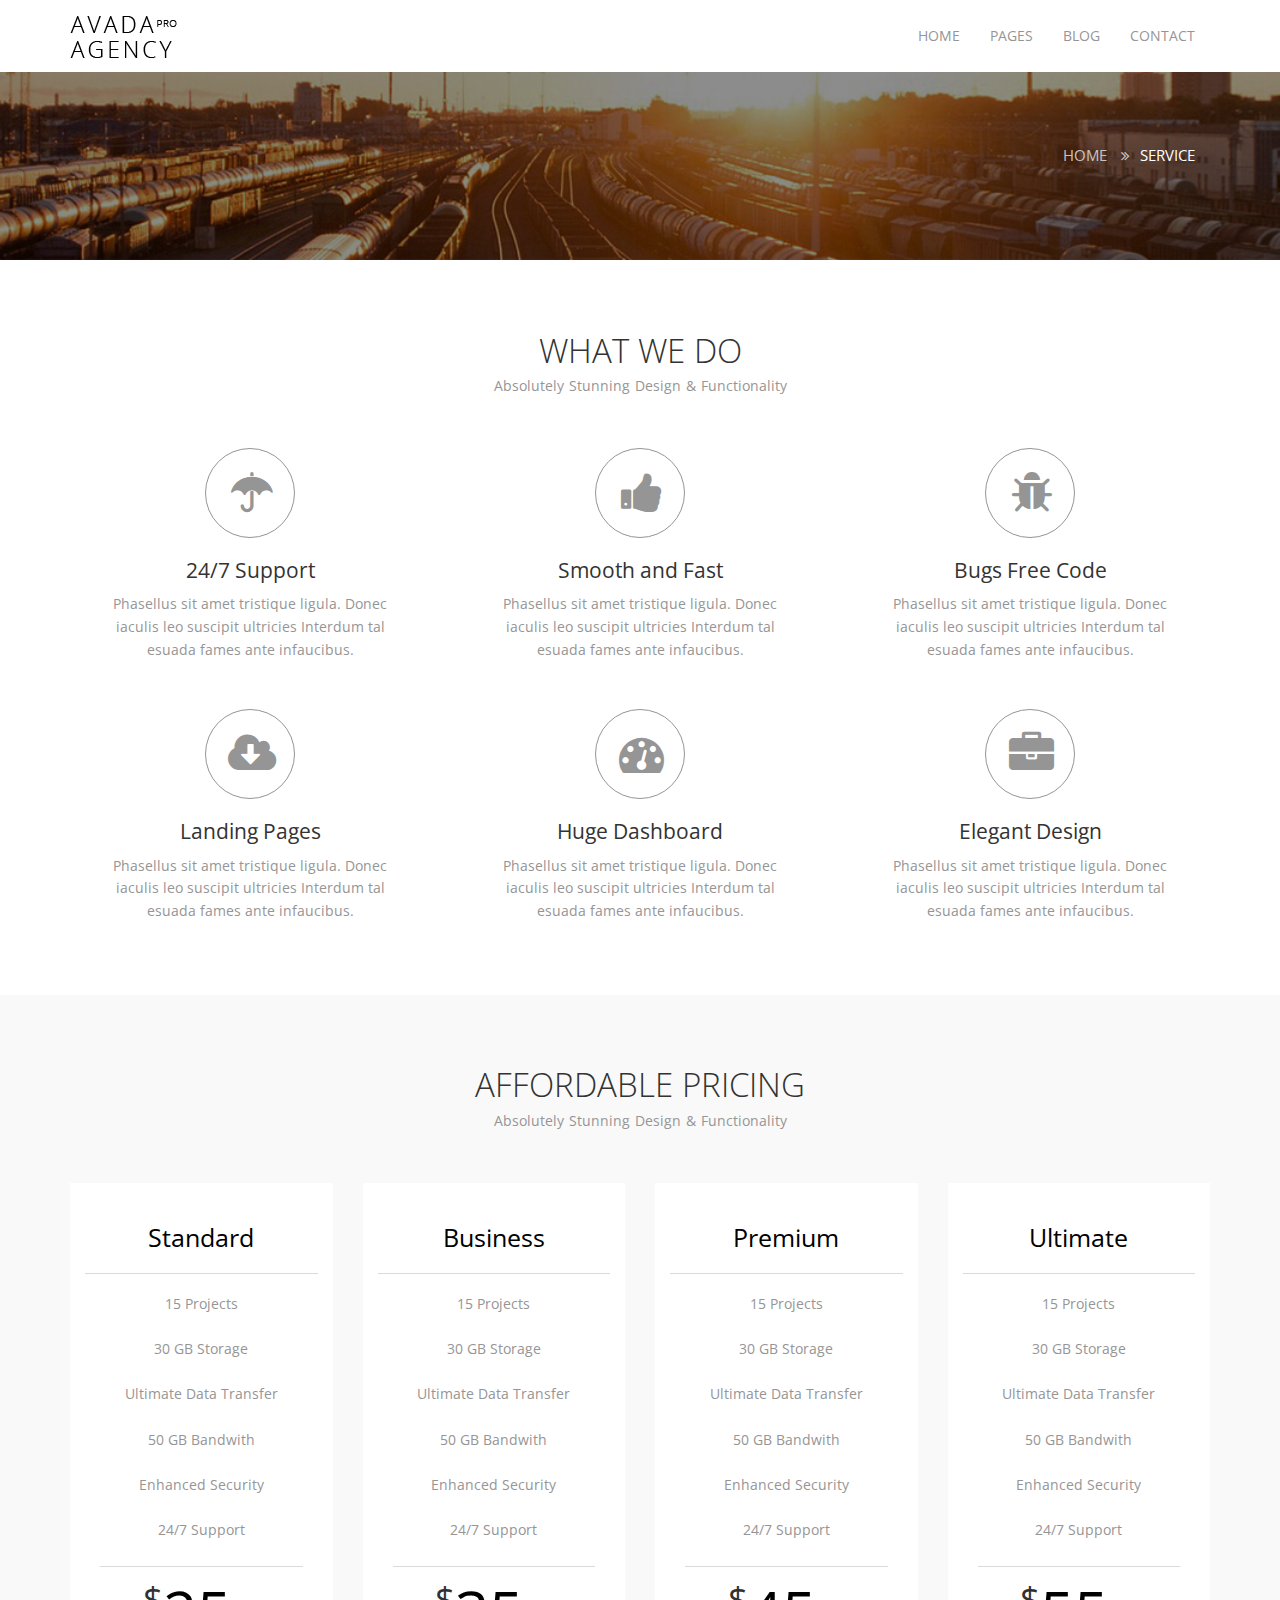
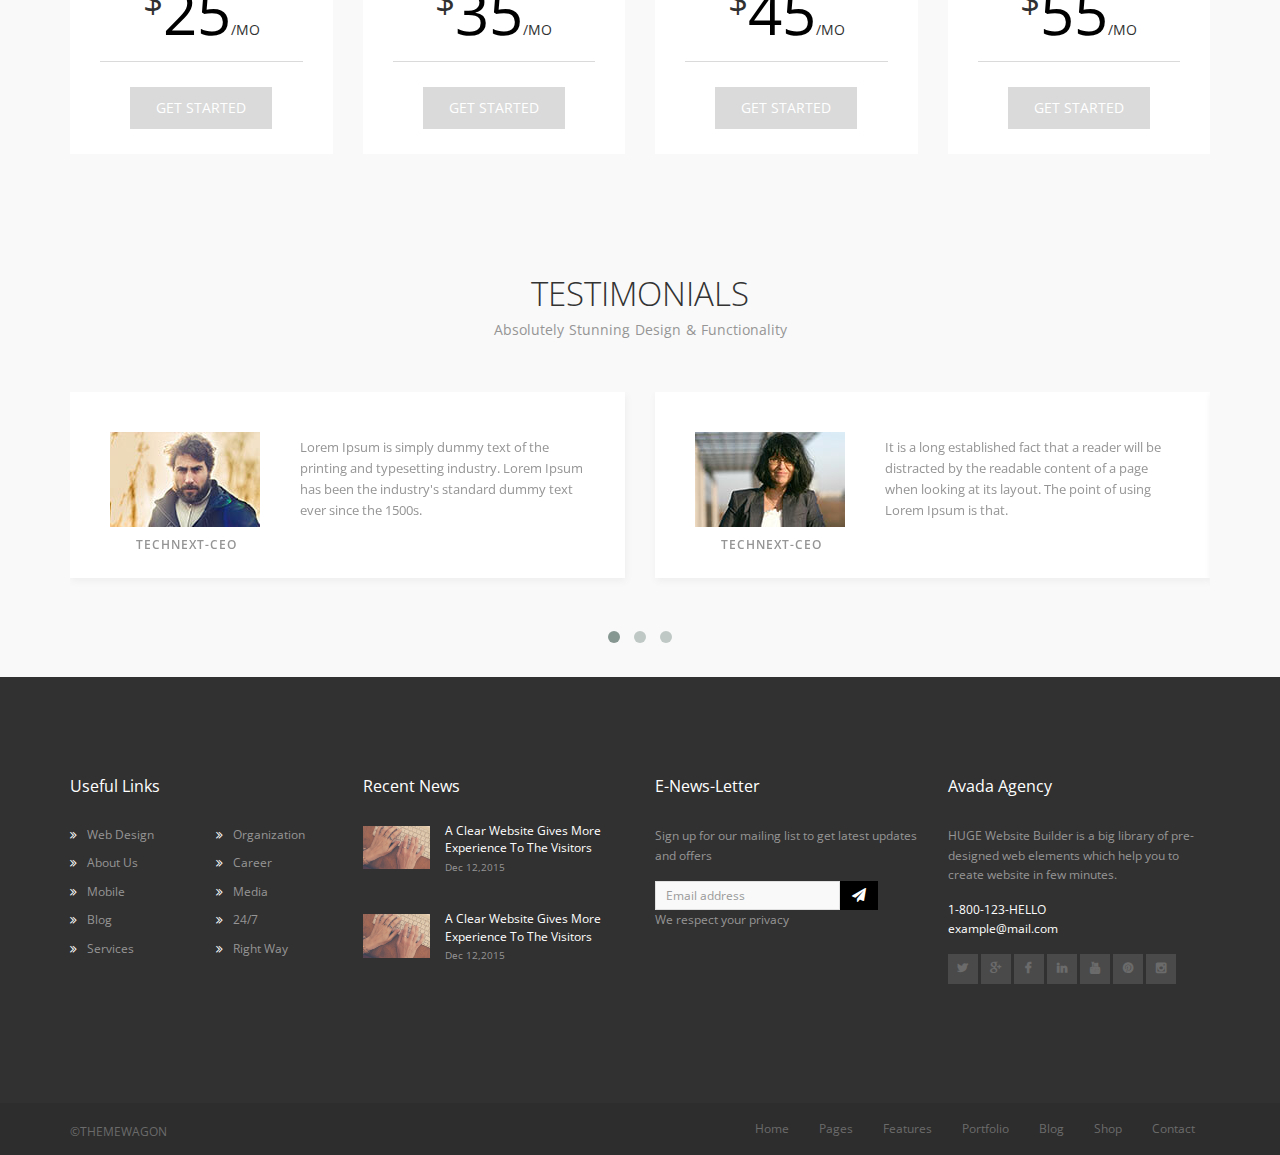
<file: service.html>
<!DOCTYPE html>
  <!----

  ██     ██ ███████ ██████  ████████ ██   ██ ███████ ███    ███ ███████    ████████  ██████  ██████  
  ██     ██ ██      ██   ██    ██    ██   ██ ██      ████  ████ ██            ██    ██    ██ ██   ██ 
  ██  █  ██ █████   ██████     ██    ███████ █████   ██ ████ ██ █████         ██    ██    ██ ██████  
  ██ ███ ██ ██      ██   ██    ██    ██   ██ ██      ██  ██  ██ ██            ██    ██    ██ ██      
   ███ ███  ███████ ██████     ██    ██   ██ ███████ ██      ██ ███████ ██    ██     ██████  ██      
     
              __Collect and Distribute__
                https://www.webtheme.top
  ---->
  
<!--[if lt IE 7]>      <html class="no-js lt-ie9 lt-ie8 lt-ie7"> <![endif]-->
<!--[if IE 7]>         <html class="no-js lt-ie9 lt-ie8"> <![endif]-->
<!--[if IE 8]>         <html class="no-js lt-ie9"> <![endif]-->
<!--[if gt IE 8]><!--> 

<html class="no-js"> <!--<![endif]-->
    <head>

        <title>Agency - Service</title>

        <!-- meta -->
        <meta charset="utf-8">
        <meta name="viewport" content="width=device-width, initial-scale=1">
        <meta http-equiv="X-UA-Compatible" content="IE=edge">

        
        <!-- stylesheets -->
        <link rel="stylesheet" href="assets/css/bootstrap.min.css">
        <link rel="stylesheet" href="assets/css/font-awesome.min.css">
        <link rel="stylesheet" href="assets/css/animate.css">
        <link rel="stylesheet" href="assets/css/owl.carousel.css">
        <link rel="stylesheet" href="assets/css/owl.theme.css">
        <link rel="stylesheet" href="assets/css/style.css">

    </head>

    <body>
        <div id="service-page">


            <!-- site-navigation start -->  
            <nav id="mainNavigation" class="navbar navbar-dafault main-navigation" role="navigation">
                <div class="container">
                    
                    <div class="navbar-header">
                        
                        <button type="button" class="navbar-toggle collapsed" data-toggle="collapse" data-target="#main-nav-collapse">
                            <span class="sr-only">Toggle navigation</span>
                            <span class="icon-bar"></span>
                            <span class="icon-bar"></span>
                            <span class="icon-bar"></span>
                        </button>
                        
                        <!-- navbar logo -->
                        <div class="navbar-brand">
                            <span class="sr-only">Avada Pro Agency</span>
                            <a href="index.html">
                                <img src="assets/img/main_logo.png" class="img-responsive center-block" alt="logo">
                            </a>
                        </div>
                        <!-- navbar logo -->

                    </div><!-- /.navbar-header -->

                    <!-- nav links -->
                    <div class="collapse navbar-collapse" id="main-nav-collapse">
                        <ul class="nav navbar-nav navbar-right text-uppercase">
                            <li>
                                <a href="index.html"><span>home</span></a>
                            </li>

                            <li class="dropdown">
                                <a href="#" class="dropdown-toggle" data-toggle="dropdown"><span>pages</span></a>
                                <ul class="dropdown-menu">
                                    <li>
                                        <a href="about.html">about</a>
                                    </li>
                                    <li>
                                        <a href="service.html">service</a>
                                    </li>
                                    <li>
                                        <a href="portfolio.html">portfolio</a>
                                    </li>
                                    <li>
                                        <a href="gallery.html">gallery</a>
                                    </li>
                                    <li>
                                        <a href="404.html">404 page</a>
                                    </li>
                                    <li>
                                        <a href="coming_soon.html">coming soon</a>
                                    </li>
                                </ul>  <!-- end of /.dropdown-menu -->
                            </li> <!-- end of /.dropdown -->

                            <li class="dropdown">
                                <a href="#" class="dropdown-toggle" data-toggle="dropdown"><span>blog</span></a>
                                <ul class="dropdown-menu">
                                    <li>
                                        <a href="multiple_blog_left_sidebar.html">multiple with left sidebar</a>
                                    </li>
                                    <li>
                                        <a href="multiple_blog.html">multiple with right sidebar</a>
                                    </li>
                                    <li>
                                        <a href="single_blog_left_sidebar.html">single with left sidebar</a>
                                    </li>
                                    <li>
                                        <a href="single_blog.html">single with right sidebar</a>
                                    </li>
                                    <li>
                                        <a href="single_blog_full_width.html">single full width</a>
                                    </li>
                                </ul> <!-- end of /.dropdown-menu -->
                            </li> <!-- end of /.dropdown -->

                            <li>
                                <a href="contact.html"><span>contact</span></a>
                            </li>
                        </ul>
                    </div><!-- nav links -->
                    
                </div><!-- /.container -->
            </nav>
            <!-- site-navigation end -->



            <!-- header begin -->
            <header class="page-head">
                <div class="header-wrapper">
                    <div class="container">
                        <div class="row">
                            <div class="col-md-12">

                                <ol class="breadcrumb">
                                    <li><a href="index.html">Home</a></li>
                                    <li class="active">Service</li>
                                </ol> <!-- end of /.breadcrumb -->

                            </div>
                        </div>
                    </div> <!-- /.container -->
                </div> <!-- /.header-wrapper -->
            </header> <!-- /.page-head (header end) -->


            <div class="main-content">

                <!--  begin services section -->

                <section class="bg-white">
                    <div class="container">

                        <div class="headline text-center">
                            <div class="row">
                                <div class="col-md-6 col-md-offset-3">
                                    <h2 class="section-title">what we do</h2>
                                    <p class="section-sub-title">
                                        absolutely stunning design &amp; functionality
                                    </p> <!-- /.section-sub-title -->
                                </div>
                            </div>
                        </div> <!-- /.headline -->

                        <div class="service-list">
                            <div class="row">

                                <div class="col-md-4">
                                    <div class="service-content text-center">
                                        <div class="service-icon-box">
                                            <div class="service-icon center-block">
                                                <i class="fa fa-umbrella"></i>
                                            </div>
                                        </div> <!--  end of .service-icon-box  -->
                                        <div class="service-info">
                                            <h3 class="service-heading">24/7 Support</h3>
                                            <p class="service-description">
                                                Phasellus sit amet tristique ligula. Donec iaculis leo suscipit ultricies Interdum tal esuada fames ante infaucibus.
                                            </p> 
                                        </div> <!--   end of .service-info  -->
                                    </div> <!--  end of .service-content  -->
                                </div>

                                <div class="col-md-4">
                                    <div class="service-content text-center">
                                        <div class="service-icon-box">
                                            <div class="service-icon center-block">
                                                <i class="fa fa-thumbs-up"></i>
                                            </div>
                                        </div> <!--  end of .service-icon-box  -->
                                        <div class="service-info">
                                            <h3 class="service-heading">Smooth and Fast</h3>
                                            <p class="service-description">
                                                Phasellus sit amet tristique ligula. Donec iaculis leo suscipit ultricies Interdum tal esuada fames ante infaucibus.
                                            </p> 
                                        </div> <!--   end of .service-info  -->
                                    </div> <!--  end of .service-content  -->
                                </div>

                                <div class="col-md-4">
                                    <div class="service-content text-center">
                                        <div class="service-icon-box">
                                            <div class="service-icon center-block">
                                                <i class="fa fa-bug"></i>
                                            </div>
                                        </div> <!--  end of .service-icon-box  -->
                                        <div class="service-info">
                                            <h3 class="service-heading">Bugs Free Code</h3>
                                            <p class="service-description">
                                                Phasellus sit amet tristique ligula. Donec iaculis leo suscipit ultricies Interdum tal esuada fames ante infaucibus.
                                            </p> 
                                        </div> <!--   end of .service-info  -->
                                    </div> <!--  end of .service-content  -->
                                </div>

                                <div class="col-md-4">
                                    <div class="service-content text-center">
                                        <div class="service-icon-box">
                                            <div class="service-icon center-block">
                                                <i class="fa fa-cloud-download"></i>
                                            </div>
                                        </div> <!--  end of .service-icon-box  -->
                                        <div class="service-info">
                                            <h3 class="service-heading">Landing Pages</h3>
                                            <p class="service-description">
                                                Phasellus sit amet tristique ligula. Donec iaculis leo suscipit ultricies Interdum tal esuada fames ante infaucibus.
                                            </p> 
                                        </div> <!--   end of .service-info  -->
                                    </div> <!--  end of .service-content  -->
                                </div>

                                <div class="col-md-4">
                                    <div class="service-content text-center">
                                        <div class="service-icon-box">
                                            <div class="service-icon center-block">
                                                <i class="fa fa-tachometer"></i>
                                            </div>
                                        </div> <!--  end of .service-icon-box  -->
                                        <div class="service-info">
                                            <h3 class="service-heading">Huge Dashboard</h3>
                                            <p class="service-description">
                                                Phasellus sit amet tristique ligula. Donec iaculis leo suscipit ultricies Interdum tal esuada fames ante infaucibus.
                                            </p> 
                                        </div> <!--   end of .service-info  -->
                                    </div> <!--  end of .service-content  -->
                                </div>

                                <div class="col-md-4">
                                    <div class="service-content text-center">
                                        <div class="service-icon-box">
                                            <div class="service-icon center-block">
                                                <i class="fa fa-briefcase"></i>
                                            </div>
                                        </div> <!--  end of .service-icon-box  -->
                                        <div class="service-info">
                                            <h3 class="service-heading">Elegant Design</h3>
                                            <p class="service-description">
                                                Phasellus sit amet tristique ligula. Donec iaculis leo suscipit ultricies Interdum tal esuada fames ante infaucibus.
                                            </p> 
                                        </div> <!--   end of .service-info  -->
                                    </div> <!--  end of .service-content  -->
                                </div>

                            </div> <!--  end of .row  -->
                        </div> <!--  end of .service-list  -->
                    </div> <!-- end of .container -->
                </section> 
                <!--  end of services section -->


                <!-- begin pricing section -->
                <section class="bg-light-gray">
                    <div class="container">

                        <div class="headline text-center">
                            <div class="row">
                                <div class="col-md-6 col-md-offset-3">
                                    <h2 class="section-title">affordable pricing</h2>
                                    <p class="section-sub-title">
                                        absolutely stunning design &amp; functionality
                                    </p> <!-- /.section-sub-title -->
                                </div>
                            </div>
                        </div> <!-- /.headline -->


                        <div class="row">
                            <div class="col-md-3 col-sm-6">
                                <div class="price-box">
                                    <h3>Standard</h3>
                                    <div class="price-info">

                                        <span>15 Projects</span>
                                        <span>30 GB Storage</span>
                                        <span>Ultimate Data Transfer</span>
                                        <span>50 GB Bandwith</span>
                                        <span>Enhanced Security</span>
                                        <span>24/7 Support</span>

                                        <p class="price"><sup>$</sup><span>25</span>/MO</p>

                                    </div> <!-- /.price-info -->

                                    <a href="#" class="btn pricing-btn">Get Started</a>
                                </div> <!-- /.price-box -->
                            </div>

                            <div class="col-md-3 col-sm-6">
                                <div class="price-box">
                                    <h3>Business</h3>
                                    <div class="price-info">

                                        <span>15 Projects</span>
                                        <span>30 GB Storage</span>
                                        <span>Ultimate Data Transfer</span>
                                        <span>50 GB Bandwith</span>
                                        <span>Enhanced Security</span>
                                        <span>24/7 Support</span>

                                        <p class="price"><sup>$</sup><span>35</span>/MO</p>

                                    </div> <!-- /.price-info -->

                                    <a href="#" class="btn pricing-btn">Get Started</a>
                                </div> <!-- /.price-box -->
                            </div>

                            <div class="col-md-3 col-sm-6">
                                <div class="price-box">
                                    <h3>Premium</h3>
                                    <div class="price-info">

                                        <span>15 Projects</span>
                                        <span>30 GB Storage</span>
                                        <span>Ultimate Data Transfer</span>
                                        <span>50 GB Bandwith</span>
                                        <span>Enhanced Security</span>
                                        <span>24/7 Support</span>

                                        <p class="price"><sup>$</sup><span>45</span>/MO</p>

                                    </div> <!-- /.price-info -->

                                    <a href="#" class="btn pricing-btn">Get Started</a>
                                </div> <!-- /.price-box -->
                            </div>

                            <div class="col-md-3 col-sm-6">
                                <div class="price-box">
                                    <h3>Ultimate</h3>
                                    <div class="price-info">

                                        <span>15 Projects</span>
                                        <span>30 GB Storage</span>
                                        <span>Ultimate Data Transfer</span>
                                        <span>50 GB Bandwith</span>
                                        <span>Enhanced Security</span>
                                        <span>24/7 Support</span>

                                        <p class="price"><sup>$</sup><span>55</span>/MO</p>

                                    </div> <!-- /.price-info -->

                                    <a href="#" class="btn pricing-btn">Get Started</a>
                                </div> <!-- /.price-box -->
                            </div>
                        </div>
                    </div>
                </section>
                <!-- end of pricing section -->


                <!--  begin testimonial section -->

                <section class="bg-light-gray">
                    <div class="container">

                        <div class="headline text-center">
                            <div class="row">
                                <div class="col-md-6 col-md-offset-3">
                                    <h2 class="section-title">testimonials</h2>
                                    <p class="section-sub-title">
                                        absolutely stunning design &amp; functionality
                                    </p> <!-- /.section-sub-title -->
                                </div>
                            </div>
                        </div> <!-- /.headline -->

                        <div id="client-speech" class="owl-carousel owl-theme">

                            <div class="item">
                                <div class="row">
                                    <div class="col-md-6">
                                        <div class="client-box">
                                            <div class="about-client">
                                                <img src="assets/img/client1.jpg" alt="client1">
                                                <p class="client-intro">technext-ceo</p>
                                            </div> <!-- end of /.about-client -->
                                            <div class="main-speech">
                                                <p>
                                                    Lorem Ipsum is simply dummy text of the printing and typesetting industry. Lorem Ipsum has been the industry's standard dummy text ever since the 1500s.
                                                </p>
                                            </div> <!-- end of /.main-speech  -->
                                        </div> <!-- end of /.client-box -->
                                    </div>

                                    <div class="col-md-6">
                                        <div class="client-box">
                                            <div class="about-client">
                                                <img src="assets/img/client2.jpg" alt="client2">
                                                <p class="client-intro">technext-ceo</p>
                                            </div> <!-- end of /.about-client -->
                                            <div class="main-speech">
                                                <p>
                                                    It is a long established fact that a reader will be distracted by the readable content of a page when looking at its layout. The point of using Lorem Ipsum is that.
                                                </p>
                                            </div> <!-- end of /.main-speech  -->
                                        </div> <!-- end of /.client-box -->
                                    </div>
                                </div>
                            </div>

                            <div class="item">
                                <div class="row">
                                    <div class="col-md-6">
                                        <div class="client-box">
                                            <div class="about-client">
                                                <img src="assets/img/client1.jpg" alt="client3">
                                                <p class="client-intro">technext-ceo</p>
                                            </div> <!-- end of /.about-client -->
                                            <div class="main-speech">
                                                <p>
                                                    Lorem Ipsum is simply dummy text of the printing and typesetting industry. Lorem Ipsum has been the industry's standard dummy text ever since the 1500s.
                                                </p>
                                            </div> <!-- end of /.main-speech  -->
                                        </div> <!-- end of /.client-box -->
                                    </div>

                                    <div class="col-md-6">
                                        <div class="client-box">
                                            <div class="about-client">
                                                <img src="assets/img/client2.jpg" alt="client4">
                                                <p class="client-intro">technext-ceo</p>
                                            </div> <!-- end of /.about-client -->
                                            <div class="main-speech">
                                                <p>
                                                    It is a long established fact that a reader will be distracted by the readable content of a page when looking at its layout. The point of using Lorem Ipsum is that.
                                                </p>
                                            </div> <!-- end of /.main-speech  -->
                                        </div> <!-- end of /.client-box -->
                                    </div>
                                </div>
                            </div>
                            
                            <div class="item">
                                <div class="row">
                                    <div class="col-md-6">
                                        <div class="client-box">
                                            <div class="about-client">
                                                <img src="assets/img/client1.jpg" alt="client5">
                                                <p class="client-intro">technext-ceo</p>
                                            </div> <!-- end of /.about-client -->
                                            <div class="main-speech">
                                                <p>
                                                    Lorem Ipsum is simply dummy text of the printing and typesetting industry. Lorem Ipsum has been the industry's standard dummy text ever since the 1500s.
                                                </p>
                                            </div> <!-- end of /.main-speech  -->
                                        </div> <!-- end of /.client-box -->
                                    </div>

                                    <div class="col-md-6">
                                        <div class="client-box">
                                            <div class="about-client">
                                                <img src="assets/img/client2.jpg" alt="client6">
                                                <p class="client-intro">technext-ceo</p>
                                            </div> <!-- end of /.about-client -->
                                            <div class="main-speech">
                                                <p>
                                                    It is a long established fact that a reader will be distracted by the readable content of a page when looking at its layout. The point of using Lorem Ipsum is that.
                                                </p>
                                            </div> <!-- end of /.main-speech  -->
                                        </div> <!-- end of /.client-box -->
                                    </div>
                                </div>
                            </div>
                            
                        </div> <!-- end of .client-speech -->

                    </div> <!-- end of .container -->
                </section> 
                <!--  end of testimonial  section -->
                            
            </div> <!--  end of .main-content  -->


            <footer>
                <div class="container">
                    <div class="row">

                        <!-- useful links -->
                        <div class="col-md-3 col-sm-6 col-xs-6 footer-widget">
                            <h4>Useful Links</h4>
                            <ul class="row footer-links">
                                <div class="col-md-6 col-sm-6 col-xs-6">
                                    <li><a href="#">Web Design</a></li>
                                    <li><a href="#">About Us</a></li>
                                    <li><a href="#">Mobile</a></li>
                                    <li><a href="#">Blog</a></li>
                                    <li><a href="#">Services</a></li>
                                </div>

                                <div class="col-md-6 col-sm-6 col-xs-6">
                                    <li><a href="#">Organization</a></li>
                                    <li><a href="#">Career</a></li>
                                    <li><a href="#">Media</a></li>
                                    <li><a href="#">24/7</a></li>
                                    <li><a href="#">Right Way</a></li>
                                </div>
                            </ul>
                        </div>

                        <!-- recent news -->
                        <div class="col-md-3 col-sm-6 col-xs-6 footer-widget">
                            <h4>Recent News</h4>

                            <div class="row footer-news">
                                <div class="col-md-4 col-sm-4 col-xs-6">
                                    <img src="assets/img/intro.jpg" class="img-responsive center-block" alt="recent news 1">
                                </div>
                                <div class="col-md-8 col-sm-4 col-xs-6">
                                    <div class="row">
                                        <p class="text-capitalize">
                                            <a href="#">
                                                a clear website gives more experience to the visitors
                                            </a>
                                        </p>
                                        <p class="news-date">Dec 12,2015</p>
                                    </div>
                                </div>
                            </div> <!-- /.footer-news -->

                            <div class="row footer-news">
                                <div class="col-md-4 col-sm-4 col-xs-6">
                                    <img src="assets/img/intro.jpg" class="img-responsive center-block" alt="recent news 2">
                                </div>
                                <div class="col-md-8 col-sm-4 col-xs-6">
                                    <div class="row">
                                        <p class="text-capitalize">
                                            <a href="#">
                                                a clear website gives more experience to the visitors
                                            </a>
                                        </p>
                                        <p class="news-date">Dec 12,2015</p>
                                    </div>
                                </div>
                            </div> <!-- /.footer-news -->
                        </div> <!-- /.footer-widget -->

                        <!-- news-letter -->
                        <div class="col-md-3 col-sm-6 col-xs-6 footer-widget">
                            <h4>E-News-Letter</h4>

                            <p>Sign up for our mailing list to get latest updates and offers</p>
                            <div class="input-group margin-bottom-sm">
                                <input class="form-control" type="text" placeholder="Email address">
                                <span class="input-group-addon">
                                    <i class="fa fa-paper-plane fa-fw"></i>
                                </span>
                            </div>
                            <p>We respect your privacy</p>
                        </div> <!-- /.footer-widget -->

                        <!-- about avada agency -->
                        <div class="col-md-3 col-sm-6 col-xs-6 footer-widget">
                            <h4>Avada Agency</h4>

                            <p>
                                HUGE Website Builder is a big library of pre-designed web elements which help you to create website in few minutes.
                            </p>

                            <div class="footer-address">
                                <p>
                                    1-800-123-HELLO  <br>
                                    example@mail.com
                                </p>
                            </div>

                            <div class="row">
                                <div class="col-md-12">
                                    <ul class="footer-share-button">
                                        <li><a href="#"><i class="fa fa-twitter"></i></a></li>
                                        <li><a href="#"><i class="fa fa-google-plus"></i></a></li>
                                        <li><a href="#"><i class="fa fa-facebook"></i></a></li>
                                        <li><a href="#"><i class="fa fa-linkedin"></i></a></li>
                                        <li><a href="#"><i class="fa fa-youtube"></i></a></li>
                                        <li><a href="#"><i class="fa fa-pinterest"></i></a></li>
                                        <li><a href="#"><i class="fa fa-instagram"></i></a></li>
                                    </ul> <!-- /.footer-share-button -->
                                </div>
                            </div>
                        </div> <!-- /.footer-widget -->

                    </div>
                </div>
            </footer>


            <!-- footer-navigation start -->  
            <nav class="hidden-xs hidden-sm navbar footer-nav" role="navigation">
                <div class="container">
                    
                    <div class="navbar-header">
                        
                        <!-- navbar logo -->
                        <div class="navbar-brand">
                            <span class="sr-only">&copy;THEMEWAGON</span>
                            <a href="index.html">
                                &copy;THEMEWAGON
                            </a>
                        </div>
                        <!-- navbar logo -->

                    </div><!-- /.navbar-header -->

                    <!-- nav links -->
                    <div class="collapse navbar-collapse" id="main-nav-collapse">
                        <ul class="nav navbar-nav navbar-right text-capitalize">
                            <li><a href="#about">
                                <span>home</span>
                            </a></li>

                            <li><a href="#services">
                                <span>pages</span>
                            </a></li>

                            <li><a href="#portfolio">
                                <span>features</span>
                            </a></li>

                            <li><a href="#team">
                                <span>portfolio</span>
                            </a></li>

                            <li><a href="#pricing">
                                <span>blog</span>
                            </a></li>

                            <li><a href="#blog">
                                <span>shop</span>
                            </a></li>

                            <li><a href="#contact">
                                <span>contact</span>
                            </a></li>
                        </ul>
                    </div><!-- nav links -->
                    
                </div><!-- /.container -->
            </nav>
            <!-- footer-navigation end -->

        </div> <!--  end of #service-page  -->


        <!--  Necessary scripts  -->

        <script type="text/javascript" src="assets/js/jquery-2.1.3.min.js"></script>
        <script type="text/javascript" src="assets/js/bootstrap.min.js"></script>
        <script type="text/javascript" src="assets/js/owl.carousel.js"></script>


        <!-- script for testimonial -->
        <script type="text/javascript">
            $(document).ready(function() {
 
                $("#client-speech").owlCarousel({
                 
                    autoPlay: 5000, //Set AutoPlay to 3 seconds
                    stopOnHover: true,
                    singleItem:true
                });
 
            });
        </script>
    </body>
</html>
</file>
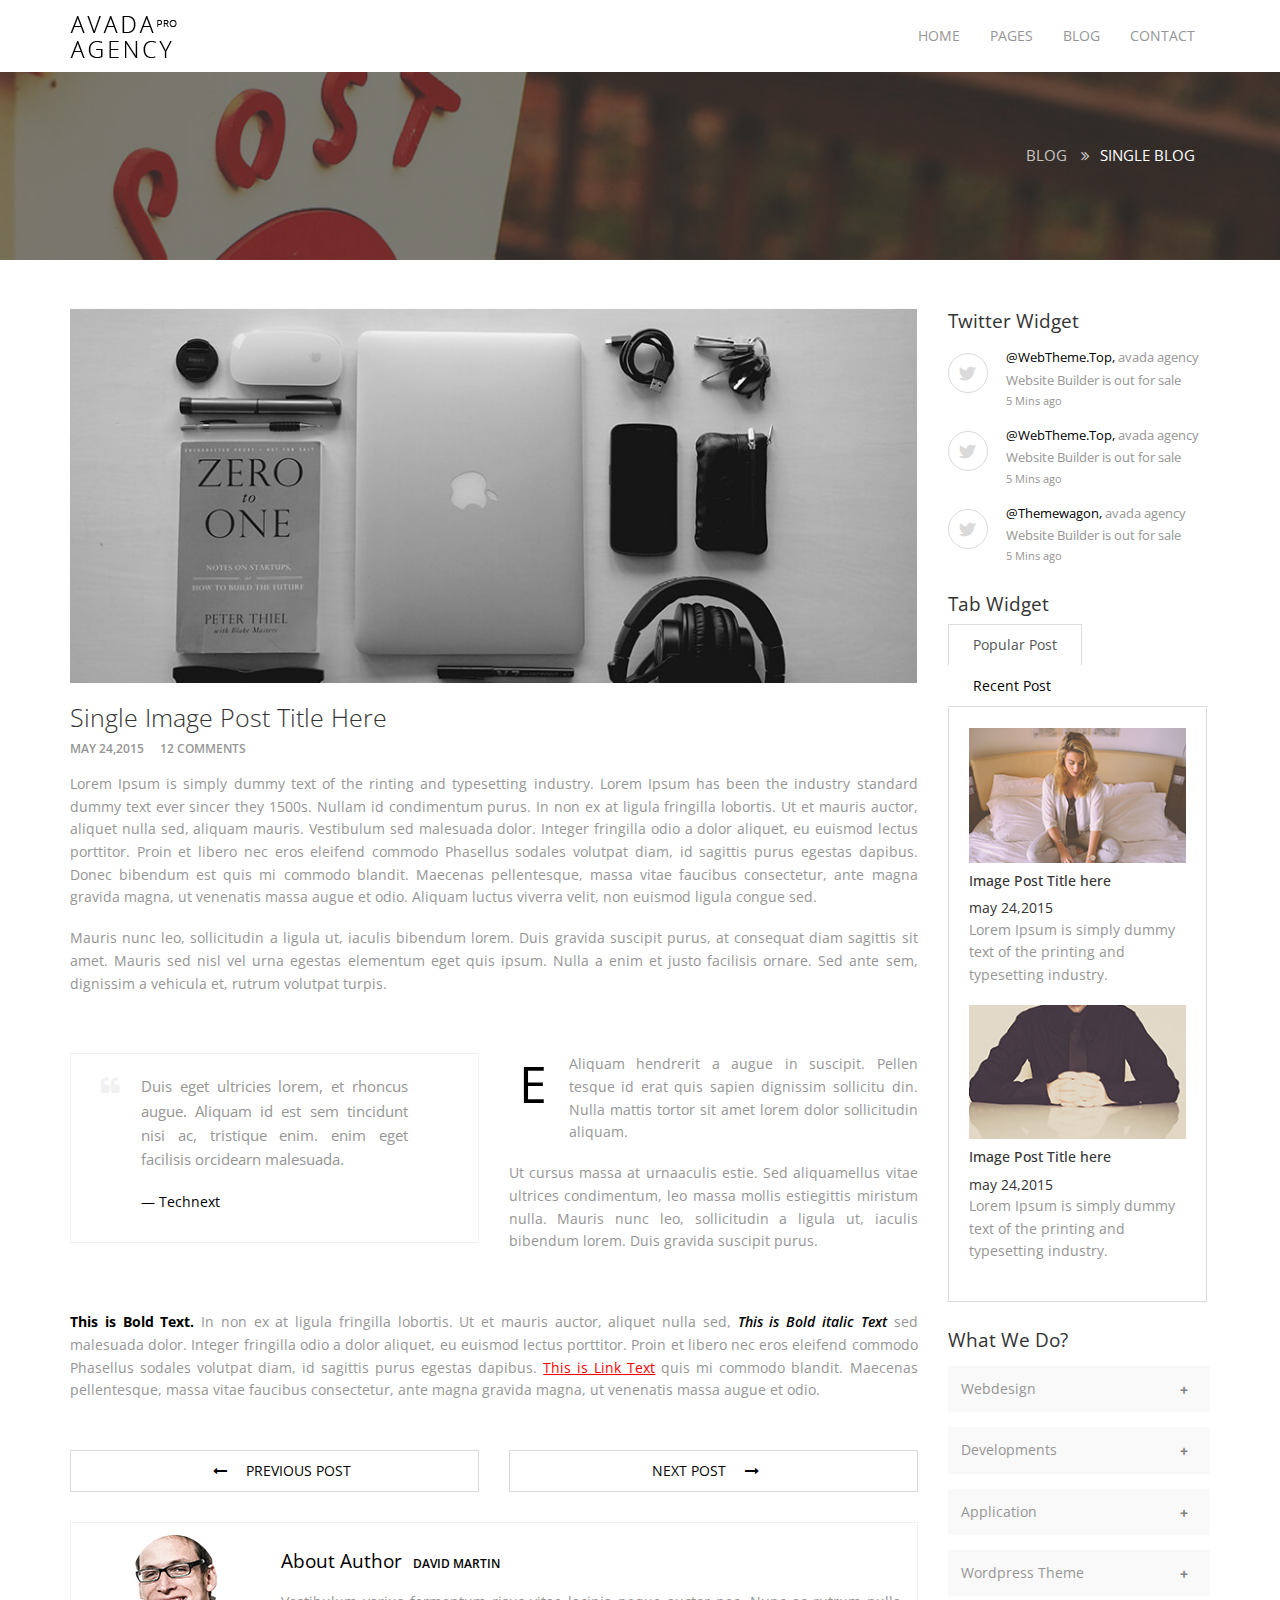
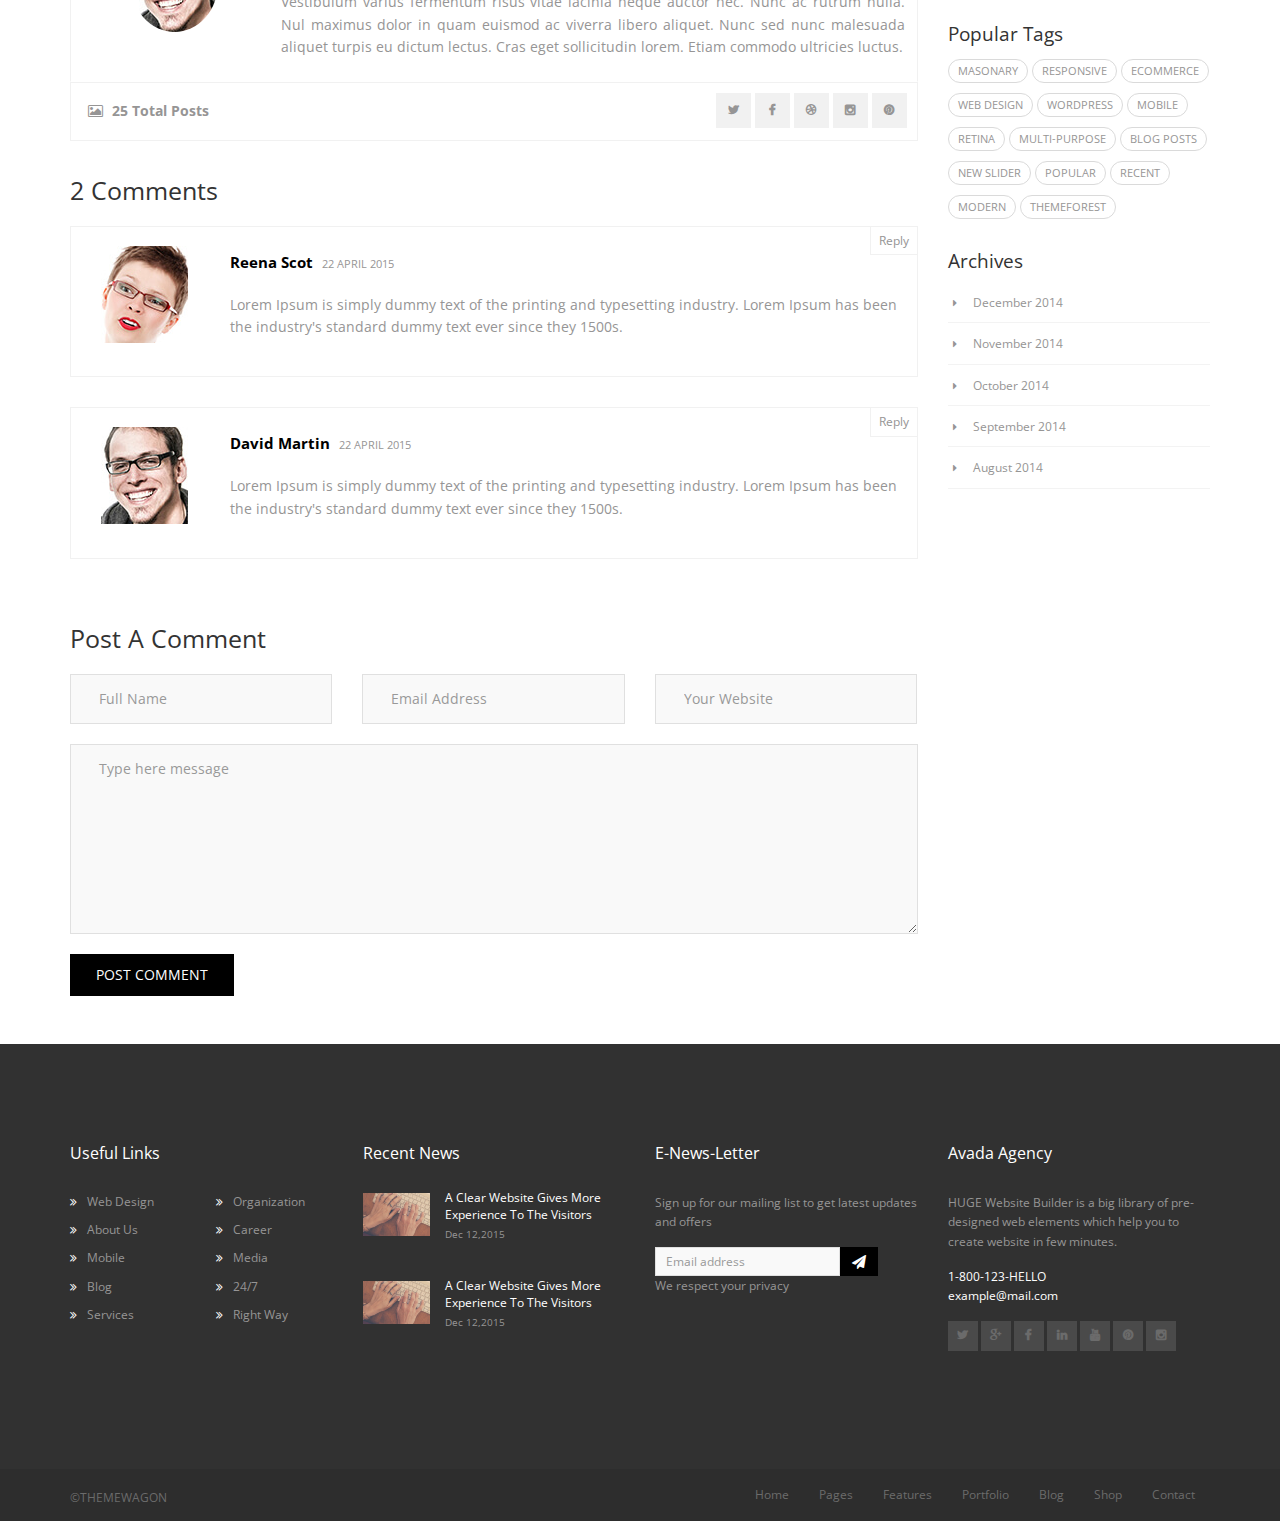
<file: single_blog.html>
<!DOCTYPE html>
  <!----

  ██     ██ ███████ ██████  ████████ ██   ██ ███████ ███    ███ ███████    ████████  ██████  ██████  
  ██     ██ ██      ██   ██    ██    ██   ██ ██      ████  ████ ██            ██    ██    ██ ██   ██ 
  ██  █  ██ █████   ██████     ██    ███████ █████   ██ ████ ██ █████         ██    ██    ██ ██████  
  ██ ███ ██ ██      ██   ██    ██    ██   ██ ██      ██  ██  ██ ██            ██    ██    ██ ██      
   ███ ███  ███████ ██████     ██    ██   ██ ███████ ██      ██ ███████ ██    ██     ██████  ██      
     
              __Collect and Distribute__
                https://www.webtheme.top
  ---->
  
<!--[if lt IE 7]>      <html class="no-js lt-ie9 lt-ie8 lt-ie7"> <![endif]-->
<!--[if IE 7]>         <html class="no-js lt-ie9 lt-ie8"> <![endif]-->
<!--[if IE 8]>         <html class="no-js lt-ie9"> <![endif]-->
<!--[if gt IE 8]><!--> 

<html class="no-js"> <!--<![endif]-->
    <head>

        <title>Agency - Single Blog Page</title>

        <!-- meta -->
        <meta charset="utf-8">
        <meta name="viewport" content="width=device-width, initial-scale=1">
        <meta http-equiv="X-UA-Compatible" content="IE=edge">

        
        <!-- stylesheets -->
        <link rel="stylesheet" href="assets/css/bootstrap.min.css">
        <link rel="stylesheet" href="assets/css/font-awesome.min.css">
        <link rel="stylesheet" href="assets/css/animate.css">
        <link rel="stylesheet" href="assets/css/owl.carousel.css">
        <link rel="stylesheet" href="assets/css/owl.theme.css">
        <link rel="stylesheet" href="assets/css/style.css">

    </head>

    <body>
        <div id="single-blog-page">


            <!-- site-navigation start -->  
            <nav id="mainNavigation" class="navbar navbar-dafault main-navigation" role="navigation">
                <div class="container">
                    
                    <div class="navbar-header">
                        
                        <button type="button" class="navbar-toggle collapsed" data-toggle="collapse" data-target="#main-nav-collapse">
                            <span class="sr-only">Toggle navigation</span>
                            <span class="icon-bar"></span>
                            <span class="icon-bar"></span>
                            <span class="icon-bar"></span>
                        </button>
                        
                        <!-- navbar logo -->
                        <div class="navbar-brand">
                            <span class="sr-only">Avada Pro Agency</span>
                            <a href="index.html">
                                <img src="assets/img/main_logo.png" class="img-responsive center-block">
                            </a>
                        </div>
                        <!-- navbar logo -->

                    </div><!-- /.navbar-header -->

                    <!-- nav links -->
                    <div class="collapse navbar-collapse" id="main-nav-collapse">
                        <ul class="nav navbar-nav navbar-right text-uppercase">
                            <li>
                                <a href="index.html"><span>home</span></a>
                            </li>

                            <li class="dropdown">
                                <a href="#" class="dropdown-toggle" data-toggle="dropdown"><span>pages</span></a>
                                <ul class="dropdown-menu">
                                    <li>
                                        <a href="about.html">about</a>
                                    </li>
                                    <li>
                                        <a href="service.html">service</a>
                                    </li>
                                    <li>
                                        <a href="portfolio.html">portfolio</a>
                                    </li>
                                    <li>
                                        <a href="gallery.html">gallery</a>
                                    </li>
                                    <li>
                                        <a href="404.html">404 page</a>
                                    </li>
                                    <li>
                                        <a href="coming_soon.html">coming soon</a>
                                    </li>
                                </ul>  
                            </li>

                            <li class="dropdown">
                                <a href="#" class="dropdown-toggle" data-toggle="dropdown"><span>blog</span></a>
                                <ul class="dropdown-menu">
                                    <li>
                                        <a href="multiple_blog_left_sidebar.html">multiple with left sidebar</a>
                                    </li>
                                    <li>
                                        <a href="multiple_blog.html">multiple with right sidebar</a>
                                    </li>
                                    <li>
                                        <a href="single_blog_left_sidebar.html">single with left sidebar</a>
                                    </li>
                                    <li>
                                        <a href="single_blog.html">single with right sidebar</a>
                                    </li>
                                    <li>
                                        <a href="single_blog_full_width.html">single full width</a>
                                    </li>
                                </ul>
                            </li>

                            <li>
                                <a href="contact.html"><span>contact</span></a>
                            </li>
                        </ul>
                    </div><!-- nav links -->
                    
                </div><!-- /.container -->
            </nav>
            <!-- site-navigation end -->


            <!-- header begin -->
            <header class="page-head">
                <div class="header-wrapper">
                    <div class="container">
                        <div class="row">
                            <div class="col-md-12">

                                <ol class="breadcrumb">
                                    <li><a href="#">blog</a></li>
                                    <li class="active">single blog</li>
                                </ol> <!-- end of /.breadcrumb -->

                            </div>
                        </div>
                    </div> <!-- /.container -->
                </div> <!-- /.header-wrapper -->
            </header> <!-- /.page-head (header end) -->


            <section class="blog-content">
                <div class="container">
                    <div class="row">
                        <main class="col-md-9" style="display: block;">
                            <article class="blog-item">
                                <img class="img-responsive center-block" src="assets/img/blog-item1.jpg">
                                <div class="blog-heading">
                                    <h3 class="text-capitalize">single image post title here</h3>
                                    <span class="date">may 24,2015</span>
                                    <span>12 comments</span>
                                </div>
                                <p>
                                    Lorem Ipsum is simply dummy text of the rinting and typesetting industry. Lorem Ipsum has been the industry standard dummy text ever sincer they 1500s. Nullam id condimentum purus. In non ex at ligula fringilla lobortis. Ut et mauris auctor, aliquet nulla sed, aliquam mauris. Vestibulum sed malesuada dolor. Integer fringilla odio a dolor aliquet, eu euismod lectus porttitor. Proin et libero nec eros eleifend commodo Phasellus sodales volutpat diam, id sagittis purus egestas dapibus. Donec bibendum est quis mi commodo blandit. Maecenas pellentesque, massa vitae faucibus consectetur, ante magna gravida magna, ut venenatis massa augue et odio. Aliquam luctus viverra velit, non euismod ligula congue sed.

                                </p>

                                <p>
                                    Mauris nunc leo, sollicitudin a ligula ut, iaculis bibendum lorem. Duis gravida suscipit purus, at consequat diam sagittis sit amet. Mauris sed nisl vel urna egestas elementum eget quis ipsum. Nulla a enim et justo facilisis ornare. Sed ante sem, dignissim a vehicula et, rutrum volutpat turpis. 
                                </p>

                                <div class="row">
                                    <div class="col-md-6">
                                        <blockquote>
                                            <p>Duis eget ultricies lorem, et rhoncus augue. Aliquam id est sem tincidunt nisi ac, tristique enim. enim eget facilisis orcidearn malesuada.</p>
                                            <footer>Technext</footer>
                                        </blockquote>
                                    </div>

                                    <div class="col-md-6">
                                        <div class="article-summary">
                                            <p style="margin-left: 60px;">
                                                <span>E</span>
                                                Aliquam hendrerit a augue in suscipit. Pellen tesque id erat quis sapien dignissim sollicitu din. Nulla mattis tortor sit amet lorem dolor sollicitudin aliquam.
                                            </p>

                                            <p>
                                                Ut cursus massa at urnaaculis estie. Sed aliquamellus vitae ultrices condimentum, leo massa mollis estiegittis miristum nulla. Mauris nunc leo, sollicitudin a ligula ut, iaculis bibendum lorem. Duis gravida suscipit purus. 
                                            </p>
                                        </div>
                                    </div>
                                </div>

                                <div class="row">
                                    <div class="col-md-12">
                                        <p class="article-conclusion">
                                            <strong>This is Bold Text.</strong>
                                            In non ex at ligula fringilla lobortis. Ut et mauris auctor, aliquet nulla sed, 
                                            <strong><em>This is Bold italic Text</em></strong> sed malesuada dolor. Integer fringilla odio a dolor aliquet, eu euismod lectus porttitor. Proin et libero nec eros eleifend commodo Phasellus sodales volutpat diam, id sagittis purus egestas dapibus. 
                                            <a href="#"><u>This is Link Text</u></a> 
                                            quis mi commodo blandit. Maecenas pellentesque, massa vitae faucibus consectetur, ante magna gravida magna, ut venenatis massa augue et odio.
                                        </p>
                                    </div>
                                </div>

                                <div class="single-blog-page-button">
                                    <div class="row">
                                        <div class="col-md-6">
                                            <a href="#" class="btn blog-btn">
                                                <span><i class="fa fa-long-arrow-left"></i></span>
                                                Previous Post
                                            </a>
                                        </div>
                                        <div class="col-md-6">
                                            <a href="#" class="btn blog-btn">
                                                Next Post
                                                <span><i class="fa fa-long-arrow-right"></i></span>
                                            </a>
                                        </div>
                                    </div>
                                </div>

                                <div class="author">
                                    <div class="row">
                                        <div class="col-md-12">
                                            <div class="about-author">
                                                <div class="row">
                                                    <div class="col-md-3">
                                                        <img src="assets/img/commenter2.jpg" class="img-responsive center-block img-circle">
                                                    </div>
                                                    <div class="col-md-9">
                                                        <p>
                                                            <strong>About Author</strong>
                                                            <span class="author-name text-uppercase">david martin</span>
                                                        </p>
                                                        <p>
                                                            Vestibulum varius fermentum risus vitae lacinia neque auctor nec. Nunc ac rutrum nulla. Nul maximus dolor in quam euismod ac viverra libero aliquet. Nunc sed nunc malesuada aliquet turpis eu dictum lectus. Cras eget sollicitudin lorem. Etiam commodo ultricies luctus.
                                                        </p>
                                                    </div>
                                                </div>
                                            </div>

                                            <div class="author-contact">
                                                <div class="row">
                                                    <div class="col-md-6">
                                                        <p class="pull-left">
                                                            <span><i class="fa fa-picture-o"></i></span>
                                                            <strong>25 Total Posts</strong>
                                                        </p>
                                                    </div>
                                                    <div class="col-md-6">
                                                        <ul class="author-contact-button pull-right">
                                                            <li><a href="#"><i class="fa fa-twitter"></i></a></li>
                                                            <li><a href="#"><i class="fa fa-facebook"></i></a></li>
                                                            <li><a href="#"><i class="fa fa-dribbble"></i></a></li>
                                                            <li><a href="#"><i class="fa fa-instagram"></i></a></li>
                                                            <li><a href="#"><i class="fa fa-pinterest"></i></a></li>
                                                        </ul>
                                                    </div>
                                                </div>
                                            </div>
                                        </div>
                                    </div>
                                </div>

                                <div class="comments">
                                    <div class="row">
                                        <div class="col-md-12">
                                            <h3>2 Comments</h3>
                                            <div class="cmnt-clipboard"><span class="btn-clipboard">Reply</span></div>
                                            <div class="well">
                                                <div class="row">
                                                    <div class="col-md-2">
                                                        <img src="assets/img/commenter1.jpg" class="img-responsive center-block">
                                                    </div>
                                                    <div class="col-md-10">
                                                        <p class="comment-info">
                                                            <strong>Reena Scot</strong> <span>22 april 2015</span>
                                                        </p>
                                                        <p>
                                                            Lorem Ipsum is simply dummy text of the printing and typesetting industry. Lorem Ipsum has been the industry's standard dummy text ever since they 1500s.
                                                        </p>
                                                    </div>
                                                </div>
                                            </div>

                                            <div class="cmnt-clipboard"><span class="btn-clipboard">Reply</span></div>
                                            <div class="well">
                                                <div class="row">
                                                    <div class="col-md-2">
                                                        <img src="assets/img/commenter2.jpg" class="img-responsive center-block">
                                                    </div>
                                                    <div class="col-md-10">
                                                        <p class="comment-info">
                                                            <strong>David Martin</strong> <span>22 april 2015</span>
                                                        </p>
                                                        <p>
                                                            Lorem Ipsum is simply dummy text of the printing and typesetting industry. Lorem Ipsum has been the industry's standard dummy text ever since they 1500s.
                                                        </p>
                                                    </div>
                                                </div>
                                            </div>
                                        </div>
                                    </div>
                                </div>

                                <div class="comment-post">
                                    <h3>Post A Comment</h3>
                                    <form method="post" >
                                        <div class="row">
                                            <div class="col-md-4">
                                                <div class="form-group">
                                                    <input  name="name" type="text" class="form-control" id="name" required="required" placeholder="Full Name">
                                                </div>
                                            </div>
                                            <div class="col-md-4">
                                                <div class="form-group">
                                                    <input name="email" type="email" class="form-control" id="email" required="required" placeholder="Email Address">
                                                </div>
                                            </div>
                                            <div class="col-md-4">
                                                <div class="form-group">
                                                    <input name="website" type="url" class="form-control" id="subject" required="required" placeholder="Your Website">
                                                </div>
                                            </div>
                                            <div class="col-md-12">
                                                <textarea name="message" type="text" class="form-control" id="message" rows="8" required="required" placeholder="Type here message"></textarea>
                                            </div>
                                        </div>
                                        
                                        <button type="submit" id="submit" name="submit" class="btn btn-black">post comment</button>
                                    </form>
                                </div>
                            </article>
                        </main>


                        <aside class="col-md-3">

                            <div class="twitter-widget">
                                <h4>Twitter Widget</h4>
                                <div class="row twitter-widget-feed">
                                    <div class="col-md-3">
                                        <i class="fa fa-twitter text-center"></i>
                                    </div>
                                    <div class="col-md-9">
                                        <div class="row twitter-widget-description">
                                            <p>
                                                <span>@WebTheme.Top, </span>avada agency
                                            </p>
                                            <p>Website Builder is out for sale</p>
                                            <p class="time">5 Mins ago</p>
                                        </div>
                                    </div>
                                </div>
                                <div class="row twitter-widget-feed">
                                    <div class="col-md-3">
                                        <i class="fa fa-twitter text-center"></i>
                                    </div>
                                    <div class="col-md-9">
                                        <div class="row twitter-widget-description">
                                            <p>
                                                <span>@WebTheme.Top, </span>avada agency
                                            </p>
                                            <p>Website Builder is out for sale</p>
                                            <p class="time">5 Mins ago</p>
                                        </div>
                                    </div>
                                </div>
                                <div class="row twitter-widget-feed">
                                    <div class="col-md-3">
                                        <i class="fa fa-twitter text-center"></i>
                                    </div>
                                    <div class="col-md-9">
                                        <div class="row twitter-widget-description">
                                            <p>
                                                <span>@Themewagon, </span>avada agency
                                            </p>
                                            <p>Website Builder is out for sale</p>
                                            <p class="time">5 Mins ago</p>
                                        </div>
                                    </div>
                                </div>
                            </div>

                            <div class="tab-widget">
                                <h4>Tab Widget</h4>
                                <div  class="nav-tabs-default">
                                    <ul class="nav nav-tabs">
                                        <li class="active">
                                            <a href="#popular" data-toggle="tab">
                                                <div class="tab-widget-title">Popular Post</div>
                                            </a>
                                        </li>
                                        <li>
                                            <a href="#recent" data-toggle="tab">
                                                <div class="tab-widget-title">Recent Post</div>
                                            </a>
                                        </li>
                                    </ul> <!-- end of nav-tabs -->

                                    <div class="tab-content">
                                        <div class="tab-pane active" id="popular">
                                            <div class="popular-post">
                                                <img src="assets/img/tab-widget2.jpg" class="img-responsive center-block">
                                                <h5 class="post-widget-heading">Image Post Title here</h5>
                                                <span class="date">may 24,2015</span>
                                                <p>
                                                    Lorem Ipsum is simply dummy text of the printing and typesetting industry.
                                                </p>
                                            </div>
                                            <div class="popular-post">
                                                <img src="assets/img/tab-widget1.jpg" class="img-responsive center-block">
                                                <h5 class="post-widget-heading">Image Post Title here</h5>
                                                <span class="date">may 24,2015</span>
                                                <p>
                                                    Lorem Ipsum is simply dummy text of the printing and typesetting industry.
                                                </p>
                                            </div>
                                        </div>


                                        <div class="tab-pane" id="recent">
                                            <div class="recent-post">
                                                <img src="assets/img/tab-widget1.jpg" class="img-responsive center-block">
                                                <h5 class="post-widget-heading">Image Post Title here</h5>
                                                <span class="date">may 24,2015</span>
                                                <p>
                                                    Lorem Ipsum is simply dummy text of the printing and typesetting industry.
                                                </p>
                                            </div>
                                            <div class="recent-post">
                                                <img src="assets/img/tab-widget2.jpg" class="img-responsive center-block">
                                                <h5 class="post-widget-heading">Image Post Title here</h5>
                                                <span class="date">may 24,2015</span>
                                                <p>
                                                    Lorem Ipsum is simply dummy text of the printing and typesetting industry.
                                                </p>
                                            </div>
                                        </div>
                                    </div>
                                </div>
                            </div>

                            <div class="faq-widget">
                                <h4>What We Do?</h4>

                                <div class="topics">
                                    <div class="faq-c">
                                        <div class="faq-q">
                                            Webdesign <span class="faq-t">+</span>
                                        </div>
                                        <div class="faq-a">
                                            <p>Facere tempora qui numquam nesciunt, distinctio asperiores, doloremque culpa, consequatur quo id corporis saepe ducimus tenetur architecto neque non.</p>
                                        </div>
                                    </div>
                                </div>

                                <div class="topics">
                                    <div class="faq-c">
                                        <div class="faq-q">
                                            Developments <span class="faq-t">+</span>
                                        </div>
                                        <div class="faq-a">
                                            <p>Facere tempora qui numquam nesciunt, distinctio asperiores, doloremque culpa, consequatur quo id corporis saepe ducimus tenetur architecto neque non.</p>
                                        </div>
                                    </div>
                                </div>

                                <div class="topics">
                                    <div class="faq-c">
                                        <div class="faq-q">
                                            Application <span class="faq-t">+</span>
                                        </div>
                                        <div class="faq-a">
                                            <p>Facere tempora qui numquam nesciunt, distinctio asperiores, doloremque culpa, consequatur quo id corporis saepe ducimus tenetur architecto neque non.</p>
                                        </div>
                                    </div>
                                </div>

                                <div class="topics">
                                    <div class="faq-c">
                                        <div class="faq-q">
                                            Wordpress Theme <span class="faq-t">+</span>
                                        </div>
                                        <div class="faq-a">
                                            <p>Facere tempora qui numquam nesciunt, distinctio asperiores, doloremque culpa, consequatur quo id corporis saepe ducimus tenetur architecto neque non.</p>
                                        </div>
                                    </div>
                                </div>
                            </div>

                            <div class="tag-widget">
                                <h4>Popular Tags</h4>
                                <div class="tags">
                                    <a href="#">masonary</a>
                                    <a href="#">responsive</a>
                                    <a href="#">ecommerce</a>
                                    <a href="#">web design</a>
                                    <a href="#">wordpress</a>
                                    <a href="#">mobile</a>
                                    <a href="#">retina</a>
                                    <a href="#">multi-purpose</a>
                                    <a href="#">blog posts</a>
                                    <a href="#">new slider</a>
                                    <a href="#">popular</a>
                                    <a href="#">recent</a>
                                    <a href="#">modern</a>
                                    <a href="#">themeforest</a>
                                </div>
                            </div>

                            <div class="archive-widget">
                                <h4>Archives</h4>
                                <ul class="archives">
                                    <li>
                                        <a href="#" title="View all posts from December 2014">December 2014</a>
                                    </li>

                                    <li>
                                        <a href="#" title="View all posts from November 2014">November 2014</a>
                                    </li>

                                    <li>
                                        <a href="#" title="View all posts from October 2014">October 2014</a>
                                    </li>

                                    <li>
                                        <a href="#" title="View all posts from September 2014">September 2014</a>
                                    </li>

                                    <li>
                                        <a href="#" title="View all posts from August 2014">August 2014</a>
                                    </li>
                                </ul>
                            </div>
                        </aside>
                    </div>
                </div>
            </section>


            <footer>
                <div class="container">
                    <div class="row">

                        <!-- useful links -->
                        <div class="col-md-3 col-sm-6 col-xs-6 footer-widget">
                            <h4>Useful Links</h4>
                            <ul class="row footer-links">
                                <div class="col-md-6 col-sm-6 col-xs-6">
                                    <li><a href="#">Web Design</a></li>
                                    <li><a href="#">About Us</a></li>
                                    <li><a href="#">Mobile</a></li>
                                    <li><a href="#">Blog</a></li>
                                    <li><a href="#">Services</a></li>
                                </div>

                                <div class="col-md-6 col-sm-6 col-xs-6">
                                    <li><a href="#">Organization</a></li>
                                    <li><a href="#">Career</a></li>
                                    <li><a href="#">Media</a></li>
                                    <li><a href="#">24/7</a></li>
                                    <li><a href="#">Right Way</a></li>
                                </div>
                            </ul>
                        </div>

                        <!-- recent news -->
                        <div class="col-md-3 col-sm-6 col-xs-6 footer-widget">
                            <h4>Recent News</h4>

                            <div class="row footer-news">
                                <div class="col-md-4 col-sm-4 col-xs-6">
                                    <img src="assets/img/intro.jpg" class="img-responsive center-block">
                                </div>
                                <div class="col-md-8 col-sm-4 col-xs-6">
                                    <div class="row">
                                        <p class="text-capitalize">
                                            <a href="#">
                                                a clear website gives more experience to the visitors
                                            </a>
                                        </p>
                                        <p class="news-date">Dec 12,2015</p>
                                    </div>
                                </div>
                            </div>

                            <div class="row footer-news">
                                <div class="col-md-4 col-sm-4 col-xs-6">
                                    <img src="assets/img/intro.jpg" class="img-responsive center-block">
                                </div>
                                <div class="col-md-8 col-sm-4 col-xs-6">
                                    <div class="row">
                                        <p class="text-capitalize">
                                            <a href="#">
                                                a clear website gives more experience to the visitors
                                            </a>
                                        </p>
                                        <p class="news-date">Dec 12,2015</p>
                                    </div>
                                </div>
                            </div>
                        </div>

                        <!-- news-letter -->
                        <div class="col-md-3 col-sm-6 col-xs-6 footer-widget">
                            <h4>E-News-Letter</h4>

                            <p>Sign up for our mailing list to get latest updates and offers</p>
                            <div class="input-group margin-bottom-sm">
                                <input class="form-control" type="text" placeholder="Email address">
                                <span class="input-group-addon">
                                    <i class="fa fa-paper-plane fa-fw"></i>
                                </span>
                            </div>
                            <p>We respect your privacy</p>
                        </div>

                        <!-- about avada agency -->
                        <div class="col-md-3 col-sm-6 col-xs-6 footer-widget">
                            <h4>Avada Agency</h4>

                            <p>
                                HUGE Website Builder is a big library of pre-designed web elements which help you to create website in few minutes.
                            </p>

                            <div class="footer-address">
                                <p>
                                    1-800-123-HELLO  <br>
                                    example@mail.com
                                </p>
                            </div>

                            <div class="row">
                                <div class="col-md-12">
                                    <ul class="footer-share-button">
                                        <li><a href="#"><i class="fa fa-twitter"></i></a></li>
                                        <li><a href="#"><i class="fa fa-google-plus"></i></a></li>
                                        <li><a href="#"><i class="fa fa-facebook"></i></a></li>
                                        <li><a href="#"><i class="fa fa-linkedin"></i></a></li>
                                        <li><a href="#"><i class="fa fa-youtube"></i></a></li>
                                        <li><a href="#"><i class="fa fa-pinterest"></i></a></li>
                                        <li><a href="#"><i class="fa fa-instagram"></i></a></li>
                                    </ul>
                                </div>
                            </div>
                        </div>
                    </div>
                </div>
            </footer>


            <!-- footer-navigation start -->  
            <nav class="hidden-xs hidden-sm navbar footer-nav" role="navigation">
                <div class="container">
                    
                    <div class="navbar-header">
                        
                        <button type="button" class="navbar-toggle collapsed" data-toggle="collapse" data-target="#main-nav-collapse">
                            <span class="sr-only">Toggle navigation</span>
                            <span class="icon-bar"></span>
                            <span class="icon-bar"></span>
                            <span class="icon-bar"></span>
                        </button>
                        
                        <!-- navbar logo -->
                        <div class="navbar-brand">
                            <span class="sr-only">&copy;THEMEWAGON</span>
                            <a href="index.html">
                                &copy;THEMEWAGON
                            </a>
                        </div>
                        <!-- navbar logo -->

                    </div><!-- /.navbar-header -->

                    <!-- nav links -->
                    <div class="collapse navbar-collapse" id="main-nav-collapse">
                        <ul class="nav navbar-nav navbar-right text-capitalize">
                            <li><a href="#about">
                                <span>home</span>
                            </a></li>

                            <li><a href="#services">
                                <span>pages</span>
                            </a></li>

                            <li><a href="#portfolio">
                                <span>features</span>
                            </a></li>

                            <li><a href="#team">
                                <span>portfolio</span>
                            </a></li>

                            <li><a href="#pricing">
                                <span>blog</span>
                            </a></li>

                            <li><a href="#blog">
                                <span>shop</span>
                            </a></li>

                            <li><a href="#contact">
                                <span>contact</span>
                            </a></li>
                        </ul>
                    </div><!-- nav links -->
                    
                </div><!-- /.container -->
            </nav>
            <!-- footer-navigation end -->

        </div> 
        <!-- end of /#multiple-blog-page -->


        <script type="text/javascript" src="assets/js/jquery-2.1.3.min.js"></script>
        <script type="text/javascript" src="assets/js/bootstrap.min.js"></script>
        <!--     script for FAQ  -->

        <script>
            $(".faq-q").click( function () {
              var container = $(this).parents(".faq-c");
              var answer = container.find(".faq-a");
              var trigger = container.find(".faq-t");
              
              answer.slideToggle(200);
              
              if (trigger.hasClass("faq-o")) {
                trigger.removeClass("faq-o");
              }
              else {
                trigger.addClass("faq-o");
              }
            });
        </script>
    </body>
</html>
</file>
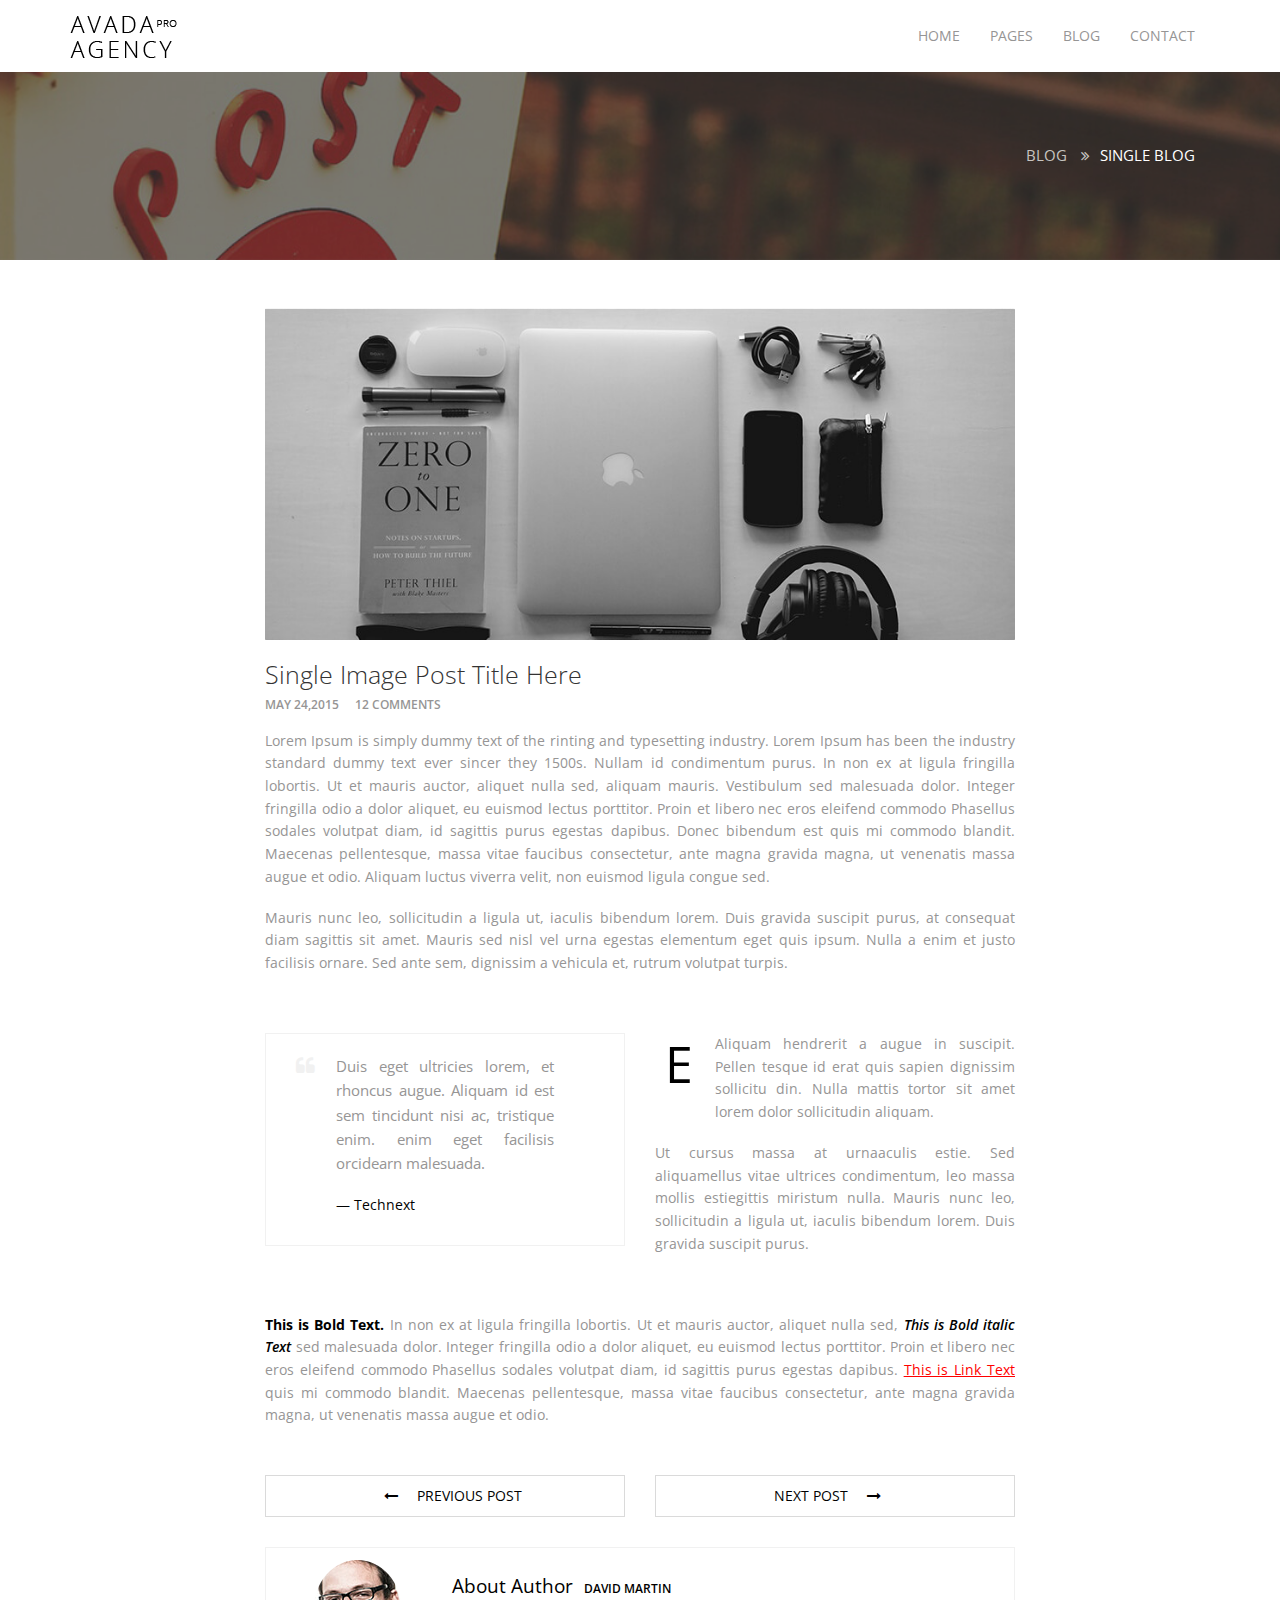
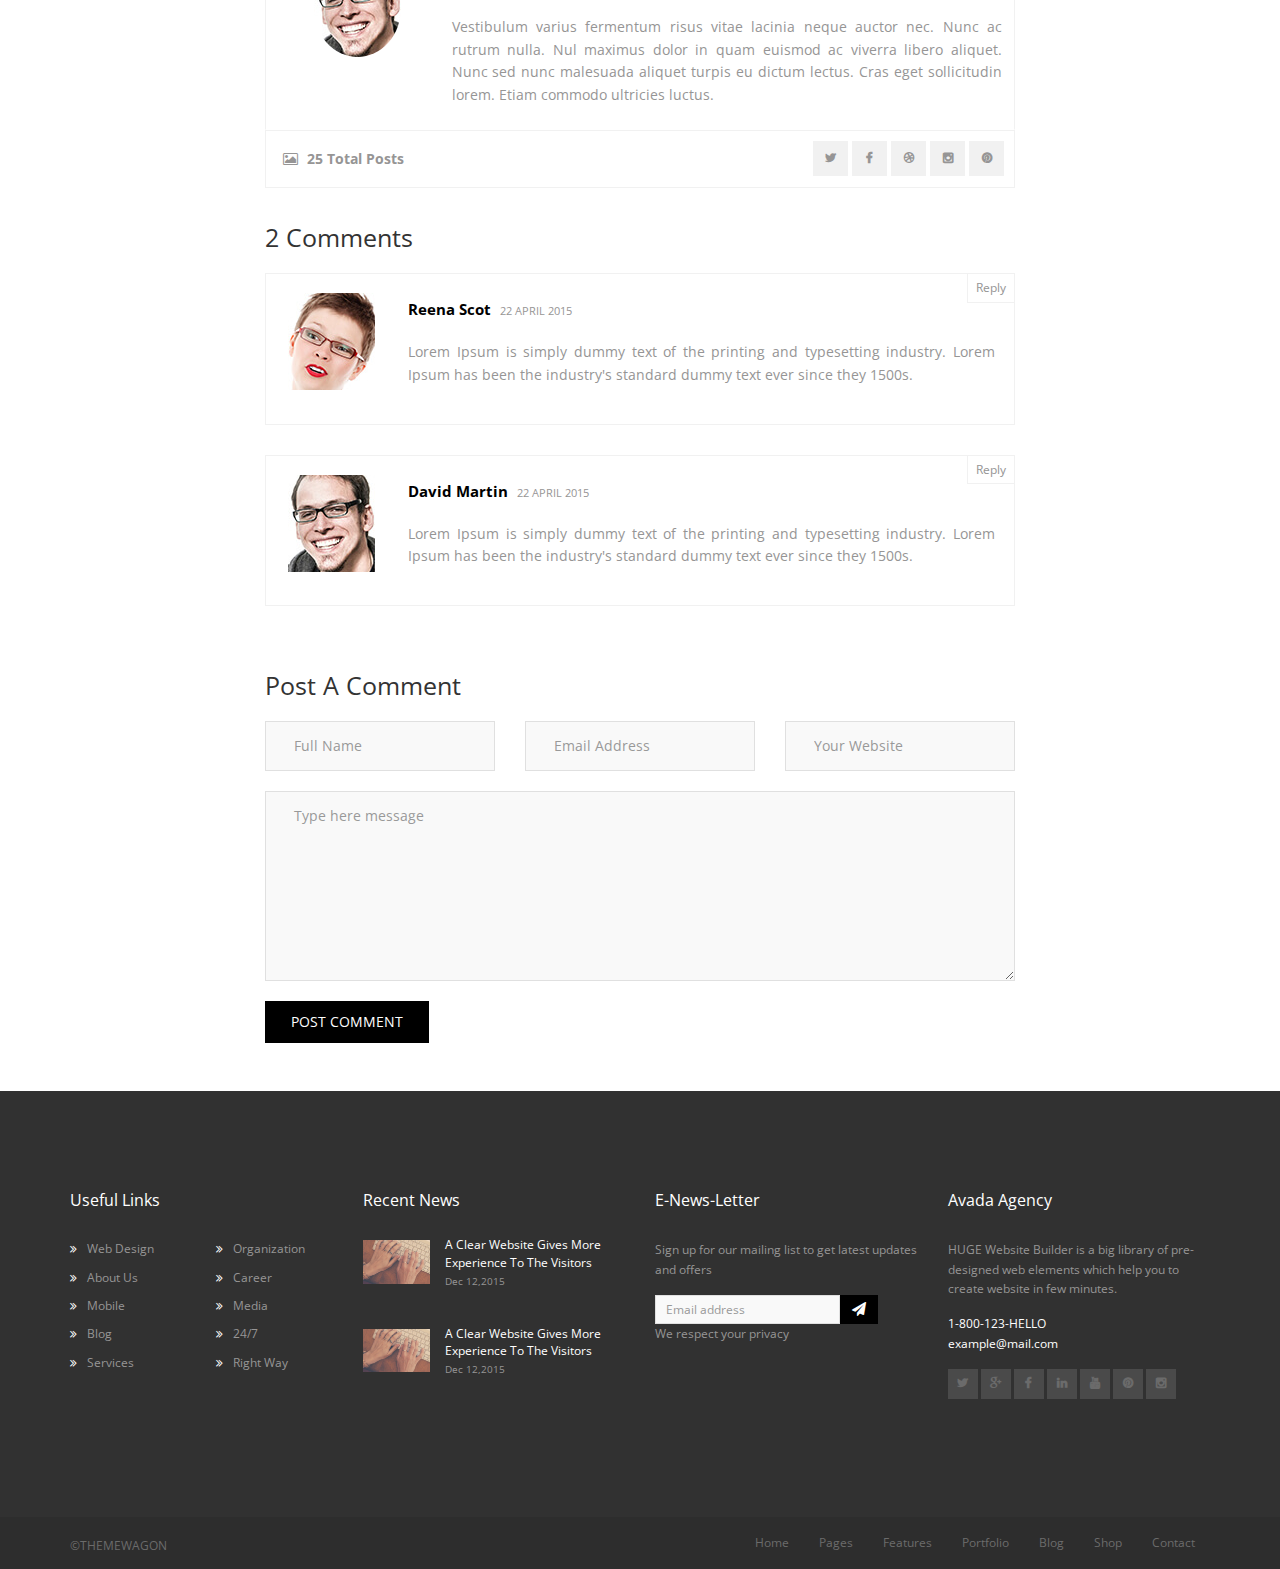
<file: single_blog_full_width.html>
<!DOCTYPE html>
  <!----

  ██     ██ ███████ ██████  ████████ ██   ██ ███████ ███    ███ ███████    ████████  ██████  ██████  
  ██     ██ ██      ██   ██    ██    ██   ██ ██      ████  ████ ██            ██    ██    ██ ██   ██ 
  ██  █  ██ █████   ██████     ██    ███████ █████   ██ ████ ██ █████         ██    ██    ██ ██████  
  ██ ███ ██ ██      ██   ██    ██    ██   ██ ██      ██  ██  ██ ██            ██    ██    ██ ██      
   ███ ███  ███████ ██████     ██    ██   ██ ███████ ██      ██ ███████ ██    ██     ██████  ██      
     
              __Collect and Distribute__
                https://www.webtheme.top
  ---->
  
<!--[if lt IE 7]>      <html class="no-js lt-ie9 lt-ie8 lt-ie7"> <![endif]-->
<!--[if IE 7]>         <html class="no-js lt-ie9 lt-ie8"> <![endif]-->
<!--[if IE 8]>         <html class="no-js lt-ie9"> <![endif]-->
<!--[if gt IE 8]><!--> 

<html class="no-js"> <!--<![endif]-->
    <head>

        <title>Agency - Single Blog Page</title>

        <!-- meta -->
        <meta charset="utf-8">
        <meta name="viewport" content="width=device-width, initial-scale=1">
        <meta http-equiv="X-UA-Compatible" content="IE=edge">

        
        <!-- stylesheets -->
        <link rel="stylesheet" href="assets/css/bootstrap.min.css">
        <link rel="stylesheet" href="assets/css/font-awesome.min.css">
        <link rel="stylesheet" href="assets/css/animate.css">
        <link rel="stylesheet" href="assets/css/owl.carousel.css">
        <link rel="stylesheet" href="assets/css/owl.theme.css">
        <link rel="stylesheet" href="assets/css/style.css">

    </head>

    <body>
        <div id="single-blog-full-width">


            <!-- site-navigation start -->  
            <nav id="mainNavigation" class="navbar navbar-dafault main-navigation" role="navigation">
                <div class="container">
                    
                    <div class="navbar-header">
                        
                        <button type="button" class="navbar-toggle collapsed" data-toggle="collapse" data-target="#main-nav-collapse">
                            <span class="sr-only">Toggle navigation</span>
                            <span class="icon-bar"></span>
                            <span class="icon-bar"></span>
                            <span class="icon-bar"></span>
                        </button>
                        
                        <!-- navbar logo -->
                        <div class="navbar-brand">
                            <span class="sr-only">Avada Pro Agency</span>
                            <a href="index.html">
                                <img src="assets/img/main_logo.png" class="img-responsive center-block" alt="logo">
                            </a>
                        </div>
                        <!-- navbar logo -->

                    </div><!-- /.navbar-header -->

                    <!-- nav links -->
                    <div class="collapse navbar-collapse" id="main-nav-collapse">
                        <ul class="nav navbar-nav navbar-right text-uppercase">
                            <li>
                                <a href="index.html"><span>home</span></a>
                            </li>

                            <li class="dropdown">
                                <a href="#" class="dropdown-toggle" data-toggle="dropdown"><span>pages</span></a>
                                <ul class="dropdown-menu">
                                    <li>
                                        <a href="about.html">about</a>
                                    </li>
                                    <li>
                                        <a href="service.html">service</a>
                                    </li>
                                    <li>
                                        <a href="portfolio.html">portfolio</a>
                                    </li>
                                    <li>
                                        <a href="gallery.html">gallery</a>
                                    </li>
                                    <li>
                                        <a href="404.html">404 page</a>
                                    </li>
                                    <li>
                                        <a href="coming_soon.html">coming soon</a>
                                    </li>
                                </ul>  <!-- end of /.dropdown-menu -->
                            </li> <!-- end of /.dropdown -->

                            <li class="dropdown">
                                <a href="#" class="dropdown-toggle" data-toggle="dropdown"><span>blog</span></a>
                                <ul class="dropdown-menu">
                                    <li>
                                        <a href="multiple_blog_left_sidebar.html">multiple with left sidebar</a>
                                    </li>
                                    <li>
                                        <a href="multiple_blog.html">multiple with right sidebar</a>
                                    </li>
                                    <li>
                                        <a href="single_blog_left_sidebar.html">single with left sidebar</a>
                                    </li>
                                    <li>
                                        <a href="single_blog.html">single with right sidebar</a>
                                    </li>
                                    <li>
                                        <a href="single_blog_full_width.html">single full width</a>
                                    </li>
                                </ul> <!-- end of /.dropdown-menu -->
                            </li> <!-- end of /.dropdown -->

                            <li>
                                <a href="contact.html"><span>contact</span></a>
                            </li>
                        </ul>
                    </div><!-- nav links -->
                    
                </div><!-- /.container -->
            </nav>
            <!-- site-navigation end -->


            <!-- header begin -->
            <header class="page-head">
                <div class="header-wrapper">
                    <div class="container">
                        <div class="row">
                            <div class="col-md-12">

                                <ol class="breadcrumb">
                                    <li><a href="#">blog</a></li>
                                    <li class="active">single blog</li>
                                </ol> <!-- end of /.breadcrumb -->

                            </div>
                        </div>
                    </div> <!-- /.container -->
                </div> <!-- /.header-wrapper -->
            </header> <!-- /.page-head (header end) -->


            <section class="blog-content">
                <div class="container">
                    <div class="row">
                        <main class="col-md-8 col-md-offset-2" style="display: block;">
                            <article class="blog-item">
                                <img class="img-responsive center-block" src="assets/img/blog-item1.jpg" alt="blog-featured-image">
                                <div class="blog-heading">
                                    <h3 class="text-capitalize">single image post title here</h3>
                                    <span class="date">may 24,2015</span>
                                    <span>12 comments</span>
                                </div>
                                <p>
                                    Lorem Ipsum is simply dummy text of the rinting and typesetting industry. Lorem Ipsum has been the industry standard dummy text ever sincer they 1500s. Nullam id condimentum purus. In non ex at ligula fringilla lobortis. Ut et mauris auctor, aliquet nulla sed, aliquam mauris. Vestibulum sed malesuada dolor. Integer fringilla odio a dolor aliquet, eu euismod lectus porttitor. Proin et libero nec eros eleifend commodo Phasellus sodales volutpat diam, id sagittis purus egestas dapibus. Donec bibendum est quis mi commodo blandit. Maecenas pellentesque, massa vitae faucibus consectetur, ante magna gravida magna, ut venenatis massa augue et odio. Aliquam luctus viverra velit, non euismod ligula congue sed.

                                </p>

                                <p>
                                    Mauris nunc leo, sollicitudin a ligula ut, iaculis bibendum lorem. Duis gravida suscipit purus, at consequat diam sagittis sit amet. Mauris sed nisl vel urna egestas elementum eget quis ipsum. Nulla a enim et justo facilisis ornare. Sed ante sem, dignissim a vehicula et, rutrum volutpat turpis. 
                                </p>

                                <div class="row">
                                    <div class="col-md-6">
                                        <blockquote>
                                            <p>Duis eget ultricies lorem, et rhoncus augue. Aliquam id est sem tincidunt nisi ac, tristique enim. enim eget facilisis orcidearn malesuada.</p>
                                            <footer>Technext</footer>
                                        </blockquote>
                                    </div>

                                    <div class="col-md-6">
                                        <div class="article-summary">
                                            <p style="margin-left: 60px;">
                                                <span>E</span>
                                                Aliquam hendrerit a augue in suscipit. Pellen tesque id erat quis sapien dignissim sollicitu din. Nulla mattis tortor sit amet lorem dolor sollicitudin aliquam.
                                            </p>

                                            <p>
                                                Ut cursus massa at urnaaculis estie. Sed aliquamellus vitae ultrices condimentum, leo massa mollis estiegittis miristum nulla. Mauris nunc leo, sollicitudin a ligula ut, iaculis bibendum lorem. Duis gravida suscipit purus. 
                                            </p>
                                        </div>
                                    </div>
                                </div>

                                <div class="row">
                                    <div class="col-md-12">
                                        <p class="article-conclusion">
                                            <strong>This is Bold Text.</strong>
                                            In non ex at ligula fringilla lobortis. Ut et mauris auctor, aliquet nulla sed, 
                                            <strong><em>This is Bold italic Text</em></strong> sed malesuada dolor. Integer fringilla odio a dolor aliquet, eu euismod lectus porttitor. Proin et libero nec eros eleifend commodo Phasellus sodales volutpat diam, id sagittis purus egestas dapibus. 
                                            <a href="#"><u>This is Link Text</u></a> 
                                            quis mi commodo blandit. Maecenas pellentesque, massa vitae faucibus consectetur, ante magna gravida magna, ut venenatis massa augue et odio.
                                        </p>
                                    </div>
                                </div>

                                <div class="single-blog-page-button">
                                    <div class="row">
                                        <div class="col-md-6">
                                            <a href="#" class="btn blog-btn">
                                                <span><i class="fa fa-long-arrow-left"></i></span>
                                                Previous Post
                                            </a>
                                        </div>
                                        <div class="col-md-6">
                                            <a href="#" class="btn blog-btn">
                                                Next Post
                                                <span><i class="fa fa-long-arrow-right"></i></span>
                                            </a>
                                        </div>
                                    </div>
                                </div>

                                <div class="author">
                                    <div class="row">
                                        <div class="col-md-12">
                                            <div class="about-author">
                                                <div class="row">
                                                    <div class="col-md-3">
                                                        <img src="assets/img/commenter2.jpg" class="img-responsive center-block img-circle" alt="author">
                                                    </div>
                                                    <div class="col-md-9">
                                                        <p>
                                                            <strong>About Author</strong>
                                                            <span class="author-name text-uppercase">david martin</span>
                                                        </p>
                                                        <p>
                                                            Vestibulum varius fermentum risus vitae lacinia neque auctor nec. Nunc ac rutrum nulla. Nul maximus dolor in quam euismod ac viverra libero aliquet. Nunc sed nunc malesuada aliquet turpis eu dictum lectus. Cras eget sollicitudin lorem. Etiam commodo ultricies luctus.
                                                        </p>
                                                    </div>
                                                </div>
                                            </div>

                                            <div class="author-contact">
                                                <div class="row">
                                                    <div class="col-md-6">
                                                        <p class="pull-left">
                                                            <span><i class="fa fa-picture-o"></i></span>
                                                            <strong>25 Total Posts</strong>
                                                        </p>
                                                    </div>
                                                    <div class="col-md-6">
                                                        <ul class="author-contact-button pull-right">
                                                            <li><a href="#"><i class="fa fa-twitter"></i></a></li>
                                                            <li><a href="#"><i class="fa fa-facebook"></i></a></li>
                                                            <li><a href="#"><i class="fa fa-dribbble"></i></a></li>
                                                            <li><a href="#"><i class="fa fa-instagram"></i></a></li>
                                                            <li><a href="#"><i class="fa fa-pinterest"></i></a></li>
                                                        </ul>
                                                    </div>
                                                </div>
                                            </div>
                                        </div>
                                    </div>
                                </div>

                                <div class="comments">
                                    <div class="row">
                                        <div class="col-md-12">
                                            <h3>2 Comments</h3>
                                            <div class="cmnt-clipboard"><span class="btn-clipboard">Reply</span></div>
                                            <div class="well">
                                                <div class="row">
                                                    <div class="col-md-2">
                                                        <img src="assets/img/commenter1.jpg" class="img-responsive center-block" alt="first-comment">
                                                    </div>
                                                    <div class="col-md-10">
                                                        <p class="comment-info">
                                                            <strong>Reena Scot</strong> <span>22 april 2015</span>
                                                        </p>
                                                        <p>
                                                            Lorem Ipsum is simply dummy text of the printing and typesetting industry. Lorem Ipsum has been the industry's standard dummy text ever since they 1500s.
                                                        </p>
                                                    </div>
                                                </div>
                                            </div>

                                            <div class="cmnt-clipboard"><span class="btn-clipboard">Reply</span></div>
                                            <div class="well">
                                                <div class="row">
                                                    <div class="col-md-2">
                                                        <img src="assets/img/commenter2.jpg" class="img-responsive center-block" alt="second-comment">
                                                    </div>
                                                    <div class="col-md-10">
                                                        <p class="comment-info">
                                                            <strong>David Martin</strong> <span>22 april 2015</span>
                                                        </p>
                                                        <p>
                                                            Lorem Ipsum is simply dummy text of the printing and typesetting industry. Lorem Ipsum has been the industry's standard dummy text ever since they 1500s.
                                                        </p>
                                                    </div>
                                                </div>
                                            </div>
                                        </div>
                                    </div>
                                </div>

                                <div class="comment-post">
                                    <h3>Post A Comment</h3>
                                    <form method="post" >
                                        <div class="row">
                                            <div class="col-md-4">
                                                <div class="form-group">
                                                    <input  name="name" type="text" class="form-control" id="name" required="required" placeholder="Full Name">
                                                </div>
                                            </div>
                                            <div class="col-md-4">
                                                <div class="form-group">
                                                    <input name="email" type="email" class="form-control" id="email" required="required" placeholder="Email Address">
                                                </div>
                                            </div>
                                            <div class="col-md-4">
                                                <div class="form-group">
                                                    <input name="website" type="url" class="form-control" id="subject" required="required" placeholder="Your Website">
                                                </div>
                                            </div>
                                            <div class="col-md-12">
                                                <textarea name="message" type="text" class="form-control" id="message" rows="8" required="required" placeholder="Type here message"></textarea>
                                            </div>
                                        </div>
                                        
                                        <button type="submit" id="submit" name="submit" class="btn btn-black">post comment</button>
                                    </form>
                                </div>
                            </article>
                        </main>
                    </div>
                </div>
            </section>


            <footer>
                <div class="container">
                    <div class="row">

                        <!-- useful links -->
                        <div class="col-md-3 col-sm-6 col-xs-6 footer-widget">
                            <h4>Useful Links</h4>
                            <ul class="row footer-links">
                                <div class="col-md-6 col-sm-6 col-xs-6">
                                    <li><a href="#">Web Design</a></li>
                                    <li><a href="#">About Us</a></li>
                                    <li><a href="#">Mobile</a></li>
                                    <li><a href="#">Blog</a></li>
                                    <li><a href="#">Services</a></li>
                                </div>

                                <div class="col-md-6 col-sm-6 col-xs-6">
                                    <li><a href="#">Organization</a></li>
                                    <li><a href="#">Career</a></li>
                                    <li><a href="#">Media</a></li>
                                    <li><a href="#">24/7</a></li>
                                    <li><a href="#">Right Way</a></li>
                                </div>
                            </ul>
                        </div>

                        <!-- recent news -->
                        <div class="col-md-3 col-sm-6 col-xs-6 footer-widget">
                            <h4>Recent News</h4>

                            <div class="row footer-news">
                                <div class="col-md-4 col-sm-4 col-xs-6">
                                    <img src="assets/img/intro.jpg" class="img-responsive center-block" alt="recent news 1">
                                </div>
                                <div class="col-md-8 col-sm-4 col-xs-6">
                                    <div class="row">
                                        <p class="text-capitalize">
                                            <a href="#">
                                                a clear website gives more experience to the visitors
                                            </a>
                                        </p>
                                        <p class="news-date">Dec 12,2015</p>
                                    </div>
                                </div>
                            </div> <!-- /.footer-news -->

                            <div class="row footer-news">
                                <div class="col-md-4 col-sm-4 col-xs-6">
                                    <img src="assets/img/intro.jpg" class="img-responsive center-block" alt="recent news 2">
                                </div>
                                <div class="col-md-8 col-sm-4 col-xs-6">
                                    <div class="row">
                                        <p class="text-capitalize">
                                            <a href="#">
                                                a clear website gives more experience to the visitors
                                            </a>
                                        </p>
                                        <p class="news-date">Dec 12,2015</p>
                                    </div>
                                </div>
                            </div> <!-- /.footer-news -->
                        </div> <!-- /.footer-widget -->

                        <!-- news-letter -->
                        <div class="col-md-3 col-sm-6 col-xs-6 footer-widget">
                            <h4>E-News-Letter</h4>

                            <p>Sign up for our mailing list to get latest updates and offers</p>
                            <div class="input-group margin-bottom-sm">
                                <input class="form-control" type="text" placeholder="Email address">
                                <span class="input-group-addon">
                                    <i class="fa fa-paper-plane fa-fw"></i>
                                </span>
                            </div>
                            <p>We respect your privacy</p>
                        </div> <!-- /.footer-widget -->

                        <!-- about avada agency -->
                        <div class="col-md-3 col-sm-6 col-xs-6 footer-widget">
                            <h4>Avada Agency</h4>

                            <p>
                                HUGE Website Builder is a big library of pre-designed web elements which help you to create website in few minutes.
                            </p>

                            <div class="footer-address">
                                <p>
                                    1-800-123-HELLO  <br>
                                    example@mail.com
                                </p>
                            </div>

                            <div class="row">
                                <div class="col-md-12">
                                    <ul class="footer-share-button">
                                        <li><a href="#"><i class="fa fa-twitter"></i></a></li>
                                        <li><a href="#"><i class="fa fa-google-plus"></i></a></li>
                                        <li><a href="#"><i class="fa fa-facebook"></i></a></li>
                                        <li><a href="#"><i class="fa fa-linkedin"></i></a></li>
                                        <li><a href="#"><i class="fa fa-youtube"></i></a></li>
                                        <li><a href="#"><i class="fa fa-pinterest"></i></a></li>
                                        <li><a href="#"><i class="fa fa-instagram"></i></a></li>
                                    </ul> <!-- /.footer-share-button -->
                                </div>
                            </div>
                        </div> <!-- /.footer-widget -->

                    </div>
                </div>
            </footer>


            <!-- footer-navigation start -->  
            <nav class="hidden-xs hidden-sm navbar footer-nav" role="navigation">
                <div class="container">
                    
                    <div class="navbar-header">
                        
                        <!-- navbar logo -->
                        <div class="navbar-brand">
                            <span class="sr-only">&copy;THEMEWAGON</span>
                            <a href="index.html">
                                &copy;THEMEWAGON
                            </a>
                        </div>
                        <!-- navbar logo -->

                    </div><!-- /.navbar-header -->

                    <!-- nav links -->
                    <div class="collapse navbar-collapse" id="main-nav-collapse">
                        <ul class="nav navbar-nav navbar-right text-capitalize">
                            <li><a href="#about">
                                <span>home</span>
                            </a></li>

                            <li><a href="#services">
                                <span>pages</span>
                            </a></li>

                            <li><a href="#portfolio">
                                <span>features</span>
                            </a></li>

                            <li><a href="#team">
                                <span>portfolio</span>
                            </a></li>

                            <li><a href="#pricing">
                                <span>blog</span>
                            </a></li>

                            <li><a href="#blog">
                                <span>shop</span>
                            </a></li>

                            <li><a href="#contact">
                                <span>contact</span>
                            </a></li>
                        </ul>
                    </div><!-- nav links -->
                    
                </div><!-- /.container -->
            </nav>
            <!-- footer-navigation end -->

        </div> 
        <!-- end of /#multiple-blog-page -->


        <script type="text/javascript" src="assets/js/jquery-2.1.3.min.js"></script>
        <script type="text/javascript" src="assets/js/bootstrap.min.js"></script>
        
    </body>
</html>
</file>
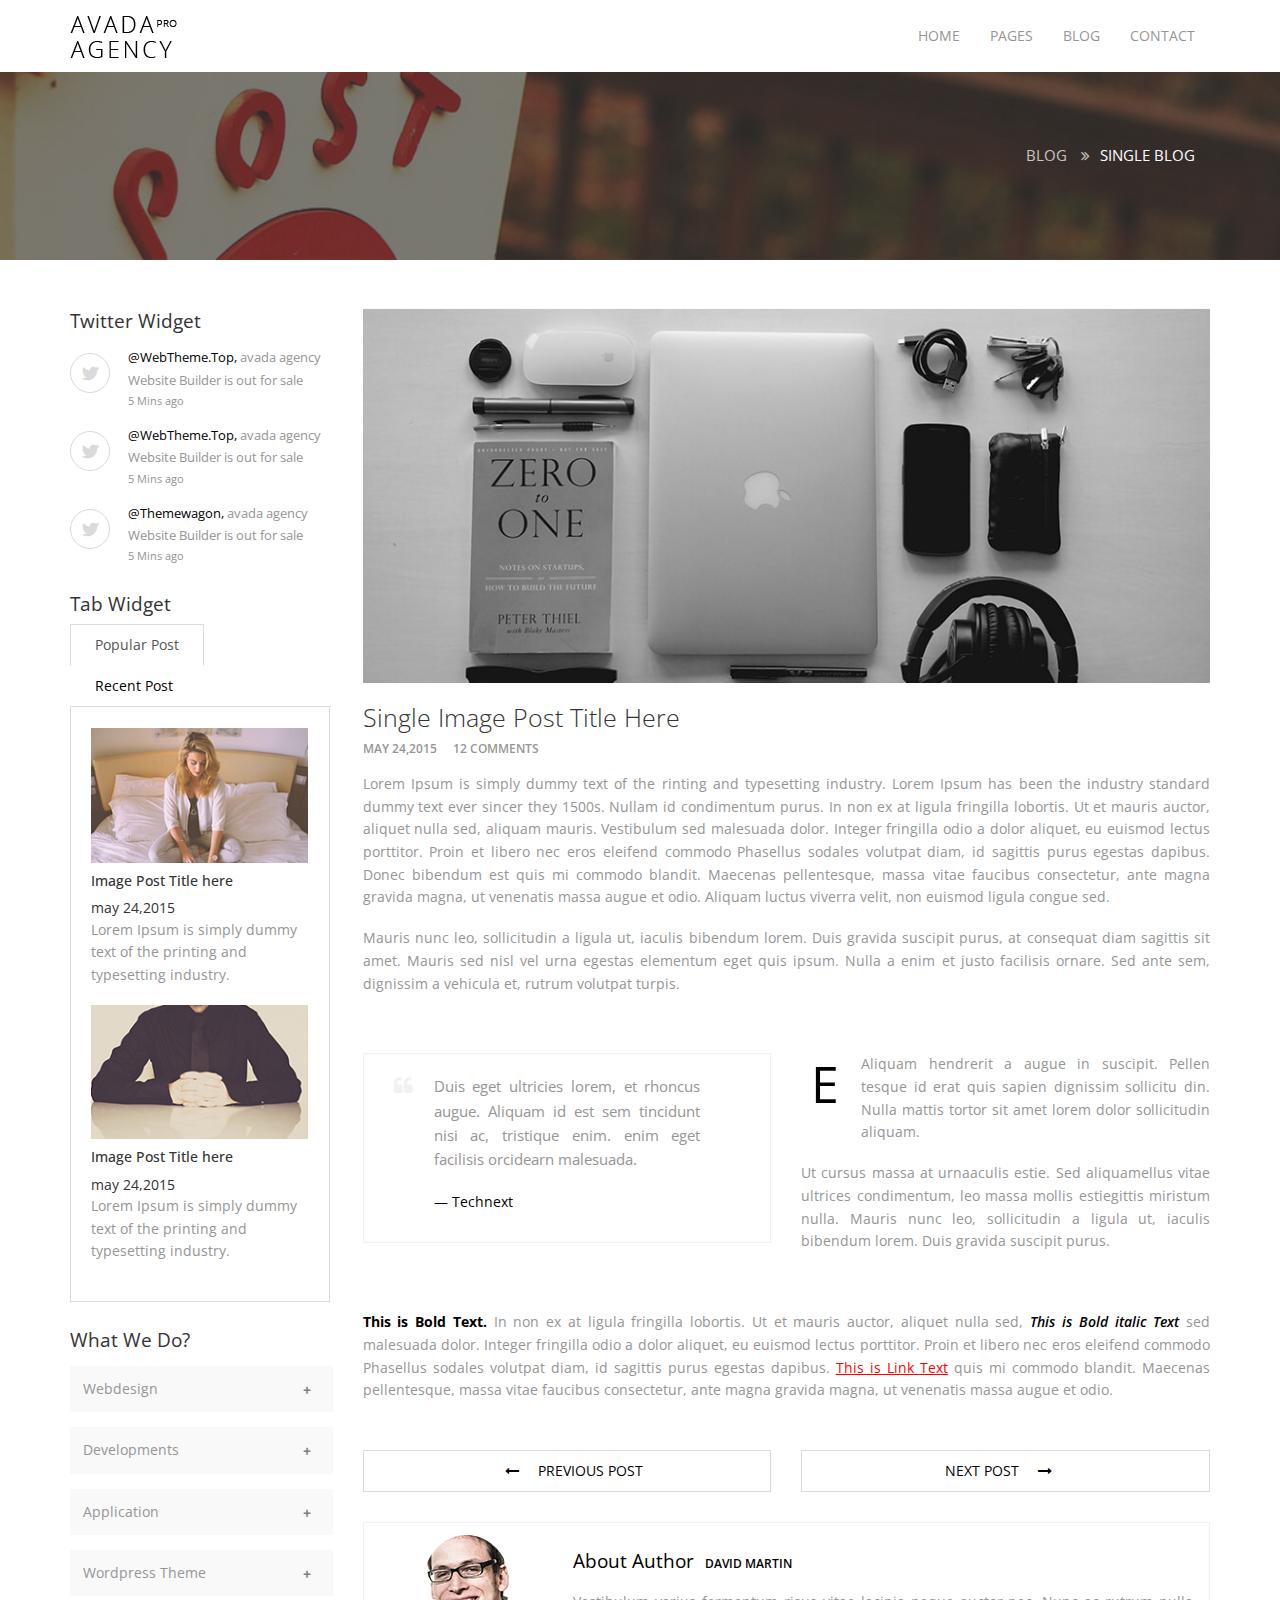
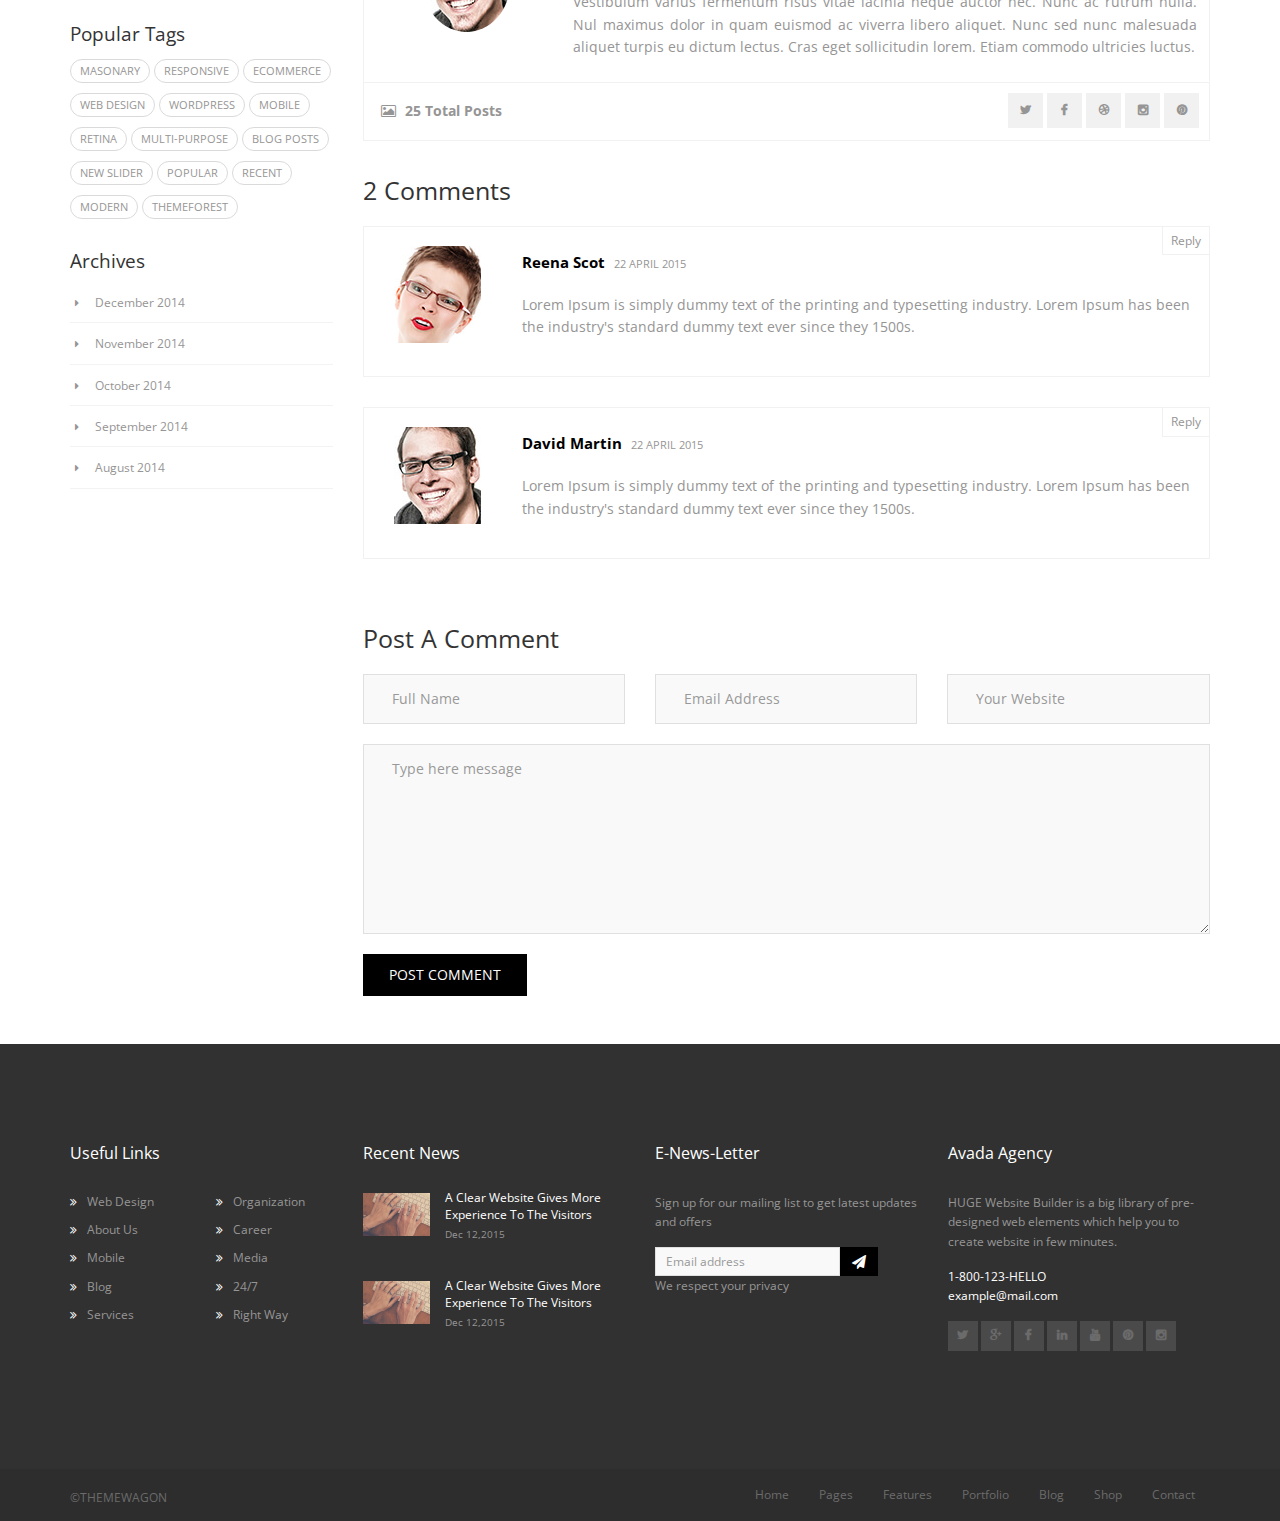
<file: single_blog_left_sidebar.html>
<!DOCTYPE html>
  <!----

  ██     ██ ███████ ██████  ████████ ██   ██ ███████ ███    ███ ███████    ████████  ██████  ██████  
  ██     ██ ██      ██   ██    ██    ██   ██ ██      ████  ████ ██            ██    ██    ██ ██   ██ 
  ██  █  ██ █████   ██████     ██    ███████ █████   ██ ████ ██ █████         ██    ██    ██ ██████  
  ██ ███ ██ ██      ██   ██    ██    ██   ██ ██      ██  ██  ██ ██            ██    ██    ██ ██      
   ███ ███  ███████ ██████     ██    ██   ██ ███████ ██      ██ ███████ ██    ██     ██████  ██      
     
              __Collect and Distribute__
                https://www.webtheme.top
  ---->
  
<!--[if lt IE 7]>      <html class="no-js lt-ie9 lt-ie8 lt-ie7"> <![endif]-->
<!--[if IE 7]>         <html class="no-js lt-ie9 lt-ie8"> <![endif]-->
<!--[if IE 8]>         <html class="no-js lt-ie9"> <![endif]-->
<!--[if gt IE 8]><!--> 

<html class="no-js"> <!--<![endif]-->
    <head>

        <title>Agency - Single Blog Page</title>

        <!-- meta -->
        <meta charset="utf-8">
        <meta name="viewport" content="width=device-width, initial-scale=1">
        <meta http-equiv="X-UA-Compatible" content="IE=edge">

        
        <!-- stylesheets -->
        <link rel="stylesheet" href="assets/css/bootstrap.min.css">
        <link rel="stylesheet" href="assets/css/font-awesome.min.css">
        <link rel="stylesheet" href="assets/css/animate.css">
        <link rel="stylesheet" href="assets/css/owl.carousel.css">
        <link rel="stylesheet" href="assets/css/owl.theme.css">
        <link rel="stylesheet" href="assets/css/style.css">

    </head>

    <body>
        <div id="single-blog-left-sidebar">


            <!-- site-navigation start -->  
            <nav id="mainNavigation" class="navbar navbar-dafault main-navigation" role="navigation">
                <div class="container">
                    
                    <div class="navbar-header">
                        
                        <button type="button" class="navbar-toggle collapsed" data-toggle="collapse" data-target="#main-nav-collapse">
                            <span class="sr-only">Toggle navigation</span>
                            <span class="icon-bar"></span>
                            <span class="icon-bar"></span>
                            <span class="icon-bar"></span>
                        </button>
                        
                        <!-- navbar logo -->
                        <div class="navbar-brand">
                            <span class="sr-only">Avada Pro Agency</span>
                            <a href="index.html">
                                <img src="assets/img/main_logo.png" class="img-responsive center-block" alt="logo">
                            </a>
                        </div>
                        <!-- navbar logo -->

                    </div><!-- /.navbar-header -->

                    <!-- nav links -->
                    <div class="collapse navbar-collapse" id="main-nav-collapse">
                        <ul class="nav navbar-nav navbar-right text-uppercase">
                            <li>
                                <a href="index.html"><span>home</span></a>
                            </li>

                            <li class="dropdown">
                                <a href="#" class="dropdown-toggle" data-toggle="dropdown"><span>pages</span></a>
                                <ul class="dropdown-menu">
                                    <li>
                                        <a href="about.html">about</a>
                                    </li>
                                    <li>
                                        <a href="service.html">service</a>
                                    </li>
                                    <li>
                                        <a href="portfolio.html">portfolio</a>
                                    </li>
                                    <li>
                                        <a href="gallery.html">gallery</a>
                                    </li>
                                    <li>
                                        <a href="404.html">404 page</a>
                                    </li>
                                    <li>
                                        <a href="coming_soon.html">coming soon</a>
                                    </li>
                                </ul>  <!-- end of /.dropdown-menu -->
                            </li> <!-- end of /.dropdown -->

                            <li class="dropdown">
                                <a href="#" class="dropdown-toggle" data-toggle="dropdown"><span>blog</span></a>
                                <ul class="dropdown-menu">
                                    <li>
                                        <a href="multiple_blog_left_sidebar.html">multiple with left sidebar</a>
                                    </li>
                                    <li>
                                        <a href="multiple_blog.html">multiple with right sidebar</a>
                                    </li>
                                    <li>
                                        <a href="single_blog_left_sidebar.html">single with left sidebar</a>
                                    </li>
                                    <li>
                                        <a href="single_blog.html">single with right sidebar</a>
                                    </li>
                                    <li>
                                        <a href="single_blog_full_width.html">single full width</a>
                                    </li>
                                </ul> <!-- end of /.dropdown-menu -->
                            </li> <!-- end of /.dropdown -->

                            <li>
                                <a href="contact.html"><span>contact</span></a>
                            </li>
                        </ul>
                    </div><!-- nav links -->
                    
                </div><!-- /.container -->
            </nav>
            <!-- site-navigation end -->


            <!-- header begin -->
            <header class="page-head">
                <div class="header-wrapper">
                    <div class="container">
                        <div class="row">
                            <div class="col-md-12">

                                <ol class="breadcrumb">
                                    <li><a href="#">blog</a></li>
                                    <li class="active">single blog</li>
                                </ol> <!-- end of /.breadcrumb -->

                            </div>
                        </div>
                    </div> <!-- /.container -->
                </div> <!-- /.header-wrapper -->
            </header> <!-- /.page-head (header end) -->


            <section class="blog-content">
                <div class="container">
                    <div class="row">
                        <main class="col-md-9 col-md-push-3" style="display: block;">
                            <article class="blog-item">
                                <img class="img-responsive center-block" src="assets/img/blog-item1.jpg" alt="blog-featured-image">
                                <div class="blog-heading">
                                    <h3 class="text-capitalize">single image post title here</h3>
                                    <span class="date">may 24,2015</span>
                                    <span>12 comments</span>
                                </div>
                                <p>
                                    Lorem Ipsum is simply dummy text of the rinting and typesetting industry. Lorem Ipsum has been the industry standard dummy text ever sincer they 1500s. Nullam id condimentum purus. In non ex at ligula fringilla lobortis. Ut et mauris auctor, aliquet nulla sed, aliquam mauris. Vestibulum sed malesuada dolor. Integer fringilla odio a dolor aliquet, eu euismod lectus porttitor. Proin et libero nec eros eleifend commodo Phasellus sodales volutpat diam, id sagittis purus egestas dapibus. Donec bibendum est quis mi commodo blandit. Maecenas pellentesque, massa vitae faucibus consectetur, ante magna gravida magna, ut venenatis massa augue et odio. Aliquam luctus viverra velit, non euismod ligula congue sed.

                                </p>

                                <p>
                                    Mauris nunc leo, sollicitudin a ligula ut, iaculis bibendum lorem. Duis gravida suscipit purus, at consequat diam sagittis sit amet. Mauris sed nisl vel urna egestas elementum eget quis ipsum. Nulla a enim et justo facilisis ornare. Sed ante sem, dignissim a vehicula et, rutrum volutpat turpis. 
                                </p>

                                <div class="row">
                                    <div class="col-md-6">
                                        <blockquote>
                                            <p>Duis eget ultricies lorem, et rhoncus augue. Aliquam id est sem tincidunt nisi ac, tristique enim. enim eget facilisis orcidearn malesuada.</p>
                                            <footer>Technext</footer>
                                        </blockquote>
                                    </div>

                                    <div class="col-md-6">
                                        <div class="article-summary">
                                            <p style="margin-left: 60px;">
                                                <span>E</span>
                                                Aliquam hendrerit a augue in suscipit. Pellen tesque id erat quis sapien dignissim sollicitu din. Nulla mattis tortor sit amet lorem dolor sollicitudin aliquam.
                                            </p>

                                            <p>
                                                Ut cursus massa at urnaaculis estie. Sed aliquamellus vitae ultrices condimentum, leo massa mollis estiegittis miristum nulla. Mauris nunc leo, sollicitudin a ligula ut, iaculis bibendum lorem. Duis gravida suscipit purus. 
                                            </p>
                                        </div>
                                    </div>
                                </div>

                                <div class="row">
                                    <div class="col-md-12">
                                        <p class="article-conclusion">
                                            <strong>This is Bold Text.</strong>
                                            In non ex at ligula fringilla lobortis. Ut et mauris auctor, aliquet nulla sed, 
                                            <strong><em>This is Bold italic Text</em></strong> sed malesuada dolor. Integer fringilla odio a dolor aliquet, eu euismod lectus porttitor. Proin et libero nec eros eleifend commodo Phasellus sodales volutpat diam, id sagittis purus egestas dapibus. 
                                            <a href="#"><u>This is Link Text</u></a> 
                                            quis mi commodo blandit. Maecenas pellentesque, massa vitae faucibus consectetur, ante magna gravida magna, ut venenatis massa augue et odio.
                                        </p>
                                    </div>
                                </div>

                                <div class="single-blog-page-button">
                                    <div class="row">
                                        <div class="col-md-6">
                                            <a href="#" class="btn blog-btn">
                                                <span><i class="fa fa-long-arrow-left"></i></span>
                                                Previous Post
                                            </a>
                                        </div>
                                        <div class="col-md-6">
                                            <a href="#" class="btn blog-btn">
                                                Next Post
                                                <span><i class="fa fa-long-arrow-right"></i></span>
                                            </a>
                                        </div>
                                    </div>
                                </div>

                                <div class="author">
                                    <div class="row">
                                        <div class="col-md-12">
                                            <div class="about-author">
                                                <div class="row">
                                                    <div class="col-md-3">
                                                        <img src="assets/img/commenter2.jpg" class="img-responsive center-block img-circle" alt="author">
                                                    </div>
                                                    <div class="col-md-9">
                                                        <p>
                                                            <strong>About Author</strong>
                                                            <span class="author-name text-uppercase">david martin</span>
                                                        </p>
                                                        <p>
                                                            Vestibulum varius fermentum risus vitae lacinia neque auctor nec. Nunc ac rutrum nulla. Nul maximus dolor in quam euismod ac viverra libero aliquet. Nunc sed nunc malesuada aliquet turpis eu dictum lectus. Cras eget sollicitudin lorem. Etiam commodo ultricies luctus.
                                                        </p>
                                                    </div>
                                                </div>
                                            </div>

                                            <div class="author-contact">
                                                <div class="row">
                                                    <div class="col-md-6">
                                                        <p class="pull-left">
                                                            <span><i class="fa fa-picture-o"></i></span>
                                                            <strong>25 Total Posts</strong>
                                                        </p>
                                                    </div>
                                                    <div class="col-md-6">
                                                        <ul class="author-contact-button pull-right">
                                                            <li><a href="#"><i class="fa fa-twitter"></i></a></li>
                                                            <li><a href="#"><i class="fa fa-facebook"></i></a></li>
                                                            <li><a href="#"><i class="fa fa-dribbble"></i></a></li>
                                                            <li><a href="#"><i class="fa fa-instagram"></i></a></li>
                                                            <li><a href="#"><i class="fa fa-pinterest"></i></a></li>
                                                        </ul>
                                                    </div>
                                                </div>
                                            </div>
                                        </div>
                                    </div>
                                </div>

                                <div class="comments">
                                    <div class="row">
                                        <div class="col-md-12">
                                            <h3>2 Comments</h3>
                                            <div class="cmnt-clipboard"><span class="btn-clipboard">Reply</span></div>
                                            <div class="well">
                                                <div class="row">
                                                    <div class="col-md-2">
                                                        <img src="assets/img/commenter1.jpg" class="img-responsive center-block" alt="first-comment">
                                                    </div>
                                                    <div class="col-md-10">
                                                        <p class="comment-info">
                                                            <strong>Reena Scot</strong> <span>22 april 2015</span>
                                                        </p>
                                                        <p>
                                                            Lorem Ipsum is simply dummy text of the printing and typesetting industry. Lorem Ipsum has been the industry's standard dummy text ever since they 1500s.
                                                        </p>
                                                    </div>
                                                </div>
                                            </div>

                                            <div class="cmnt-clipboard"><span class="btn-clipboard">Reply</span></div>
                                            <div class="well">
                                                <div class="row">
                                                    <div class="col-md-2">
                                                        <img src="assets/img/commenter2.jpg" class="img-responsive center-block" alt="second-comment">
                                                    </div>
                                                    <div class="col-md-10">
                                                        <p class="comment-info">
                                                            <strong>David Martin</strong> <span>22 april 2015</span>
                                                        </p>
                                                        <p>
                                                            Lorem Ipsum is simply dummy text of the printing and typesetting industry. Lorem Ipsum has been the industry's standard dummy text ever since they 1500s.
                                                        </p>
                                                    </div>
                                                </div>
                                            </div>
                                        </div>
                                    </div>
                                </div>

                                <div class="comment-post">
                                    <h3>Post A Comment</h3>
                                    <form method="post" >
                                        <div class="row">
                                            <div class="col-md-4">
                                                <div class="form-group">
                                                    <input  name="name" type="text" class="form-control" id="name" required="required" placeholder="Full Name">
                                                </div>
                                            </div>
                                            <div class="col-md-4">
                                                <div class="form-group">
                                                    <input name="email" type="email" class="form-control" id="email" required="required" placeholder="Email Address">
                                                </div>
                                            </div>
                                            <div class="col-md-4">
                                                <div class="form-group">
                                                    <input name="website" type="url" class="form-control" id="subject" required="required" placeholder="Your Website">
                                                </div>
                                            </div>
                                            <div class="col-md-12">
                                                <textarea name="message" type="text" class="form-control" id="message" rows="8" required="required" placeholder="Type here message"></textarea>
                                            </div>
                                        </div>
                                        
                                        <button type="submit" id="submit" name="submit" class="btn btn-black">post comment</button>
                                    </form>
                                </div>
                            </article>
                        </main>


                        <!-- begin sidebar -->
                        <aside class="col-md-3 col-md-pull-9">

                            <!-- begin twitter widget -->
                            <div class="twitter-widget">
                                <h4>Twitter Widget</h4>
                                <div class="row twitter-widget-feed">
                                    <div class="col-md-3">
                                        <i class="fa fa-twitter text-center"></i>
                                    </div>
                                    <div class="col-md-9">
                                        <div class="row twitter-widget-description">
                                            <p>
                                                <span>@WebTheme.Top, </span>avada agency
                                            </p>
                                            <p>Website Builder is out for sale</p>
                                            <p class="time">5 Mins ago</p>
                                        </div>
                                    </div>
                                </div>
                                <div class="row twitter-widget-feed">
                                    <div class="col-md-3">
                                        <i class="fa fa-twitter text-center"></i>
                                    </div>
                                    <div class="col-md-9">
                                        <div class="row twitter-widget-description">
                                            <p>
                                                <span>@WebTheme.Top, </span>avada agency
                                            </p>
                                            <p>Website Builder is out for sale</p>
                                            <p class="time">5 Mins ago</p>
                                        </div>
                                    </div>
                                </div>
                                <div class="row twitter-widget-feed">
                                    <div class="col-md-3">
                                        <i class="fa fa-twitter text-center"></i>
                                    </div>
                                    <div class="col-md-9">
                                        <div class="row twitter-widget-description">
                                            <p>
                                                <span>@Themewagon, </span>avada agency
                                            </p>
                                            <p>Website Builder is out for sale</p>
                                            <p class="time">5 Mins ago</p>
                                        </div>
                                    </div>
                                </div>
                            </div> <!-- /.twitter-widget -->


                            <!-- begin tab-widget -->
                            <div class="tab-widget">
                                <h4>Tab Widget</h4>
                                <div  class="nav-tabs-default">
                                    <ul class="nav nav-tabs">
                                        <li class="active">
                                            <a href="#popular" data-toggle="tab">
                                                <div class="tab-widget-title">Popular Post</div>
                                            </a>
                                        </li>
                                        <li>
                                            <a href="#recent" data-toggle="tab">
                                                <div class="tab-widget-title">Recent Post</div>
                                            </a>
                                        </li>
                                    </ul> <!-- end of nav-tabs -->

                                    <div class="tab-content">
                                        <div class="tab-pane active" id="popular">
                                            <div class="popular-post">
                                                <img src="assets/img/tab-widget2.jpg" class="img-responsive center-block" alt="popular-post 1">
                                                <h5 class="post-widget-heading">Image Post Title here</h5>
                                                <span class="date">may 24,2015</span>
                                                <p>
                                                    Lorem Ipsum is simply dummy text of the printing and typesetting industry.
                                                </p>
                                            </div>
                                            <div class="popular-post">
                                                <img src="assets/img/tab-widget1.jpg" class="img-responsive center-block" alt="popular-post 2">
                                                <h5 class="post-widget-heading">Image Post Title here</h5>
                                                <span class="date">may 24,2015</span>
                                                <p>
                                                    Lorem Ipsum is simply dummy text of the printing and typesetting industry.
                                                </p>
                                            </div>
                                        </div>


                                        <div class="tab-pane" id="recent">
                                            <div class="recent-post">
                                                <img src="assets/img/tab-widget1.jpg" class="img-responsive center-block" alt="recent-post 1">
                                                <h5 class="post-widget-heading">Image Post Title here</h5>
                                                <span class="date">may 24,2015</span>
                                                <p>
                                                    Lorem Ipsum is simply dummy text of the printing and typesetting industry.
                                                </p>
                                            </div>
                                            <div class="recent-post">
                                                <img src="assets/img/tab-widget2.jpg" class="img-responsive center-block" alt="recent-post 2">
                                                <h5 class="post-widget-heading">Image Post Title here</h5>
                                                <span class="date">may 24,2015</span>
                                                <p>
                                                    Lorem Ipsum is simply dummy text of the printing and typesetting industry.
                                                </p>
                                            </div>
                                        </div>
                                    </div>
                                </div>
                            </div> <!-- /.tab-widget -->


                            <!-- begin faq-widget -->
                            <div class="faq-widget">
                                <h4>What We Do?</h4>

                                <div class="topics">
                                    <div class="faq-c">
                                        <div class="faq-q">
                                            Webdesign <span class="faq-t">+</span>
                                        </div>
                                        <div class="faq-a">
                                            <p>Facere tempora qui numquam nesciunt, distinctio asperiores, doloremque culpa, consequatur quo id corporis saepe ducimus tenetur architecto neque non.</p>
                                        </div>
                                    </div>
                                </div>

                                <div class="topics">
                                    <div class="faq-c">
                                        <div class="faq-q">
                                            Developments <span class="faq-t">+</span>
                                        </div>
                                        <div class="faq-a">
                                            <p>Facere tempora qui numquam nesciunt, distinctio asperiores, doloremque culpa, consequatur quo id corporis saepe ducimus tenetur architecto neque non.</p>
                                        </div>
                                    </div>
                                </div>

                                <div class="topics">
                                    <div class="faq-c">
                                        <div class="faq-q">
                                            Application <span class="faq-t">+</span>
                                        </div>
                                        <div class="faq-a">
                                            <p>Facere tempora qui numquam nesciunt, distinctio asperiores, doloremque culpa, consequatur quo id corporis saepe ducimus tenetur architecto neque non.</p>
                                        </div>
                                    </div>
                                </div>

                                <div class="topics">
                                    <div class="faq-c">
                                        <div class="faq-q">
                                            Wordpress Theme <span class="faq-t">+</span>
                                        </div>
                                        <div class="faq-a">
                                            <p>Facere tempora qui numquam nesciunt, distinctio asperiores, doloremque culpa, consequatur quo id corporis saepe ducimus tenetur architecto neque non.</p>
                                        </div>
                                    </div>
                                </div>
                            </div> <!-- /.faq-widget -->


                            <!-- begin tag-widget -->
                            <div class="tag-widget">
                                <h4>Popular Tags</h4>
                                <div class="tags">
                                    <a href="#">masonary</a>
                                    <a href="#">responsive</a>
                                    <a href="#">ecommerce</a>
                                    <a href="#">web design</a>
                                    <a href="#">wordpress</a>
                                    <a href="#">mobile</a>
                                    <a href="#">retina</a>
                                    <a href="#">multi-purpose</a>
                                    <a href="#">blog posts</a>
                                    <a href="#">new slider</a>
                                    <a href="#">popular</a>
                                    <a href="#">recent</a>
                                    <a href="#">modern</a>
                                    <a href="#">themeforest</a>
                                </div>
                            </div> <!-- /.tag-widget -->


                            <!-- begin archieve-widget  -->
                            <div class="archive-widget">
                                <h4>Archives</h4>
                                <ul class="archives">
                                    <li>
                                        <a href="#" title="View all posts from December 2014">December 2014</a>
                                    </li>

                                    <li>
                                        <a href="#" title="View all posts from November 2014">November 2014</a>
                                    </li>

                                    <li>
                                        <a href="#" title="View all posts from October 2014">October 2014</a>
                                    </li>

                                    <li>
                                        <a href="#" title="View all posts from September 2014">September 2014</a>
                                    </li>

                                    <li>
                                        <a href="#" title="View all posts from August 2014">August 2014</a>
                                    </li>
                                </ul>
                            </div> <!-- /.archieve-widget -->
                        </aside>
                        <!-- end sidebar -->
                    </div>
                </div>
            </section>


            <footer>
                <div class="container">
                    <div class="row">

                        <!-- useful links -->
                        <div class="col-md-3 col-sm-6 col-xs-6 footer-widget">
                            <h4>Useful Links</h4>
                            <ul class="row footer-links">
                                <div class="col-md-6 col-sm-6 col-xs-6">
                                    <li><a href="#">Web Design</a></li>
                                    <li><a href="#">About Us</a></li>
                                    <li><a href="#">Mobile</a></li>
                                    <li><a href="#">Blog</a></li>
                                    <li><a href="#">Services</a></li>
                                </div>

                                <div class="col-md-6 col-sm-6 col-xs-6">
                                    <li><a href="#">Organization</a></li>
                                    <li><a href="#">Career</a></li>
                                    <li><a href="#">Media</a></li>
                                    <li><a href="#">24/7</a></li>
                                    <li><a href="#">Right Way</a></li>
                                </div>
                            </ul>
                        </div>

                        <!-- recent news -->
                        <div class="col-md-3 col-sm-6 col-xs-6 footer-widget">
                            <h4>Recent News</h4>

                            <div class="row footer-news">
                                <div class="col-md-4 col-sm-4 col-xs-6">
                                    <img src="assets/img/intro.jpg" class="img-responsive center-block" alt="recent news 1">
                                </div>
                                <div class="col-md-8 col-sm-4 col-xs-6">
                                    <div class="row">
                                        <p class="text-capitalize">
                                            <a href="#">
                                                a clear website gives more experience to the visitors
                                            </a>
                                        </p>
                                        <p class="news-date">Dec 12,2015</p>
                                    </div>
                                </div>
                            </div> <!-- /.footer-news -->

                            <div class="row footer-news">
                                <div class="col-md-4 col-sm-4 col-xs-6">
                                    <img src="assets/img/intro.jpg" class="img-responsive center-block" alt="recent news 2">
                                </div>
                                <div class="col-md-8 col-sm-4 col-xs-6">
                                    <div class="row">
                                        <p class="text-capitalize">
                                            <a href="#">
                                                a clear website gives more experience to the visitors
                                            </a>
                                        </p>
                                        <p class="news-date">Dec 12,2015</p>
                                    </div>
                                </div>
                            </div> <!-- /.footer-news -->
                        </div> <!-- /.footer-widget -->

                        <!-- news-letter -->
                        <div class="col-md-3 col-sm-6 col-xs-6 footer-widget">
                            <h4>E-News-Letter</h4>

                            <p>Sign up for our mailing list to get latest updates and offers</p>
                            <div class="input-group margin-bottom-sm">
                                <input class="form-control" type="text" placeholder="Email address">
                                <span class="input-group-addon">
                                    <i class="fa fa-paper-plane fa-fw"></i>
                                </span>
                            </div>
                            <p>We respect your privacy</p>
                        </div> <!-- /.footer-widget -->

                        <!-- about avada agency -->
                        <div class="col-md-3 col-sm-6 col-xs-6 footer-widget">
                            <h4>Avada Agency</h4>

                            <p>
                                HUGE Website Builder is a big library of pre-designed web elements which help you to create website in few minutes.
                            </p>

                            <div class="footer-address">
                                <p>
                                    1-800-123-HELLO  <br>
                                    example@mail.com
                                </p>
                            </div>

                            <div class="row">
                                <div class="col-md-12">
                                    <ul class="footer-share-button">
                                        <li><a href="#"><i class="fa fa-twitter"></i></a></li>
                                        <li><a href="#"><i class="fa fa-google-plus"></i></a></li>
                                        <li><a href="#"><i class="fa fa-facebook"></i></a></li>
                                        <li><a href="#"><i class="fa fa-linkedin"></i></a></li>
                                        <li><a href="#"><i class="fa fa-youtube"></i></a></li>
                                        <li><a href="#"><i class="fa fa-pinterest"></i></a></li>
                                        <li><a href="#"><i class="fa fa-instagram"></i></a></li>
                                    </ul> <!-- /.footer-share-button -->
                                </div>
                            </div>
                        </div> <!-- /.footer-widget -->

                    </div>
                </div>
            </footer>


            <!-- footer-navigation start -->  
            <nav class="hidden-xs hidden-sm navbar footer-nav" role="navigation">
                <div class="container">
                    
                    <div class="navbar-header">
                        
                        <!-- navbar logo -->
                        <div class="navbar-brand">
                            <span class="sr-only">&copy;THEMEWAGON</span>
                            <a href="index.html">
                                &copy;THEMEWAGON
                            </a>
                        </div>
                        <!-- navbar logo -->

                    </div><!-- /.navbar-header -->

                    <!-- nav links -->
                    <div class="collapse navbar-collapse" id="main-nav-collapse">
                        <ul class="nav navbar-nav navbar-right text-capitalize">
                            <li><a href="#about">
                                <span>home</span>
                            </a></li>

                            <li><a href="#services">
                                <span>pages</span>
                            </a></li>

                            <li><a href="#portfolio">
                                <span>features</span>
                            </a></li>

                            <li><a href="#team">
                                <span>portfolio</span>
                            </a></li>

                            <li><a href="#pricing">
                                <span>blog</span>
                            </a></li>

                            <li><a href="#blog">
                                <span>shop</span>
                            </a></li>

                            <li><a href="#contact">
                                <span>contact</span>
                            </a></li>
                        </ul>
                    </div><!-- nav links -->
                    
                </div><!-- /.container -->
            </nav>
            <!-- footer-navigation end -->

        </div> 
        <!-- end of /#multiple-blog-page -->


        <script type="text/javascript" src="assets/js/jquery-2.1.3.min.js"></script>
        <script type="text/javascript" src="assets/js/bootstrap.min.js"></script>


        <!-- script for FAQ using jquery -->

        <script>
            $(".faq-q").click( function () {
              var container = $(this).parents(".faq-c");
              var answer = container.find(".faq-a");
              var trigger = container.find(".faq-t");
              
              answer.slideToggle(200);
              
              if (trigger.hasClass("faq-o")) {
                trigger.removeClass("faq-o");
              }
              else {
                trigger.addClass("faq-o");
              }
            });
        </script>
    </body>
</html>
</file>
<file: assets/css/style.css>
/*=================================
||			Index 
==================================*/
/*
|	1. font import [60]
|	2. Global [66]

		2.1 Button [89]
		2.2 Navbar [153]
		2.3 Header [250]
		2.4 Form [310]
		2.5 Pagination [350]
		2.6 Typography [384]
		2.7 Common properties [420]
		2.8 Footer [508]
		2.9 Section Spacing [646]

|	3. Home page [656]

		3.1 Header [660]
		3.2 Intro [711]
		3.3 Feature [748]
		3.4 Portfolio [786]
		3.5 Twitter feed [848]
		3.6 Pricing [922]
		3.8 Testimonial [991]

|	4. About Page [1045]
		
		4.1 Our Story [1049]
		4.2 Our Designation [1059]
		4.3 Skill [1107]
		4.4 Sponsor [1138]

|	5. Service Page [1152]

|	6. Portfolio Page [786]

|	7. Gallery Page [1187]

|	8. 404 Page [1277]

|	9. Coming Soon Page [1342]

|	10. Blog
	
		10.1 Multiple Blog [1423]
		10.2 Single Blog [1471]
		10.3 Sidebar [1633]

|	11. Contact [1798]

		11.1 Google map [1806]
		11.2 Quick Contact [1817]
		11.3 Contact Form [1857]

*/

/*================================= 1. font import  ===========================================*/

@import url(http://fonts.googleapis.com/css?family=Open+Sans:400,300,600,700,800);



/*==================================  2. Global  ========================================*/

body {
	background-color: white;
	font-family: 'Open Sans', sans-serif;;
	font-weight: 400;
	line-height: 1.45;
	color: #333;
}

*:hover {
	-webkit-transition: all 0.4s ease-in-out;
	   -moz-transition: all 0.4s ease-in-out;
	    -ms-transition: all 0.4s ease-in-out;
	     -o-transition: all 0.4s ease-in-out;
			transition: all 0.4s ease-in-out;
}

html {
	font-size: 0.813em;
}


/* =-=--=-=-=-=-=-==-=-=-=-  2.1 Button   =-=-=-=-==-=-==-====-==-=- */

.btn {
	border: 1px solid #000;
	border-radius: 0px;
	padding: 10px 25px;
	text-transform: uppercase;
}

.btn-black {
	background-color: #000;
	color: #fff;
}

.btn-slategray {
	background-color: #313131;
	color: #fff;
}

.btn-white {
	background-color: #fff;
	color: #000;
}

.btn-black:hover {
	background-color: #fff;
	color: #000;
}

.btn-slategray:hover {
	background-color: #000000;
	color: #C0DBB4;
}

.btn-white:hover {
	background-color: #dadada;
	border: 1px solid #cdcdcd;
	color: #000;
}

.blog-btn {
    width: 100%;
    border: 1px solid #dadada;
    color: #000000;
}

.blog-btn span {
    margin: 0px 15px;
}

.blog-btn:hover {
	background-color: #000000;
	border: 1px solid #000000;
	color: #ffffff;
}

.pricing-btn {
    background-color: #dadada;
    border: 1px solid #dadada;
    color: #fff;
    margin-top: 25px;
}


/* =-=--=-=-=-=-=-==-=-=-=-  2.2 Navbar   =-=-=-=-==-=-==-====-==-=- */

#mainNavigation {
    margin-bottom: 0px;
    background-color: #fff;
}

#mainNavigation .navbar-nav li a {
	color: #969595;
	padding: 25px 15px;
}

#mainNavigation .navbar-nav li a:hover {
	color: #262626;
}

#mainNavigation .navbar-nav li ul.dropdown-menu {
	padding: 0px;
}

#mainNavigation .navbar-nav li ul.dropdown-menu li a {
    padding: 10px 25px;
    display: block;
}

#mainNavigation .navbar-nav li ul.dropdown-submenu {
    right: 100%;
    position: absolute;
    background-color: white;
    border: 1px solid rgba(0,0,0,0.35);
    box-shadow: 1px 1px 5px rgba(0, 0, 0, 0.35);
    top: 10px;
    min-width: 200px;
    padding: 0px;
    margin: 2px 0 0;
    text-align: left;
}

#mainNavigation .navbar-nav li ul.dropdown-submenu li {
    position: relative;
}

#mainNavigation .navbar-nav li ul.dropdown-submenu li a {
    padding: 10px 25px;
    display: block;
}

#mainNavigation .navbar-nav li ul.dropdown-submenu li a:hover {
	background-color: #f5f5f5;
	color: #262626;
}

.navbar-toggle {
	border-color: #CECECE;
}

.navbar-toggle {
	border-radius: 0px;
	margin-top: 15px;
	margin-bottom: 20px;
}

.navbar .navbar-toggle .icon-bar {
	background-color: #B9B9B9;
}

.nav-tabs {
	margin-right: 2px;
}

.nav-tabs>li>a {
    border-radius: 0px;
    margin: 0px;
    padding: 10px 24px;
}

.tab-content {
    border: 1px solid #dadada;
    border-top-color: transparent;
    margin-right: 3px;
    padding: 20px;
}

@media (min-width: 768px) {
	.navbar-nav>li.dropdown:hover .dropdown-menu {
		display:block;
	}

	.navbar-nav>li.dropdown:hover .dropdown-submenu {
	    display: none;
	}

	.navbar-nav>li>.dropdown-menu>.dropdown:hover .dropdown-submenu {
	    display: block;
	}
}

/* =-=--=-=-=-=-=-==-=-=-=-  2.3 Header   =-=-=-=-==-=-==-====-==-=- */

#about-page .page-head {
	background: url(../img/about-bg.jpg);
	background-size: cover;
	background-position: center;
	background-repeat: no-repeat;
}

#service-page .page-head {
	background: url(../img/services-bg.jpg);
	background-size: cover;
	background-position: center;
	background-repeat: no-repeat;
}

#portfolio-page .page-head {
	background: url(../img/portfolio-bg.jpg);
	background-size: cover;
	background-position: center;
	background-repeat: no-repeat;
}

#gallery-page .page-head {
	background: url(../img/gallery-bg.jpg);
	background-size: cover;
	background-position: center;
	background-repeat: no-repeat;
}

#multiple-blog-page .page-head,
#multiple-blog-left-sidebar .page-head {
	background: url(../img/multiple_blog-bg.jpg);
	background-size: cover;
	background-position: center;
	background-repeat: no-repeat;
}

#single-blog-page .page-head,
#single-blog-left-sidebar .page-head,
#single-blog-full-width .page-head {
	background: url(../img/single_blog-bg.jpg);
	background-size: cover;
	background-position: center;
	background-repeat: no-repeat;
}

#contact-page .page-head {
	background: url(../img/contact-bg.png);
	background-size: cover;
	background-position: center;
	background-repeat: no-repeat;
}

.page-head .header-wrapper {
	background-color: rgba(0,0,0,0.45);
	position: relative;
	padding: 65px 0px;
}

/* =-=--=-=-=-=-=-==-=-=-=-  2.4 Form   =-=-=-=-==-=-==-====-==-=- */

.form-group {
	margin-bottom: 20px;
}

.form-control {
	background-color: #f9f9f9;
	border: 1px solid #E0E0E0;
	border-radius: 0px;
	box-shadow: none;
	height: auto;
	padding: 14px 28px;
}

.form-control:focus {
    border-color: #DADADA;
    -webkit-box-shadow: inset 0 1px 1px rgba(0,0,0,.075),0 0 8px rgba(150, 144, 144, 0.5);
       -moz-box-shadow: inset 0 1px 1px rgba(0,0,0,.075),0 0 8px rgba(150, 144, 144, 0.5);
    	-ms-box-shadow: inset 0 1px 1px rgba(0,0,0,.075),0 0 8px rgba(150, 144, 144, 0.5);
    	 -o-box-shadow: inset 0 1px 1px rgba(0,0,0,.075),0 0 8px rgba(150, 144, 144, 0.5);
    		box-shadow: inset 0 1px 1px rgba(0,0,0,.075),0 0 8px rgba(150, 144, 144, 0.5);
}

::-webkit-input-placeholder {
   color: #969595;
}

:-moz-placeholder { /* Firefox 18- */
   color: #969595;  
}

::-moz-placeholder {  /* Firefox 19+ */
   color: #969595;  
}

:-ms-input-placeholder {  
   color: #969595;  
}

/*====================================== 2.5 pagination  ====================================*/

.pagination>.active>a, 
.pagination>.active>a:focus, 
.pagination>.active>a:hover, 
.pagination>.active>span, 
.pagination>.active>span:focus, 
.pagination>.active>span:hover,
.pagination>li>a:focus, 
.pagination>li>a:hover, 
.pagination>li>span:focus, 
.pagination>li>span:hover {
    color: #fff;    
    background-color: #000;    
    border-color: #000;
}

.pagination>li:last-child>a, .pagination>li:last-child>span {
    border-top-right-radius: 0px;
    border-bottom-right-radius: 0px;
}

.pagination>li:first-child>a, .pagination>li:first-child>span {
    border-top-left-radius: 0px;
    border-bottom-left-radius: 0px;
}

.pagination>li>a, .pagination>li>span {
    margin-left: 5px;
    border-radius: 0px;
    color: #dadada;
    border: 2px solid #dadada;
}

/* =-=--=-=-=-=-=-==-=-=-=-  2.6 Typography   =-=-=-=-==-=-==-====-==-=- */

h1, h2, h3, h4 {
	margin: 1.414em 0 0.5em;
	font-weight: inherit;
	line-height: 1.2;
}

h1 {
	margin-top: 0;
	font-size: 3.157em;
}

h2 {
	font-size: 2.369em;
	font-weight: 300;
}

h3 {
	font-size: 1.777em;
}

h4 {
	font-size: 1.333em;
}

p {
	color: #969595;
	line-height: 1.62em;
	margin-bottom: 1.3em;
}

small, .font_small {
	font-size: 0.75em;
}

/* =-=-=-=--=-=-==-=-=-=-=-  2.7 Other common properties    =-=-=-=-=-=-=-=-==-=-=-=-=-=-=*/

a {
	color: #000;
}

a:hover {
	text-decoration: none;
}

.bg-light-gray {
	background-color: #f9f9f9;
}

.bg-white {
	background-color: #ffffff;
}

blockquote {
	border: 1px solid #f1f1f1;
	font-size: 15px;
	margin: 40px 0px;
	padding: 20px 50px;
}

blockquote p {
    margin: 0px 20px;
}

blockquote p:before {
	color: #f1f1f1;
    content: "\f10d";
    font-family: 'FontAwesome';
    font-size: 20px;
    margin-left: -40px;
    position: absolute;
}

blockquote footer {
	background-color: transparent;
	color: #000000;
	font-size: 14px;
    padding: 10px 0px;
    margin: 10px 20px 0;
}

.breadcrumb {
	background-color: transparent;
	font-size: 15px;
	float: right;
  	text-transform: uppercase;
}

.breadcrumb a {
    color: #C7C4C0;
}

.breadcrumb a:hover {
	color: #ffffff;
}

.breadcrumb>.active {
	color: #fff;
}

.breadcrumb>li+li:before {
	padding: 0 10px;
	color: #C7C4C0;
	font-family: 'FontAwesome';
	content: "\f101";
}

li {
	list-style: none;
}

.section-title {
	margin-bottom: 5px;
	text-transform: uppercase;
}

.section-sub-title {
	color: #969595;
	margin-bottom: 0px;
	text-transform: capitalize;
	word-spacing: 1px;
}

/* =-=--=-=-=-=-=-==-=-=-=- 2.8  Footer   =-=-=-=-==-=-==-====-==-=- */

footer {
	background-color: #313131;
	color: #fff;
	font-size: 12px;
	padding: 100px 0px;
}

footer h4 {
	margin-top: 0px;
	margin-bottom: 30px;
}

footer .footer-links {
	padding: 0px;
}

footer .input-group {
	margin-right: 40px;
}

footer .input-group .form-control {
	font-size: 12px;
	padding: 5px 10px;
}

footer .input-group span.input-group-addon {
    border-radius: 0px;
    color: #fff;
    background-color: #000;
    padding: 5px 10px;
    border: 0px;
}

.footer-links li {
	margin-bottom: 10px;
}

.footer-links li a {
	color: #969595;
}

.footer-links li:hover a {
	color: #ffffff;
}

.footer-links li a:before {
	color: #fff;
	font-family: 'FontAwesome';
	content: "\f101";
	margin-right: 10px;
}

.footer-news {
	margin-bottom: 35px;
}

.footer-news p {
	margin-bottom: 5px;
	margin-top: -4px;
	line-height: 1.45em;
}

.footer-news p a {
	color: #ffffff;
}

.footer-news p.news-date {
	color: #969595;
	font-size: 10px;
	margin-top: -2px;
}

.footer-address p {
    color: #fff;
    font-size: 12px;
}

.footer-share-button {
    padding: 0px;
}

.footer-share-button li {
    display: inline-block;
}

.footer-share-button li a i {
	background-color: #4a4a4a;
	border-radius: 0px;
	color: #6b6b6b;
	font-size: 12px;
	font-weight: 600;
	height: 30px;
	line-height: 28px;
	text-align: center;
	width: 30px;
}

.footer-share-button li a i:hover {
	background-color: #ffffff;
	color: #000000;
}

.footer-nav {
	background-color: #2d2d2d;
	border-radius: 0px;
	margin-bottom: 0px;
}

.footer-nav li a {
    color: #6b6b6b;
    font-size: 12px;
}

.footer-nav li a:hover {
    background-color: transparent;
    color: #fff;
}

.footer-nav .navbar-brand a {
    font-size: 12px;
    color: #6b6b6b;
}

@media (max-width: 991px) {
	footer h4 {
		margin-bottom: 20px;
	}
}

@media (max-width: 550px) {
	.footer-widget {
		width: 100%;
	}
}


/* =-=--=-=-=-=-=-==-=-=-=-  2.9 Section-spacing   =-=-=-=-==-=-==-====-==-=- */

section {
	padding: 1.7129em 0;
}

.headline {
	margin-bottom: 50px;
}

/*================================================================
							Home
==================================================================*/

/*------------------------------  header -----------------------------------*/

#header {
    background: url(../img/slider1.jpg) no-repeat center center;
    background-attachment: fixed;
    background-size: cover;
    display: table;
    height: calc(100vh - 72px);
    width: 100%;
    position: relative;
    z-index: 1;
    overflow-x: hidden;
}

.header-wrapper .header-overlay {
    min-height: 100vh;
    /*min-width: 100vw;*/
    opacity: 0.4;
    position: absolute;
    top: 0;
    left: 0;
}   

.header-wrapper .header-wrapper-inner {
    display: table-cell;
    text-align: center;
    vertical-align: middle;
}

.header-wrapper .header-wrapper-inner .welcome-speech {
	margin-top: 7em;
}

.header-wrapper .header-wrapper-inner .welcome-speech h1 {
	color: #232c35;
    font-size: 35px;
    font-weight: 100;
    letter-spacing: 6px;
    margin-bottom: 12px;
    margin-top: 0;
    text-transform: uppercase;
}

.header-wrapper .header-wrapper-inner .welcome-speech p {
	color: #232c35;
    font-size: 14px;
    letter-spacing: 3px;
    margin-bottom: 4.2em;
}

/*--------------------------- intro  ------------------------------------*/

.intro {
	padding: 5.6285em 0;
}

.intro .intro-description {
	padding-left: 40px;
}

.intro .intro-description h2 {
	font-size: 30px;
	margin-top: -10px;
	text-transform: uppercase;
}

.intro .intro-description p {
	font-size: 14px;
	padding: 2px 60px 5px 0px;
}

.intro .intro-description .points {
	padding: 0px;
}

.intro .intro-description .points li {
	margin-bottom: 10px;
}

.intro .intro-description .points li span {
	margin-right: 10px;
}

.intro .intro-description .btn {
	margin-top: 20px;
}

/*--------------------------  feature  ----------------------------------*/

.feature {
	padding: 5.6285em 0 2.9145em;
}

.feature-content {
    margin-bottom: 2.714em;
}

.feature-icon {
	background-color: #000000;
	border: 1px solid #000000;
	border-radius: 50%;
    color: #ffffff;
    font-size: 45px;
    height: 90px;
    padding: 10px 0px 15px 3px;
    width: 90px;
}

.feature-content:hover .feature-icon {
	background-color: #ffffff;
	border: 1px solid #313131;
	color: #313131;
}

.feature-heading {
	font-size: 18px;
    margin-bottom: 0px;
    margin-top: 20px;
}

.feature-description {
    padding: 10px;
    margin-bottom: 0px;
}

/*---------------------------  portfolio  ----------------------------------*/

.portfolio-item {
	margin-bottom: 3.1269em;
}

.portfolio-item .item-image {
	position: relative;
}

.portfolio-item .item-image a,
.portfolio-item .item-image a img {
	display: block;
	position: relative;
}

.portfolio-item .item-image a {
	overflow: hidden;
}

.portfolio-item .item-image a div {
	position: absolute;
	background: rgba(75,75,75,0.7);
	width: 100%;
	height: 100%;
}

.portfolio-item .item-image a div span {
	color: #ffffff;
	display: block;
	font-size: 50px;
	position: absolute;
	left: 45%;
	top: 35%;
}

.portfolio-item .item-description {
    padding: 15px 0px;
}

.portfolio-item .item-description span {
    display: block;
    color: #969595;
}

.portfolio-item .item-description span.item-name {
    margin-bottom: 2px;
    font-size: 16px;
    color: #474747;
}

.portfolio-item .item-description span.like {
    float: right;
    margin-top: 12px;
}

@media (max-width: 767px) {
	.portfolio-item .item-description {
	    padding: 12px 50px;
	}
}

/*---------------------------  twitter-feed -------------------------------*/

.twit-feed {
	background: url(../img/twitter-feed-bg.jpg);
	background-position: center;
	background-repeat: no-repeat;
	background-size: cover;
	padding: 0px;
}

.twit-feed-wrapper {
	/*background-color: rgba(0,0,0,0.75);*/
	padding: 60px 0px;
}

#twit {
	color: #fff;
}

#twit .item .twit-content {
    margin: 0px 75px;
}

#twit .item .twit-content p {
    color: #fff;
    font-size: 12px;
    font-weight: 100;
}


#twit .item .twit-content h3 {
    margin-bottom: 1.414em;
    font-weight: 100;
}

#twit .item .twit-content .twit-icon i {
    font-size: 2.5em;
}

.owl-theme .owl-controls .owl-buttons div
{
	position: absolute;
	width: 50px;
	height: 50px;
	border: 1px solid #fff;
	border-radius: 50%;
	font-size: 15px;
	opacity: 1;
	margin: 0px;
	transition: all .4s;
	background-color: transparent;
	color: #fff;
	top: 40%;
	line-height: 40px;
}

.owl-prev {
    left: 0;
}

.owl-prev:before {
	content: "\f053";
    font-family: 'FontAwesome';
}

.owl-next {
    right: 0;
}

.owl-next:before {
	content: "\f054";
	font-family: "FontAwesome";
}

/*---------------------------  pricing  ----------------------------------*/

.price-box {
    background-color: #ffffff;
    color: #000;
    text-align: center;
    padding: 20px 15px 25px 15px;
    margin-bottom: 25px;
}

.price-box h3 {
	border-bottom: 1px solid #dadada;
    margin-top: 0px;
    margin-bottom: 20px;
    padding: 20px 0px;
}

.price-box .price-info {
    position: relative;
    padding: 0px 15px;
}

.price-box .price-info .price {
	border-bottom: 1px solid #dadada;
	border-top: 1px solid #dadada;
    color: #313131;
    font-size: 14px;
    font-weight: 400;
    margin-bottom: 0px;
    padding: 34px 0px 20px 0px;
}

.price-box .price-info .price sup {
	color: #313131;
	font-size: 35px;
    font-weight: 400;
    top: -.62em;
}

.price-box .price-info .price span {
    display: inline;
    font-size: 60px;
    font-weight: 400;
    color: #000;
}

.price-box .price-info span {
	color: #969595;
    display: block;
    margin-bottom: 25px;
}

.price-box:hover {
    background-color: #313131;
}

.price-box:hover h3,
.price-box:hover .price,
.price-box:hover .price sup,
.price-box:hover .price span {
    color: #fff;
}

.price-box:hover .pricing-btn {
    background-color: #fff;
    color: #969595;
    border: 1px solid #313131;
}

/*---------------------------  testimonial ------------------------------*/

#client-speech .client-box {
	background-color: #fff;
    box-shadow: 1px 3px 7px #eee;
    margin-bottom: 2.714em;
    padding: 40px;
}

#client-speech .client-box .about-client {
    width: 32%;
    float: left;
}

#client-speech .client-box .about-client p {
	font-size: 12px;
	font-weight: 600;
	letter-spacing: 1px;
	margin-top: 8px;
	text-align: center;
	text-transform: uppercase;
}

#client-speech .client-box .main-speech {
    padding-left: 40%;
}

#client-speech .client-box .main-speech p {
	font-size: 13px;
	margin-top: 5px;
}

@media (max-width: 991px) {
	.intro .intro-description h2 {
		margin-top: 1.414em;
	}
}

@media (max-width: 991px) and (min-width: 700px) {
	.intro .intro-description {
		padding-left: 60px;
	}
}

@media (max-width: 600px) {
	#client-speech .client-box .main-speech {
		padding-left: 50%;
	}

	#client-speech .client-box .main-speech p {
		margin-top: -5px;
	}
}

/*=============================================================================
						4. About page
=============================================================================*/

/*-----------------------------  4.1 story   ------------------------------------*/

.story .headline {
	margin-bottom: 25px;
}

.story .story-description {
	padding: 0px 20px;
}

/*------------------------------ 4.2 designation  -------------------------------------*/

.designation .section-title {
	margin-top: 0px;
}

.team-member-box {
	border: 1px solid #dadada;
	margin-bottom: 3.1269em;
}

.team-member-description {
    padding: 20px 30px;
}

.team-member-about {
    border-bottom: 1px solid #dadada;
}

.team-member-about h4 {
    margin-top: 0;
}

.team-member-social {
    padding-top: 12px;
}

.team-member-social a {
	margin: 0px 3px;
}

.team-member-social a i {
	background-color: #fff;
	border: 1px solid #dadada;
	border-radius: 50%;
	color: #dadada;
	font-size: 12px;
	font-weight: 600;
	height: 30px;
	line-height: 28px;
	width: 30px;
}

.team-member-social a i:hover {
    background-color: #000;
    color: #fff;
}

/*----------------------------------------- 4.3 skill  ------------------------------------*/

.skill {
    padding: 5.6285em 0;
}

.skill h2 {
    font-size: 30px;    
    margin-top: 0px;    
    text-transform: uppercase;
}

.skill-level p {
    margin-bottom: 3px;
}

.progress {
    border-radius: 0px;
    background-color: #fff;
    box-shadow: none;
    height: 25px;
    margin-bottom: 15px;
    border: 1px solid #dadada;
}

.progress-bar {
    background-color: #000;
    text-align: right;
    padding-right: 15px;
}

/*---------------------------- 4.4 sponsor  -----------------------------*/

.sponsor {
    padding: 3.1269em 0;
}

#sponsor-list img {
    opacity: 0.5;
}

#sponsor-list img:hover {
    opacity: 1.0;
}

/*================================================================
						5. Services page
==================================================================*/

.service-content {
    margin-bottom: 2.714em;
}

.service-icon {
	background-color: #fff;
	border: 1px solid #969595;
	border-radius: 50%;
    color: #969595;
    font-size: 45px;
    height: 90px;
    padding: 10px 0px 15px 3px;
    width: 90px;
}

.service-content:hover .service-icon {
	background-color: #000;
	border: 1px solid #000;
	color: #fff;
}

.service-heading {
	font-size: 21px;
    margin-bottom: 0px;
    margin-top: 20px;
}

.service-description {
    padding: 10px 27px;
}

/*===========================================================================
					7. Gallery page
===========================================================================---*/

#galleryContent {
	-moz-column-count: 4;
	-moz-column-gap: 0px;
	-webkit-column-count: 4;
	-webkit-column-gap: 0px;
	column-count: 4;
	column-gap: 0px;
}

#galleryContent img{
	display: inline-block;
	margin-bottom: 0px;
	padding: 2px;
	width: 100%;
}

.gallery-item {
    position: relative;
}

.gallery-item-zoom {
    position: absolute;
    width: 100%;
    height: 100%;
    top: 0;
    background-color: rgba(0,0,0,0.75);
    display: none;
}

.item-zoom {
    position: absolute;
    top: 40%;
    text-align: center;
    width: 100%;
}

.gallery-item-zoom .item-zoom i {
    font-size: 40px;
    color: #fff;
}

.gallery-item:hover .gallery-item-zoom {
    display: block;
}

a#loadGallery {
    margin-top: 30px;
}

@media only screen and (max-width : 1200px),
only screen and (max-device-width : 1200px){
	#galleryContent {
		-moz-column-count: 3;
		-moz-column-gap: 0px;
		-webkit-column-count: 3;
		-webkit-column-gap: 0px;
		column-count: 3;
		column-gap: 0px;
	}
}

@media only screen and (max-width : 767px),
only screen and (max-device-width : 767px){
	#galleryContent {
		-moz-column-count: 2;
		-moz-column-gap: 0px;
		-webkit-column-count: 2;
		-webkit-column-gap: 0px;
		column-count: 2;
		column-gap: 0px;
		/*width: 600px;*/
	}
}

@media only screen and (max-width : 550px),
only screen and (max-device-width : 550px){
	#galleryContent {
		-moz-column-count: 1;
		-moz-column-gap: 0px;
		-webkit-column-count: 1;
		-webkit-column-gap: 0px;
		column-count: 1;
		column-gap: 0px;
	}
}

/*==================================================================================
					8. 404 page
==================================================================================---*/

#error-page section {
	padding: 0px;
}

#error-page .header{
	background-color: #f9f9f9;
	height: 22%;
}

#error-page .header .logo {
	margin-top: 25px;
}

#error-page .header .page-title {
    font-size: 24px;
    font-weight: 400;
    padding: 15px 0px;
    text-transform: capitalize;
}

#error-page .header .page-title p {
	margin-bottom: 0px;
}

#error-page .main-content{
	height: 58%;
}

#error-page .main-content h1.error-nmbr {
	color: #fff;
  	font-size: 180px;
  	font-weight: 600;
  	margin-bottom: 0px;
  	padding: 75px 0px;
  	text-shadow: 10px 7px 0px #dadada;

  	/*color: #4A4A4A;
    font-size: 180px;
    font-weight: 600;
    margin-bottom: 0px;
    padding: 75px 0px;
    text-shadow: 7px 5px 2px rgb(218, 218, 218);*/
}

#error-page .footer{
	background-color: #f9f9f9;
	height: 20%;
}

#error-page .footer .error-page-btn {
	padding: 50px 0px;
}

#error-page .footer .error-page-btn .btn-black {
	float: right;
}

#error-page .footer .error-page-btn .btn-white {
	float: left;
}

/*===========================================================================
				9. Coming Soon page
===========================================================================---*/

#coming-soon-page section {
	padding: 0px;
}

#coming-soon-page .header{
	background-color: #f9f9f9;
	height: 22%;
}

#coming-soon-page .header .logo {
	margin-top: 25px;
}

#coming-soon-page .header .page-title {
    font-size: 24px;
    font-weight: 400;
    padding: 15px 0px;
}

#coming-soon-page .header .page-title p {
	color: #000000;
	margin-bottom: 0px;
}

#coming-soon-page .main-content{
	height: 48%;
}

/*-------------------------   timer  -------------------------*/

#spacer1 {
	padding: 70px 0px;
}

.day, .hr, .min, .sec {
    color: #ffffff;
    display: inline-block;
    font-size: 115px;
    text-shadow: 5px 7px 5px #dadada;
}

#coming-soon-page .footer{
	background-color: #f9f9f9;
	height: 30%;
}

#coming-soon-page .footer form.notify {
    padding: 30px;
}

#coming-soon-page .footer form.notify .form-control {
    padding: 10px 20px;
}

.coming-soon-social a {
    display: inline-block;
    margin: 0px 3px;
}

.coming-soon-social a i {
    color: #e3e3e3;
}

.coming-soon-social a i:hover {
    color: #000;
}

@media (min-width: 420px) and (max-width: 767px) {
	#spacer1 {
		padding: 0px;
	}

	.day, .hr, .min, .sec {
		font-size: 100px;
	}
}

/*================================================================
						10.1 Blog Page (Multiple blog page)
==================================================================*/

.blog-item {
	padding: 1.7129em 0;
}

.blog-heading {
    margin-bottom: 15px;
}

.blog-heading h3 {
    margin-bottom: 5px;
    font-weight: 300;
    margin-top: 20px;
}

.blog-heading span {
    color: #969595;
    font-size: 12px;
    font-weight: 600;
    text-transform: uppercase;
}

.blog-heading span.date {
    margin-right: 12px;
}

.blog-item p {
    text-align: justify;
}

#multiple-blog-page blockquote {
    background-color: #000;
}

#multiple-blog-page blockquote p {
    color: #fff;
    font-size: 13px;
    line-height: 28px;
    word-spacing: 1px;
}

#multiple-blog-page blockquote footer {
    color: #ffffff;
}

/*===========================================================================
				10.2 Single blog page
===========================================================================*/

.article-summary {
    margin: 40px 0px;
}

.article-summary p span {
    color: #000000;
    font-size: 50px;
    position: absolute;
    margin: 20px 0px 20px -50px;
}

.article-conclusion {
    margin-top: 1.3em;
}

.article-conclusion strong {
    color: #000000;
}

.article-conclusion strong em {
    font-weight: 600;
}

.article-conclusion a {
    color: red;
}

.single-blog-page-button {
	margin: 30px 0px;
}

.about-author {
    border: 1px solid #f1f1f1;
    padding: 12px;
    border-bottom-color: transparent;
}

.about-author p {
    margin: 15px 0px 10px -15px;
}

.about-author p strong {
	color: #000000;
	font-size: 1.333em;
	font-weight: 400;
}

.author-name {
	color: #000000;
    font-size: 12px;
    font-weight: 600;
    margin-left: 7px;
}

.author-contact {
    border: 1px solid #f1f1f1;      
    padding: 10px;
}

.author-contact p {
    margin: 7px;
}

.author-contact p span {
	margin-right: 5px;
}

.author-contact-button {
	margin-bottom: 0px;
    padding: 0px;
}

.author-contact-button li {
    display: inline-block;
}

.author-contact-button li a i {
	background-color: #f1f1f1;
	border-radius: 0px;
	color: #969595;
	font-size: 12px;
	font-weight: 600;
	height: 35px;
	line-height: 35px;
	text-align: center;
	width: 35px;
}

.author-contact-button li a i:hover {
	background-color: #000000;
	color: #ffffff;
}

.comments h3 {
    margin-bottom: 20px;
}

.btn-clipboard {
	position:absolute;
	top:0;
	right:0;
	z-index:10;
	display:block;
	padding:5px 8px;
	font-size:12px;
	color:#969595;
	cursor:pointer;
	background-color:#fff;
	border:1px solid #f1f1f1;
}

.btn-clipboard:hover {
	color:#969595;
	background-color:#f1f1f1;
}

.cmnt-clipboard {
	display: block;
	position: relative;
}

.well {
	background-color: #ffffff;
	border: 1px solid #f1f1f1;
	border-radius: 0px;
	box-shadow: none;
	margin-bottom: 30px;
}

.comment-info {
    margin-top: 5px;
}

.comment-info strong {
	color: #000000;
	font-size: 15px;
}

.comment-info span {
	font-size: 11px;
	margin-left: 5px;
	text-transform: uppercase;
}

.comment-post h3 {
	margin-bottom: 20px;
}

.comment-post button {
    margin-top: 20px;
}

@media (max-width: 991px) {
	.about-author {
		padding: 30px;
	}
}

/*-----------------------------  10.3 sidebar ------------------------------------*/

/*------------------------------
		twitter-feed-widget
--------------------------------*/

.twitter-widget-feed {
	margin-top: 15px;
}

.twitter-widget-feed i {
	background-color: #fff;
	border: 1px solid #dadada;
	border-radius: 50%;
	color: #dadada;
	font-size: 18px;
	font-weight: 600;
	height: 40px;
	line-height: 40px;
	margin-top: 6px;
	width: 40px;
}

.twitter-widget-feed:hover i {
	background-color: #000000;
	border: 1px solid #000000;
	color: #ffffff;
}

.twitter-widget-description p {
    font-size: 13px;
    margin-bottom: 1px;
}

.twitter-widget-description p span {
    color: #000000;
}

.twitter-widget-description p.time {
    font-size: 11px;
}

@media (max-width: 991px) {
	.twitter-widget-description {
		margin: 10px 0px;
	}
}

/*------------------------------
			faq
--------------------------------*/

.topics {
    margin-top: 15px;
}

.faq-t {
	line-height: 1.5em;
	color: gray;  
	float: right; 
	font-weight: 700; 
	padding-right: 0.62em; 
	-webkit-transition: all 200ms;
	-moz-transition: all 200ms;
	transition: all 200ms;
}

.faq-o {
	color: #000;
	margin-top: -5px;
	transform: rotate(-45deg);
	transform-origin: 50% 50%;
	-ms-transform: rotate(-45deg);
	-ms-transform-origin: 50% 50%;
	-webkit-transform: rotate(-45deg);
	-webkit-transform-origin: 50% 50%;
	-webkit-transition: all 200ms;
	-moz-transition: all 200ms;
	transition: all 200ms;
}

.faq-q {
	background-color: #f9f9f9;
	border: 1px solid transparent;
	color: #969595;
    cursor: pointer;
    font-size: 14px;
    padding: 12px;
    
}

.faq-q:hover {
	background-color: #ffffff;
    border: 1px solid #dadada;
    color: #000000;
}

.faq-a {
	background-color: #ffffff;
  	clear: both;
  	color: #969595;
  	display: none;
  	padding: 12px;
}

/*----------------------------------
		popular tags
-----------------------------------*/

aside .tag-widget .tags a {
    border: 1px solid #dadada;
  	border-radius: 25px;
  	color: #969595;
  	display: inline-block;
  	font-size: 11px;
  	margin: 5px 0px;
  	padding: 3px 9px;
  	text-transform: uppercase;
}

aside .tag-widget .tags a:hover {
	background-color: #000000;
    border: 1px solid #000000;
    color: #ffffff;
}

/*--------------------------------------------
			archives
--------------------------------------------*/

.archive-widget .archives 
{
    padding-left: 0;
    list-style: none;
}
.archive-widget .archives li 
{
    border-bottom: 1px solid #f3f3f3;
    list-style: none;
    display: block;
    padding: 10px 20px 10px 0;
    position: relative;
}

.archive-widget .archives li a {
    margin-left: 25px;
    font-size: 12px;
    color: #969595;
}

.archive-widget .archives li:before 
{
    color: #969595;
    content: "\f0da";
    font-family: 'FontAwesome';
    position: absolute;
    left: 5px;
    top: 35%;
    font-size: 11px;
}

.archive-widget .archives li:hover a {
	color: #000000;
}

/*================================================================
						11. Contact page
==================================================================*/

#contact-page section {
	padding: 0px;
}

/*---------------------------  11.1 google map --------------------------*/
.g-map {
    margin: 50px 0px;
}

#map-canvas 
{
    width: 100%;
    height: 400px;
}

/*----------------------------  11.2  quick contact  ------------------------*/
.contact-address {
	margin: 0px;
}

.contact-address .address-info {
	border: 1px solid #f1f1f1;
	margin-bottom: 20px;
	padding: 0px;
}

.contact-address .address-info .address-info-icon {
    background-color: #f9f9f9;
    border-right: 1px solid #f1f1f1;
}

.contact-address .address-info:hover .address-info-icon {
    background-color: #000;
    border-right: 1px solid #000;
}

.contact-address .address-info:hover .address-info-icon i{
    color: #fff;
}

.contact-address .address-info .address-info-icon i {
    position: relative;
    padding: 62px 0px;
    font-size: 30px;
    color: #dadada;
}

.contact-address .address-info .address-info-desc {
    padding: 0px 0px 16px 20px;
}

.contact-address .address-info .address-info-desc p {
    font-size: 13px;
}

/*-------------------------------  11.3 contact form ---------------------------*/

.contact-form {
	margin: 25px 0px 90px 0px;
}

.contact-form .headline .section-title, 
.contact-form .headline .section-sub-title {
	text-transform: none;
}

.contact-form .btn-black {
	float: right;
	margin-top: 20px;
}

/*
Theme Name: Avada Agency
Theme URI: http://WebTheme.Top.com/demo/avada-agency-pro/
Author: WebTheme.Top
Author URI: http://WebTheme.Top.com/
Description: A multipurpose responsive theme for organization. Built with HTML5, CSS3, Bootstrap framework. Google fonts, Font Awesome Icon integrated
Version: 1.0
License: GNU General Public License v3
License URI: http://www.gnu.org/licenses/gpl-3.0.txt
Tags: responsive layout, multiple-page
*/
</file>
